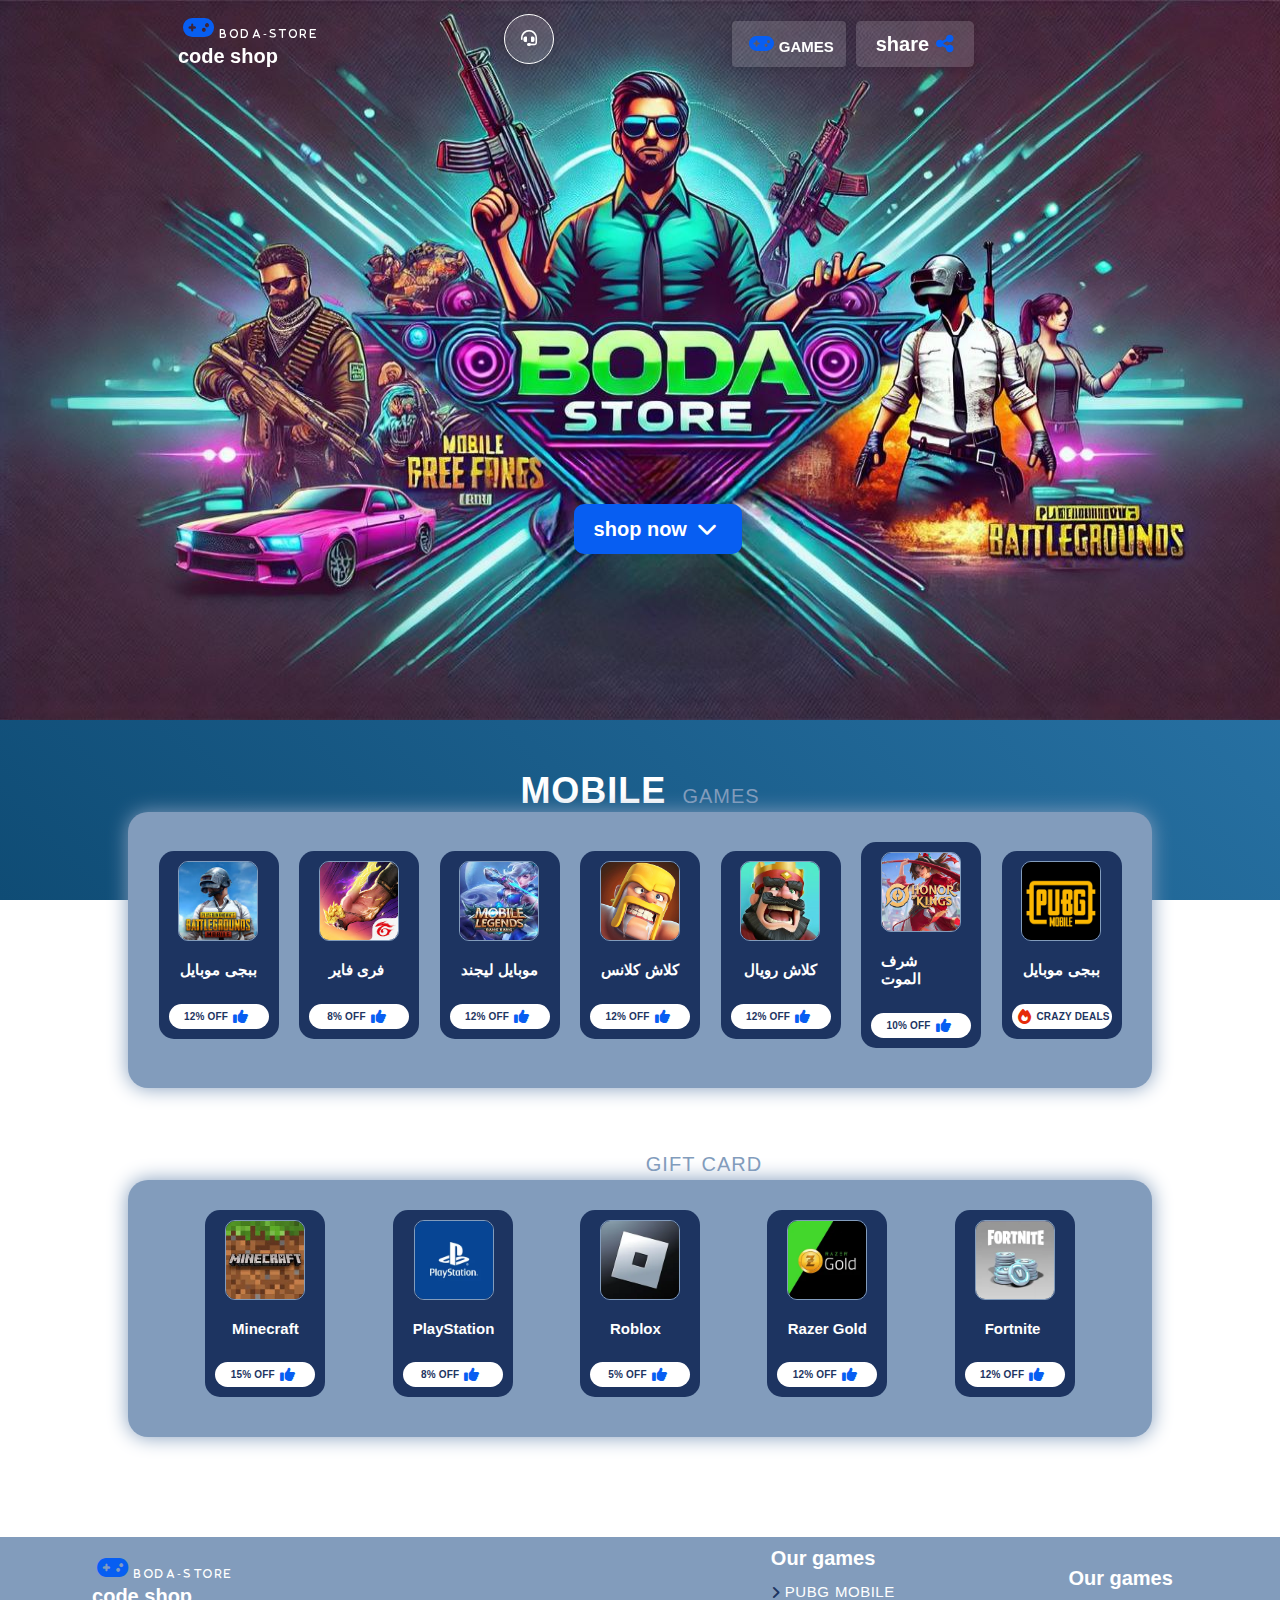
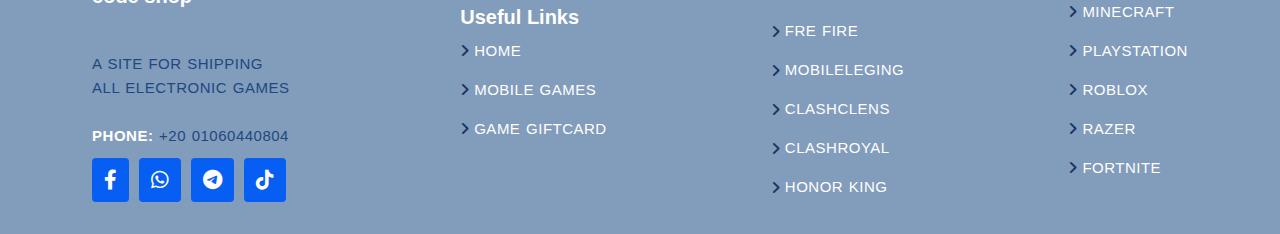
<file: index.html>
<!DOCTYPE html>
<html lang="en">
<head>
    <meta charset="UTF-8">
    <meta name="viewport" content="width=device-width, initial-scale=1.0">
    <title> BODA STORE</title>
    <link rel="icons" href="./image/bg.jpg">
    <link rel="stylesheet" href="https://fonts.googleapis.com/css2?family=Material+Symbols+Rounded:opsz,wght,FILL,GRAD@48,400,0,0" />
    <link rel="stylesheet" href="./wep-font/css/all.min.css">
    <link rel="stylesheet" href="./css/style.css">
    
</head>
<body>
    
        <header>
            <a class="logo" href="index.html">
                <i class="fa-solid fa-gamepad" style="color: #075ef2;">
                   <span>
                    <span>B</span>
                    <span>O</span>
                    <span>D</span>
                    <span>A</span>
                    <span> - </span>
                    <span>S</span>
                    <span>T</span>
                    <span>O</span>
                    <span>R</span>
                    <span>E</span>
                   </span>
                </i>
                <h1> code shop </h1>
            </a>

            <div class="dropdown">
                <button class="dropbtn">
                    <i class="fa-solid fa-headset"></i>
                </button>
                <div class="dropdown-content">
                    <a href="https://www.facebook.com/profile.php?id=61559431222693&mibextid=ZbWKwL">
                        <i class="fa-brands fa-facebook" style="color: #075ef2;"></i>
                        <h3>Facebook</h3>
                    </a>
                    <a href="https://wa.me/201060440804">
                        <i class="fa-brands fa-whatsapp" style="color: #05f015;"></i>
                        <h3>Whatsapp</h3>
                    </a>
                    <a href="https://t.me/NOUR_ST0RRE">
                        <i class="fa-brands fa-telegram" style="color: #05c1f0;"></i>
                        <h3 >Telegram</h3>
                    </a>
                    <a href="https://www.tiktok.com/@boda..store?_t=8oBJIbZtcRQ&_r=1">
                        <i class="fa-brands fa-tiktok" style="color: #050505;"></i>
                        <h3>Tiktok</h3>
                    </a>
                </div>
            </div> 

            <ul class="nav-links" id="nav-links">

                
                <a href="#mobilegames">
                    <i class="fa-solid fa-gamepad" style="color: #075ef2;"></i>
                    <h3>GAMES</h3>
                </a>

                <div class="share" id="whatsappShareButton">
                    <h2>share</h2>
                    <i class="fa-solid fa-share-nodes fa-bounce" style="color: #075ef2;"></i>
                </div>
                
            </ul>
            <div class="hamburger" id="hamburger">
                <span></span>
                <span></span>
                <span></span>
            </div>
            
        </header>
        <section class="banner">
            <img src="./image/img.jpg" alt="">
            <div class="shop-now">
                <a href="#mobilegames">
                    shop now
                    <i class="fa-solid fa-chevron-down fa-bounce"></i>      
                </a> 
            </div>
        </section>
    

    <div class="product-mobile" id="mobilegames">
        <div class="section-title">
            <h2> MOBILE <SPan>GAMES</SPan> </h2>
        </div>
        <div class="mobile-games">
            <!-- ضع منتجاتك هنا -->
            <div class="games">
                <a href="pubg.html">
                    <img class="image-item active" src="./image/pubg.jpg" alt="img-1" onclick="filterProducts('pubg')"/>
                    <h3>ببجى موبايل  </h3>
                    <div class="discount"> 
                        <h4> 12% off </h4>
                        <i class="fa-solid fa-thumbs-up fa-fade" style="color: #075ef2;"></i>
                    </div>
                </a>
            </div>
            <div class="games">
                <a href="frefire.html">
                    <img class="image-item" src="./image/frefire.jpg" alt="img-2" onclick="filterProducts('frefire')"/>
                    <h3>  فرى فاير</h3>
                    <div class="discount"> 
                        <h4> 8% off </h4>
                        <i class="fa-solid fa-thumbs-up fa-fade" style="color: #075ef2;"></i>
                    </div>
                </a>
            </div>
            <div class="games">
                <a href="mobileleging.html">
                    <img class="image-item" src="./image/mobilelegand.jpg" alt="img-3" onclick="filterProducts('mobilelegand')"/>
                    <h3>موبايل ليجند</h3>
                    <div class="discount"> 
                        <h4> 12% off </h4>
                        <i class="fa-solid fa-thumbs-up fa-fade" style="color: #075ef2;"></i>
                    </div>
                </a>
            </div>
            <div class="games">
                <a href="clashclens.html">
                    <img class="image-item" src="./image/clash.jpg" alt="img-4" onclick="filterProducts('clashclans')"/>
                    <h3> كلاش كلانس </h3>
                    <div class="discount"> 
                        <h4> 12% off </h4>
                        <i class="fa-solid fa-thumbs-up fa-fade" style="color: #075ef2;"></i>
                    </div>
                </a>
            </div>
            <div class="games">
                <a href="clashroyal.html">
                    <img class="image-item" src="./image/clashroyal.jpg" alt="img-5" onclick="filterProducts('clashroyal')"/>
                    <h3> كلاش رويال </h3>
                    <div class="discount"> 
                        <h4> 12% off </h4>
                        <i class="fa-solid fa-thumbs-up fa-fade" style="color: #075ef2;"></i>
                    </div>
                </a>
            </div>
            <div class="games">
                <a href="Honor.html">
                    <img class="image-item" src="./image/Honor of Kings.png" alt="img-5" onclick="filterProducts('clashroyal')"/>
                    <h3> شرف الموت </h3> 
                    <div class="discount"> 
                        <h4> 10% off </h4>
                        <i class="fa-solid fa-thumbs-up fa-fade" style="color: #075ef2;"></i>
                    </div>
                </a>
            </div>

            <div class="games">
                <a href="pubg_deel.html">
                    <img class="image-item" src="./image/pubg-logo.jpg" alt="img-5" onclick="filterProducts('clashroyal')"/>
                    <h3> ببجى موبايل </h3>
                    <div  class="discount">
                        <i class="fa-solid fa-fire fa-flip" style="color: #e62b0a;"></i>
                        <h4>crazy deals</h4>
                    </div>
                </a>
            </div>

        </div>
        
    </div>
    
    
    <!-- ///////////////--product-playstation--////////////////// -->

     <div class="product-GiftCard" id="gamegiftcard">
        <div class="section-title">
            <h2> Game <SPan> Gift Card </SPan> </h2>
        </div>
        <div class="mobile-games">
            <!-- ضع منتجاتك هنا -->
            <div class="games">
                <a href="Minecraft.html">
                    <img class="image-item active" src="./image/Minecraft.png" alt="img-1" onclick="filterProducts('pubg')"/>
                    <h3> Minecraft  </h3>
                    <div class="discount"> 
                        <h4> 15% off </h4>
                        <i class="fa-solid fa-thumbs-up fa-fade" style="color: #075ef2;"></i>
                    </div>
                </a>
            </div>
            <div class="games">
                <a href="PlayStation.html">
                    <img class="image-item" src="./image/playstation.png" alt="img-2" onclick="filterProducts('frefire')"/>
                    <h3> PlayStation </h3>
                    <div class="discount"> 
                        <h4> 8% off </h4>
                        <i class="fa-solid fa-thumbs-up fa-fade" style="color: #075ef2;"></i>
                    </div>
                </a>
            </div>
            <div class="games">
                <a href="Roblox.html">
                    <img class="image-item" src="./image/Roblox.png" alt="img-3" onclick="filterProducts('mobilelegand')"/>
                    <h3> Roblox </h3>
                    <div class="discount"> 
                        <h4> 5% off </h4>
                        <i class="fa-solid fa-thumbs-up fa-fade" style="color: #075ef2;"></i>
                    </div>
                </a>
            </div>
            <div class="games">
                <a href="razer.html">
                    <img class="image-item" src="./image/Razer.png" alt="img-3" onclick="filterProducts('mobilelegand')"/>
                    <h3> Razer Gold </h3>
                    <div class="discount"> 
                        <h4> 12% off </h4>
                        <i class="fa-solid fa-thumbs-up fa-fade" style="color: #075ef2;"></i>
                    </div>
                </a>
            </div>
            <div class="games">
                <a href="Fortnite.html">
                    <img class="image-item" src="./image/Fortnite.png" alt="img-3" onclick="filterProducts('mobilelegand')"/>
                    <h3> Fortnite </h3>
                    <div class="discount"> 
                        <h4> 12% off </h4>
                        <i class="fa-solid fa-thumbs-up fa-fade" style="color: #075ef2;"></i>
                    </div>
                </a>
            </div>
            
            
        </div>
        
    </div>
    
    <!-- ///////////////////////-- footer--//////////////////// --> 
     <footer class="footer">
        <div class="footer-info">
            <a class="logo" href="index.html">
                <i class="fa-solid fa-gamepad" style="color: #075ef2;">
                   <span>
                    <span>B</span>
                    <span>O</span>
                    <span>D</span>
                    <span>A</span>
                    <span> - </span>
                    <span>S</span>
                    <span>T</span>
                    <span>O</span>
                    <span>R</span>
                    <span>E</span>
                   </span>
                </i>
                <h1> code shop </h1>
            </a>

            <p>
              <br>
              A site for shipping <br> all electronic games <br><br>
              <strong>Phone:</strong> +20 01060440804<br>
              <!-- <strong>Email:</strong> abdelrahman.moo@gmail.com.com<br> -->
            </p>
            <div class="social-links">
              <a href="https://www.facebook.com/profile.php?id=61559431222693&mibextid=ZbWKwL" class="facebook"><i class="fa-brands fa-facebook-f"></i></a>
              <a href="https://wa.me/201060440804" class="whatsapp"><i class="fa-brands fa-whatsapp"></i></a>
              <a href="https://t.me/NOUR_ST0RRE" class="telegram"><i class="fa-brands fa-telegram"></i></a>  
              <a href="https://www.tiktok.com/@boda..store?_t=8oBJIbZtcRQ&_r=1" class="tiktok"><i class="fa-brands fa-tiktok"></i></a>
            </div>
        </div>
        
        <div class="footer-links">
            <h4>Useful Links</h4>
            <ul>
              <li><i class="fa-solid fa-angle-right fa-beat"></i> <a href="index.html">Home</a></li>
              <li><i class="fa-solid fa-angle-right fa-beat"></i> <a href="#mobilegames">Mobile games</a></li>
              <li><i class="fa-solid fa-angle-right fa-beat"></i> <a href="#gamegiftcard">Game GiftCard</a></li>
              
            </ul>
        </div>

        <div class="footer-links">
            <h4>Our games</h4>
            <ul>
              <li><i class="fa-solid fa-angle-right fa-beat"></i> <a href="pubg.html">PUBG MOBILE</a></li>
              <li><i class="fa-solid fa-angle-right fa-beat"></i> <a href="frefire.html">fre fire</a></li>
              <li><i class="fa-solid fa-angle-right fa-beat"></i> <a href="mobileleging.html">mobileleging</a></li>
              <li><i class="fa-solid fa-angle-right fa-beat"></i> <a href="clashclens.html">clashclens</a></li>
              <li><i class="fa-solid fa-angle-right fa-beat"></i> <a href="clashroyal.html">clashroyal</a></li>
              <li><i class="fa-solid fa-angle-right fa-beat"></i> <a href="Honor.html">Honor KING</a></li>
            </ul>
        </div>
        <div class="footer-links">
            <h4>Our games</h4>
            <ul>
              <li><i class="fa-solid fa-angle-right fa-beat"></i> <a href="Minecraft.html">Minecraft</a></li>
              <li><i class="fa-solid fa-angle-right fa-beat"></i> <a href="PlayStation.html">PlayStation</a></li>
              <li><i class="fa-solid fa-angle-right fa-beat"></i> <a href="Roblox.html">Roblox</a></li>
              <li><i class="fa-solid fa-angle-right fa-beat"></i> <a href="razer.html">razer</a></li>
              <li><i class="fa-solid fa-angle-right fa-beat"></i> <a href="Fortnite.html">Fortnite</a></li>
            </ul>
        </div>

     </footer>
    <!-- ////////////////////////////-- script--////////////////////////// -->
    
    <script src="js/main.js"></script>
    
    
</body>
</html>
</file>
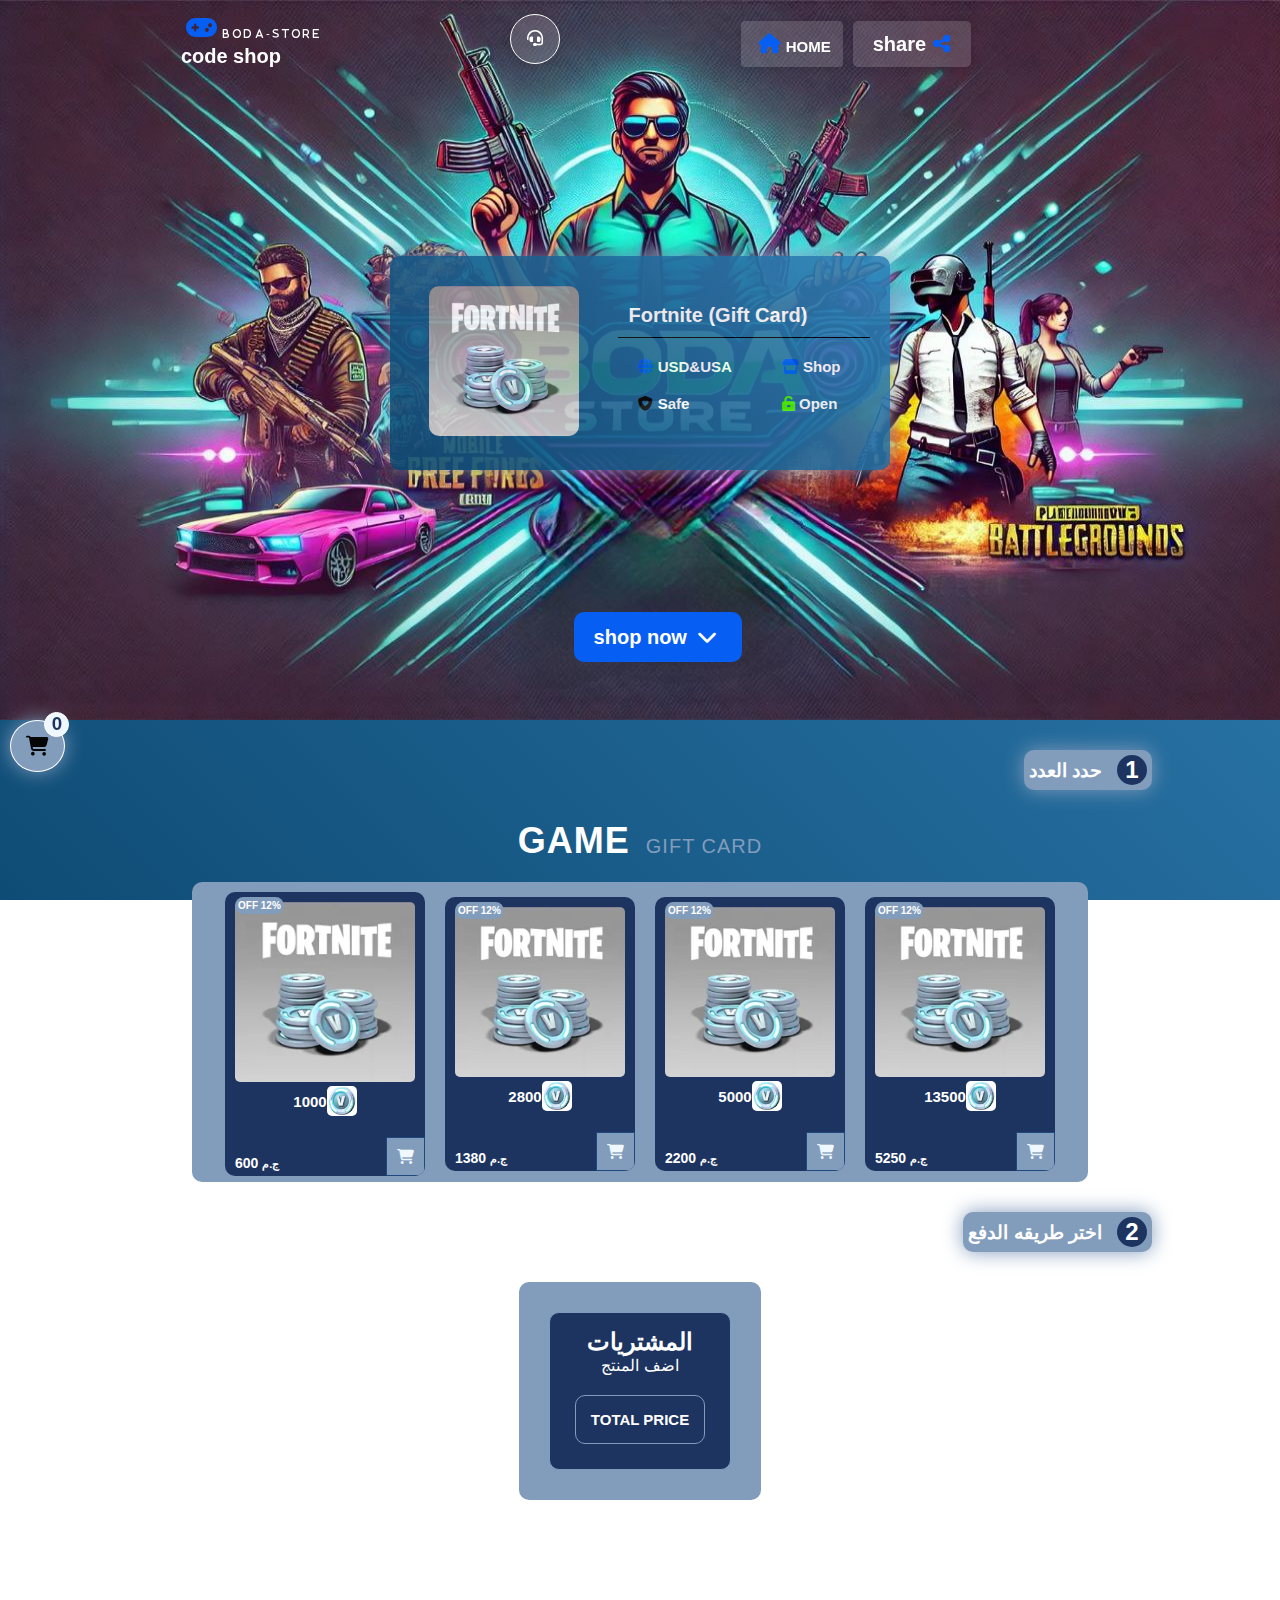
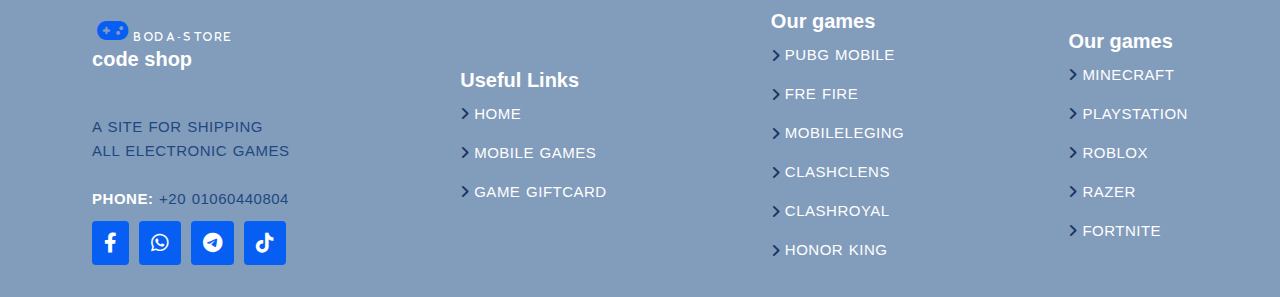
<file: Fortnite.html>
<!DOCTYPE html>
<html lang="en">
<head>
    <meta charset="UTF-8">
    <meta name="viewport" content="width=device-width, initial-scale=1.0">
    <title>Fortnite</title>
    <link rel="icon" href="./image/Fortnite-V.png">
    <link rel="stylesheet" href="https://fonts.googleapis.com/css2?family=Material+Symbols+Rounded:opsz,wght,FILL,GRAD@48,400,0,0" />
    <link rel="stylesheet" href="./wep-font/css/all.min.css">
    <link rel="stylesheet" href="./css/style.css">
    <link rel="stylesheet" href="./css/NTH-GIFT_CARD.css">
</head>
<body>

    <div class="sec-bg">
        <header>
            <a class="logo" href="index.html">
                <i class="fa-solid fa-gamepad" style="color: #075ef2;">
                   <span>
                    <span>B</span>
                    <span>O</span>
                    <span>D</span>
                    <span>A</span>
                    <span> - </span>
                    <span>S</span>
                    <span>T</span>
                    <span>O</span>
                    <span>R</span>
                    <span>E</span>
                   </span>
                </i>
                <h1> code shop </h1>
            </a>

            <div class="dropdown">
                <button class="dropbtn">
                    <i class="fa-solid fa-headset"></i>
                </button>
                <div class="dropdown-content">
                    <a href="https://www.facebook.com/profile.php?id=61559431222693&mibextid=ZbWKwL">
                        <i class="fa-brands fa-facebook" style="color: #075ef2;"></i>
                        <h3>Facebook</h3>
                    </a>
                    <a href="https://wa.me/201060440804">
                        <i class="fa-brands fa-whatsapp" style="color: #05f015;"></i>
                        <h3>Whatsapp</h3>
                    </a>
                    <a href="https://t.me/NOUR_ST0RRE">
                        <i class="fa-brands fa-telegram" style="color: #05c1f0;"></i>
                        <h3 >Telegram</h3>
                    </a>
                    <a href="https://www.tiktok.com/@boda..store?_t=8oBJIbZtcRQ&_r=1">
                        <i class="fa-brands fa-tiktok" style="color: #050505;"></i>
                        <h3>Tiktok</h3>
                    </a>
                </div>
            </div> 

            <ul class="nav-links" id="nav-links">

                <a href="index.html">
                    <i class="fa-solid fa-house" style="color: #075ef2;"></i>
                    <h3>HOME</h3>
                </a>
                
                <div class="share" id="whatsappShareButton">
                    <h2>share</h2>
                    <i class="fa-solid fa-share-nodes fa-bounce" style="color: #075ef2;"></i>
                </div>
                
            </ul>
            <div class="hamburger" id="hamburger">
                <span></span>
                <span></span>
                <span></span>
            </div>
            
        </header>
        <!-- ///////////////// -- About-content -- /////////////////// -->

        <section class="About-content">
            <div class="About">
                <div class="About-img">
                    <img src="./image/Fortnite.png" alt="">
                </div>
                <div class="About-title">
                    <h1 class="head-title">
                        Fortnite (Gift Card)
                    </h1>
                    <div class="Title">
                        <div class="tilte1">
                            <h2>
                                <i class="fa-solid fa-globe" style="color: #025af2;"></i>
                                USD&USA
                            </h2>
                            <h2>
                                <i class="fa-solid fa-shield-heart" style="color: #0a0a0a;"></i>
                                Safe
                            </h2>
                        </div>
                        <div class="title2">
                            <h2>
                                <i class="fa-solid fa-store" style="color: #0254f7;"></i>
                                Shop
                            </h2>
                            <h2>
                                <i class="fa-solid fa-unlock-keyhole" style="color: #4df406;"></i>
                                Open
                            </h2>
                        </div>
                    </div>
                </div>
            </div>
        </section>

        <section class="banner-game">
            <img src="./image/img.jpg" alt="">
            <div class="shop-now">
                <a href="#stips">
                    shop now
                    <i class="fa-solid fa-chevron-down fa-bounce"></i>      
                </a> 
            </div>
        </section>
    
    </div>

    <!-- //////////////////////////////////////////////////////////// -->
    
     <!-- /////////////// --products-- ////////////////// -->

    <section class="products">

        

         <!-- //// - stips - //// -->

        <div class="stips" >
            <div class="stip" id="stips">
                <h2>حدد العدد </h3>
                <h3> 1 </h2>
            </div>
        </div>

        <!-- //// - section-title - //// -->

        <div class="section-title">
            <h2> Game <SPan> Gift Card </SPan> </h2>
        </div>

        <!-- //// - product-box - //// -->
        
        <div class="product-box" id="product-box"></div>
       
         
    </section>

    <!-- ////////////////////////////-- cart-shopping--////////////////////////// -->

    <div class="cart-shopping" id="toggle-cart">
        <div class="shopping">
            <h3 class="Total-product" id="totalUC">0</h3>
            <i class="fa-solid fa-cart-shopping" style="color: #060606;"></i>
        </div>
    </div>
    
    <!-- ////////////////////////////-- cart-container--/////////////////////// -->

    <div class="stips" >
        <div class="stip" id="stips">
            <h2> اختر طريقه الدفع </h3>
            <h3> 2 </h2>
        </div>
    </div>
    
    <div class="cart-container" id="cart-container">
        
        
        <div class="Total-payment">
            <h2> المشتريات </h2>
            <p>اضف المنتج</p>
            <div id="cart"></div>

            <div class="Total" id="cart-summary" >
                <!-- <h3>Total Items: <span id="totalUC">0</span></h3> -->
                <h3 id="totalEGP">Total Price</h3>
                
            </div>
    
            <div class="payment" id="payment" style="display: none;">
                <h3> طرق الدفع</h3>
                <div class="pay">
                    <h2 id="share-vodafone"> ارسال</h2>
                    <img src="./image/download.png" alt="" >
                    <h3> : فودافون كاش</h3>
                </div>
                <div class="pay">
                    <h2 id="share-instapay"> ارسال</h2>
                    <img src="./image/instapay.png" alt="" >
                    <h3> : انستاباى</h3>
                </div>
                <!-- <div class="pay">
                    <h2> ارسال</h2>
                    <img src="./image/download.png" alt="" id="share-vodafone">
                    <h3> :2 فودافون كاش</h3>
                </div> -->
            </div>
        </div>
        
    </div>
    <!-- ///////////////////////-- footer--//////////////////// --> 
    <footer class="footer">
        <div class="footer-info">
            <a class="logo" href="index.html">
                <i class="fa-solid fa-gamepad" style="color: #075ef2;">
                   <span>
                    <span>B</span>
                    <span>O</span>
                    <span>D</span>
                    <span>A</span>
                    <span> - </span>
                    <span>S</span>
                    <span>T</span>
                    <span>O</span>
                    <span>R</span>
                    <span>E</span>
                   </span>
                </i>
                <h1> code shop </h1>
            </a>

            <p>
                <br>
                A site for shipping <br> all electronic games <br><br>
                <strong>Phone:</strong> +20 01060440804<br>
                <!-- <strong>Email:</strong> abdelrahman.moo@gmail.com.com<br> -->
              </p>
            <div class="social-links">
              <a href="https://www.facebook.com/profile.php?id=61559431222693&mibextid=ZbWKwL" class="facebook"><i class="fa-brands fa-facebook-f"></i></a>
              <a href="https://wa.me/201060440804" class="whatsapp"><i class="fa-brands fa-whatsapp"></i></a>
              <a href="https://t.me/NOUR_ST0RRE" class="telegram"><i class="fa-brands fa-telegram"></i></a>  
              <a href="https://www.tiktok.com/@boda..store?_t=8oBJIbZtcRQ&_r=1" class="tiktok"><i class="fa-brands fa-tiktok"></i></a>
            </div>
        </div>
        
        <div class="footer-links">
            <h4>Useful Links</h4>
            <ul>
              <li><i class="fa-solid fa-angle-right fa-beat"></i> <a href="index.html">Home</a></li>
              <li><i class="fa-solid fa-angle-right fa-beat"></i> <a href="index.html#mobilegames">Mobile games</a></li>
              <li><i class="fa-solid fa-angle-right fa-beat"></i> <a href="index.html#gamegiftcard">Game GiftCard</a></li>
              
            </ul>
        </div>

        <div class="footer-links">
            <h4>Our games</h4>
            <ul>
              <li><i class="fa-solid fa-angle-right fa-beat"></i> <a href="pubg.html">PUBG MOBILE</a></li>
              <li><i class="fa-solid fa-angle-right fa-beat"></i> <a href="frefire.html">fre fire</a></li>
              <li><i class="fa-solid fa-angle-right fa-beat"></i> <a href="mobileleging.html">mobileleging</a></li>
              <li><i class="fa-solid fa-angle-right fa-beat"></i> <a href="clashclens.html">clashclens</a></li>
              <li><i class="fa-solid fa-angle-right fa-beat"></i> <a href="clashroyal.html">clashroyal</a></li>
              <li><i class="fa-solid fa-angle-right fa-beat"></i> <a href="Honor.html">Honor KING</a></li>
            </ul>
        </div>
        <div class="footer-links">
            <h4>Our games</h4>
            <ul>
              <li><i class="fa-solid fa-angle-right fa-beat"></i> <a href="Minecraft.html">Minecraft</a></li>
              <li><i class="fa-solid fa-angle-right fa-beat"></i> <a href="PlayStation.html">PlayStation</a></li>
              <li><i class="fa-solid fa-angle-right fa-beat"></i> <a href="Roblox.html">Roblox</a></li>
              <li><i class="fa-solid fa-angle-right fa-beat"></i> <a href="razer.html">razer</a></li>
              <li><i class="fa-solid fa-angle-right fa-beat"></i> <a href="Fortnite.html">Fortnite</a></li>
            </ul>
        </div>

     </footer>
    <!-- ////////////////////////////-- script--////////////////////////// -->
    
    <script src="./js/Fortnite.js"></script>
    <script src="./js/main.js"></script>
    
</body>
</html>
</file>
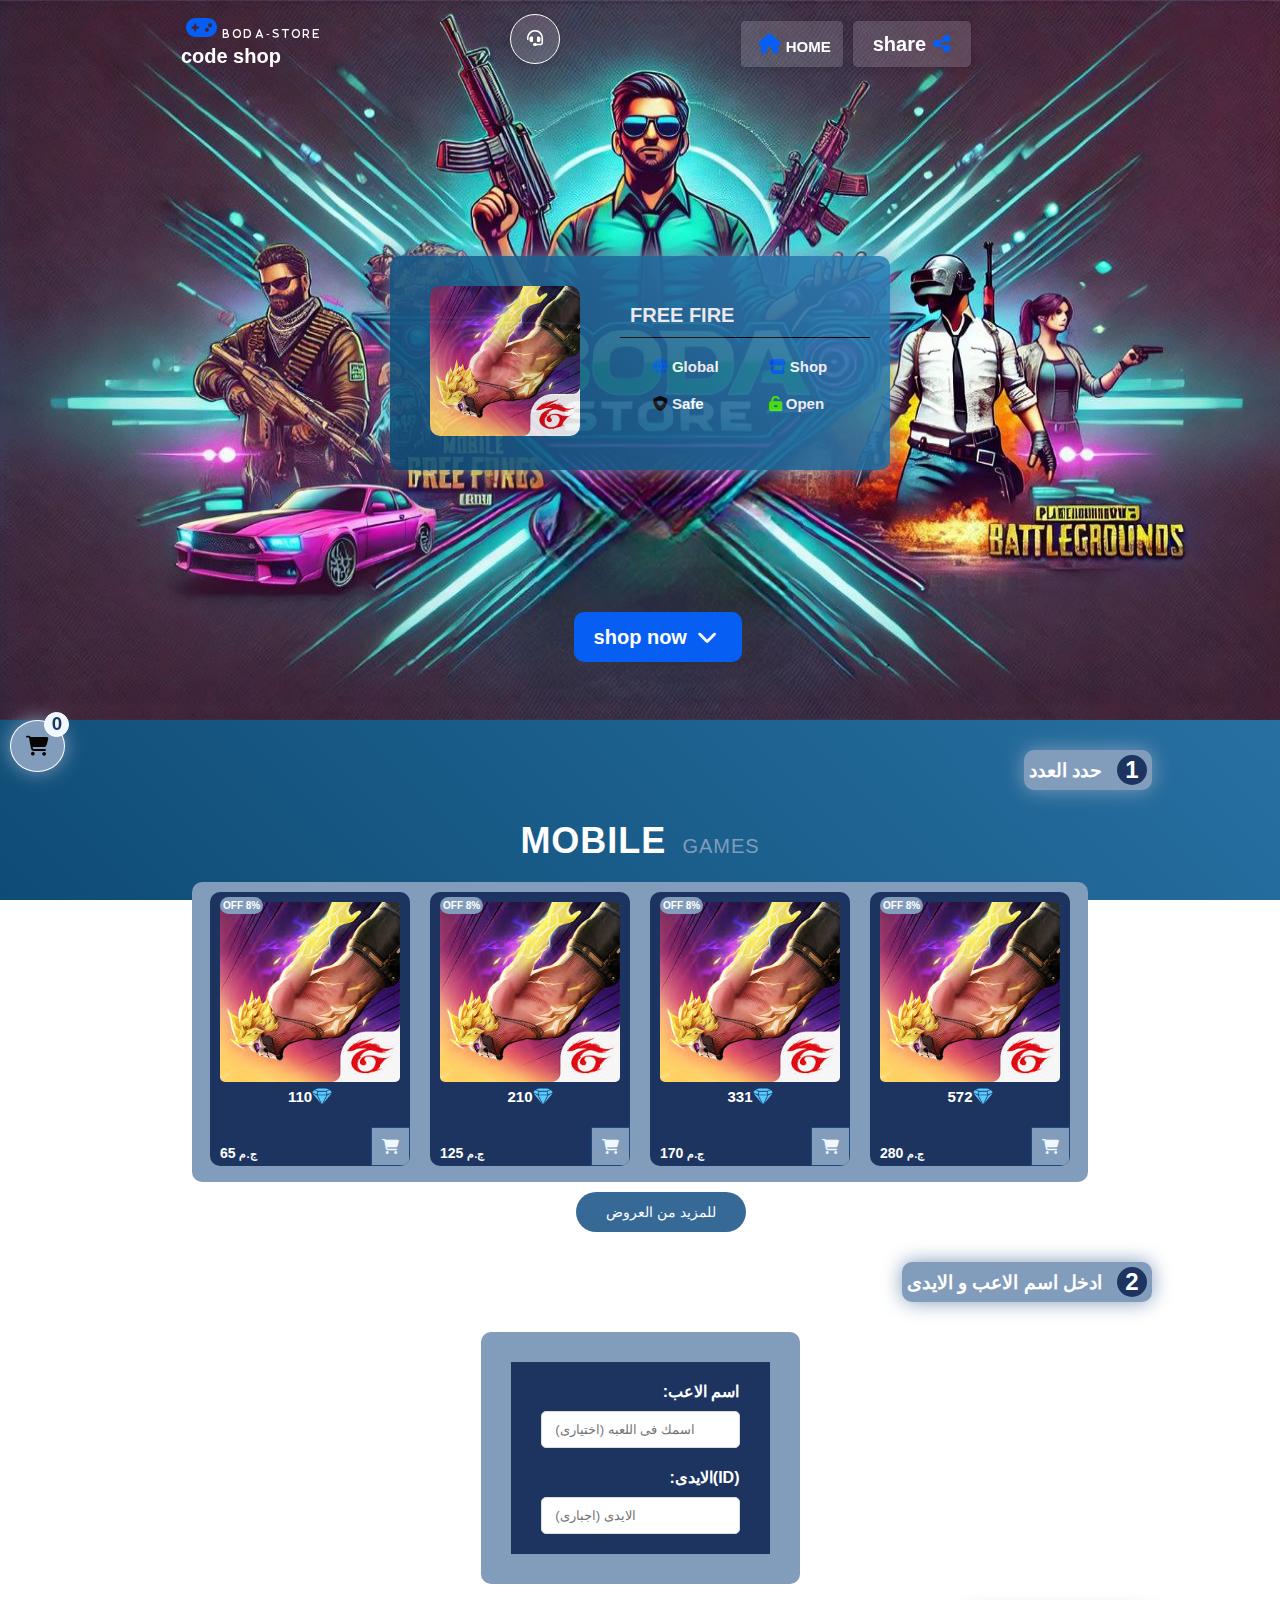
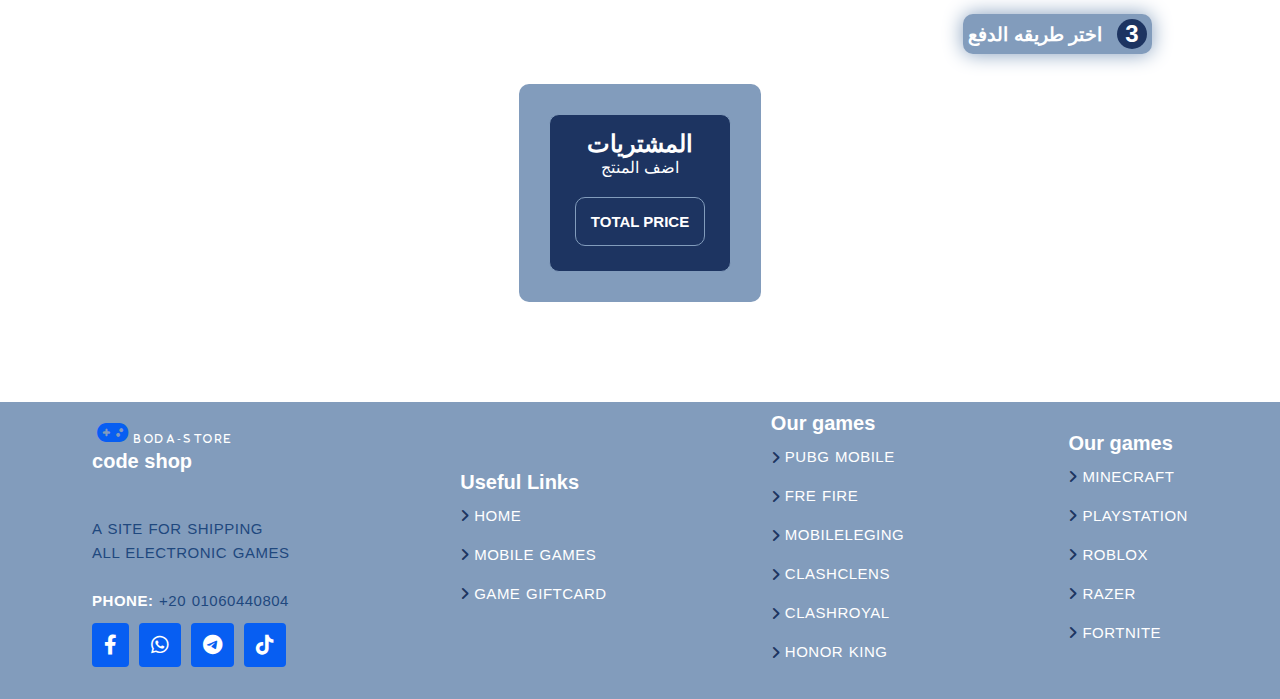
<file: frefire.html>
<!DOCTYPE html>
<html lang="en">
<head>
    <meta charset="UTF-8">
    <meta name="viewport" content="width=device-width, initial-scale=1.0">
    <title> FREE FIRE</title>
    <link rel="icon" href="./image/frefire.jpg">
    <link rel="stylesheet" href="https://fonts.googleapis.com/css2?family=Material+Symbols+Rounded:opsz,wght,FILL,GRAD@48,400,0,0" />
    <link rel="stylesheet" href="./wep-font/css/all.min.css">
    <link rel="stylesheet" href="./css/style.css">
    <link rel="stylesheet" href="./css/NTH-frefire.css">
</head>
<body>

    <div class="sec-bg">
        <header>
            <a class="logo" href="index.html">
                <i class="fa-solid fa-gamepad" style="color: #075ef2;">
                   <span>
                    <span>B</span>
                    <span>O</span>
                    <span>D</span>
                    <span>A</span>
                    <span> - </span>
                    <span>S</span>
                    <span>T</span>
                    <span>O</span>
                    <span>R</span>
                    <span>E</span>
                   </span>
                </i>
                <h1> code shop </h1>
            </a>

            <div class="dropdown">
                <button class="dropbtn">
                    <i class="fa-solid fa-headset"></i>
                </button>
                <div class="dropdown-content">
                    <a href="https://www.facebook.com/profile.php?id=61559431222693&mibextid=ZbWKwL">
                        <i class="fa-brands fa-facebook" style="color: #075ef2;"></i>
                        <h3>Facebook</h3>
                    </a>
                    <a href="https://wa.me/201060440804">
                        <i class="fa-brands fa-whatsapp" style="color: #05f015;"></i>
                        <h3>Whatsapp</h3>
                    </a>
                    <a href="https://t.me/NOUR_ST0RRE">
                        <i class="fa-brands fa-telegram" style="color: #05c1f0;"></i>
                        <h3 >Telegram</h3>
                    </a>
                    <a href="https://www.tiktok.com/@boda..store?_t=8oBJIbZtcRQ&_r=1">
                        <i class="fa-brands fa-tiktok" style="color: #050505;"></i>
                        <h3>Tiktok</h3>
                    </a>
                </div>
            </div> 

            <ul class="nav-links" id="nav-links">

                <a href="index.html">
                    <i class="fa-solid fa-house" style="color: #075ef2;"></i>
                    <h3>HOME</h3>
                </a>
                
                <div class="share" id="whatsappShareButton">
                    <h2>share</h2>
                    <i class="fa-solid fa-share-nodes fa-bounce" style="color: #075ef2;"></i>
                </div>
                
            </ul>
            <div class="hamburger" id="hamburger">
                <span></span>
                <span></span>
                <span></span>
            </div>
            
        </header>
        <!-- ///////////////// -- About-content -- /////////////////// -->

        <section class="About-content">
            <div class="About">
                <div class="About-img">
                    <img src="./image/frefire.jpg" alt="">
                </div>
                <div class="About-title">
                    <h1 class="head-title">
                        FREE FIRE
                    </h1>
                    <div class="Title">
                        <div class="tilte1">
                            <h2>
                                <i class="fa-solid fa-globe" style="color: #025af2;"></i>
                                Global
                            </h2>
                            <h2>
                                <i class="fa-solid fa-shield-heart" style="color: #0a0a0a;"></i>
                                Safe
                            </h2>
                        </div>
                        <div class="title2">
                            <h2>
                                <i class="fa-solid fa-store" style="color: #0254f7;"></i>
                                Shop
                            </h2>
                            <h2>
                                <i class="fa-solid fa-unlock-keyhole" style="color: #4df406;"></i>
                                Open
                            </h2>
                        </div>
                    </div>
                </div>
            </div>
        </section>

        <section class="banner-game">
            <img src="./image/img.jpg" alt="">
            <div class="shop-now">
                <a href="#stips">
                    shop now
                    <i class="fa-solid fa-chevron-down fa-bounce"></i>      
                </a> 
            </div>
        </section>
    
    </div>
    <!-- //////////////////////////////////////////////////////////// -->
    
    
    <!-- /////////////// --products-- ////////////////// -->

    <section class="products">

         <!-- //// - stips - //// -->

        <div class="stips" >
            <div class="stip" id="stips">
                <h2>حدد العدد </h3>
                <h3> 1 </h2>
            </div>
        </div>

        <!-- //// - section-title - //// -->

        <div class="section-title">
            <h2> MOBILE <SPan>GAMES</SPan> </h2>
        </div>

        <!-- //// - product-box - //// -->

        <div class="product-box" id="product-box"></div>
        <button id="toggleButtonmobile2"> للمزيد من العروض </button>
        <button id="toggleButtonmobile">  للمزيد من العروض    </button>

        <!-- //// - stips - //// -->

        <div class="stips" id="stips">
            <div class="stip" >
                <h2>ادخل اسم الاعب و الايدى</h3>
                <h3> 2 </h2>
            </div>
        </div>
        
        <!-- //// - inputs - //// -->

        <div class="inputs" id="inputs">

            <label for="customer-name" > :اسم الاعب</label>
            <input type="text" id="customer-name" placeholder=" اسمك فى اللعبه (اختيارى) ">
        
        
            <label for="customer-id">  :الايدى(ID)</label>
            <input type="number" id="customer-id" placeholder=" الايدى (اجبارى) ">
        
        </div>
    </section>

    <!-- ////////////////////////////-- cart-shopping--////////////////////////// -->

    <div class="cart-shopping" id="toggle-cart">
        <div class="shopping">
            <h3 class="Total-product" id="totalUC">0</h3>
            <i class="fa-solid fa-cart-shopping" style="color: #060606;"></i>
        </div>
    </div>
    
    <!-- ////////////////////////////-- cart-container--/////////////////////// -->

    <div class="stips" >
        <div class="stip" id="stips">
            <h2> اختر طريقه الدفع </h3>
            <h3> 3 </h2>
        </div>
    </div>
    
    <div class="cart-container" id="cart-container">
        
        
        <div class="Total-payment" >
            <h2> المشتريات </h2>
            <p>اضف المنتج</p>
            <div id="cart"></div>

            <div class="Total" id="cart-summary" >
                <!-- <h3>Total Items: <span id="totalUC">0</span></h3> -->
                <h3 id="totalEGP">Total Price</h3>
                
            </div>
    
            <div class="payment" id="payment" style="display: none;">
                <h3> طرق الدفع</h3>
                <div class="pay">
                    <h2 id="share-vodafone"> ارسال</h2>
                    <img src="./image/download.png" alt="" >
                    <h3> : فودافون كاش</h3>
                </div>
                <div class="pay">
                    <h2 id="share-instapay"> ارسال</h2>
                    <img src="./image/instapay.png" alt="" >
                    <h3> : انستاباى</h3>
                </div>
                <!-- <div class="pay">
                    <h2> ارسال</h2>
                    <img src="./image/download.png" alt="" id="share-vodafone">
                    <h3> :2 فودافون كاش</h3>
                </div> -->
            </div>
        </div>
        
    </div>
    
    <!-- ///////////////////////-- footer--//////////////////// --> 
    <footer class="footer">
        <div class="footer-info">
            <a class="logo" href="index.html">
                <i class="fa-solid fa-gamepad" style="color: #075ef2;">
                   <span>
                    <span>B</span>
                    <span>O</span>
                    <span>D</span>
                    <span>A</span>
                    <span> - </span>
                    <span>S</span>
                    <span>T</span>
                    <span>O</span>
                    <span>R</span>
                    <span>E</span>
                   </span>
                </i>
                <h1> code shop </h1>
            </a>

            <p>
                <br>
                A site for shipping <br> all electronic games <br><br>
                <strong>Phone:</strong> +20 01060440804<br>
                <!-- <strong>Email:</strong> abdelrahman.moo@gmail.com.com<br> -->
              </p>
            <div class="social-links">
              <a href="https://www.facebook.com/profile.php?id=61559431222693&mibextid=ZbWKwL" class="facebook"><i class="fa-brands fa-facebook-f"></i></a>
              <a href="https://wa.me/201060440804" class="whatsapp"><i class="fa-brands fa-whatsapp"></i></a>
              <a href="https://t.me/NOUR_ST0RRE" class="telegram"><i class="fa-brands fa-telegram"></i></a>  
              <a href="https://www.tiktok.com/@boda..store?_t=8oBJIbZtcRQ&_r=1" class="tiktok"><i class="fa-brands fa-tiktok"></i></a>
            </div>
        </div>
        
        <div class="footer-links">
            <h4>Useful Links</h4>
            <ul>
              <li><i class="fa-solid fa-angle-right fa-beat"></i> <a href="index.html">Home</a></li>
              <li><i class="fa-solid fa-angle-right fa-beat"></i> <a href="index.html#mobilegames">Mobile games</a></li>
              <li><i class="fa-solid fa-angle-right fa-beat"></i> <a href="index.html#gamegiftcard">Game GiftCard</a></li>
              
            </ul>
        </div>

        <div class="footer-links">
            <h4>Our games</h4>
            <ul>
              <li><i class="fa-solid fa-angle-right fa-beat"></i> <a href="pubg.html">PUBG MOBILE</a></li>
              <li><i class="fa-solid fa-angle-right fa-beat"></i> <a href="frefire.html">fre fire</a></li>
              <li><i class="fa-solid fa-angle-right fa-beat"></i> <a href="mobileleging.html">mobileleging</a></li>
              <li><i class="fa-solid fa-angle-right fa-beat"></i> <a href="clashclens.html">clashclens</a></li>
              <li><i class="fa-solid fa-angle-right fa-beat"></i> <a href="clashroyal.html">clashroyal</a></li>
              <li><i class="fa-solid fa-angle-right fa-beat"></i> <a href="Honor.html">Honor KING</a></li>
            </ul>
        </div>
        <div class="footer-links">
            <h4>Our games</h4>
            <ul>
              <li><i class="fa-solid fa-angle-right fa-beat"></i> <a href="Minecraft.html">Minecraft</a></li>
              <li><i class="fa-solid fa-angle-right fa-beat"></i> <a href="PlayStation.html">PlayStation</a></li>
              <li><i class="fa-solid fa-angle-right fa-beat"></i> <a href="Roblox.html">Roblox</a></li>
              <li><i class="fa-solid fa-angle-right fa-beat"></i> <a href="razer.html">razer</a></li>
              <li><i class="fa-solid fa-angle-right fa-beat"></i> <a href="Fortnite.html">Fortnite</a></li>
            </ul>
        </div>

     </footer>
    <!-- ////////////////////////////-- script--////////////////////////// -->
    
    <script src="./js/frefire.js"></script>
    <script src="./js/main.js"></script>
</body>
</html>
</file>
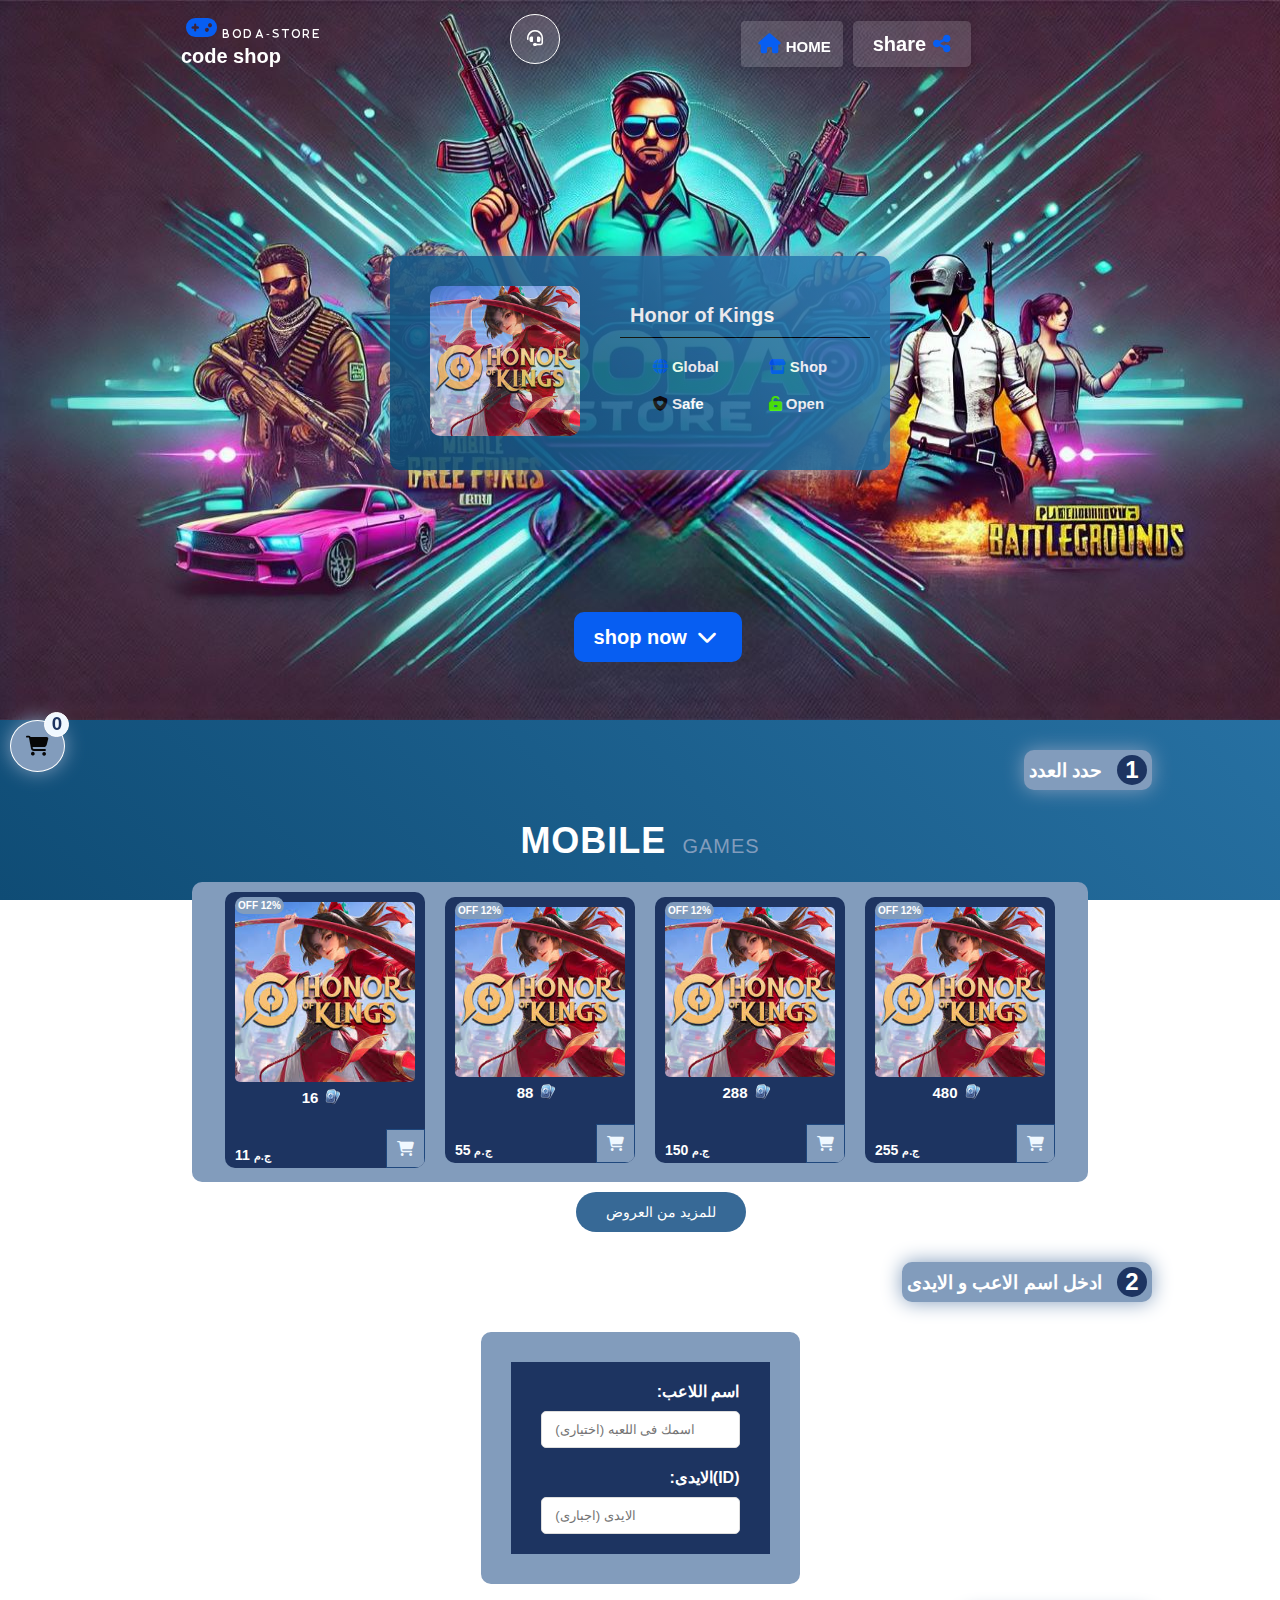
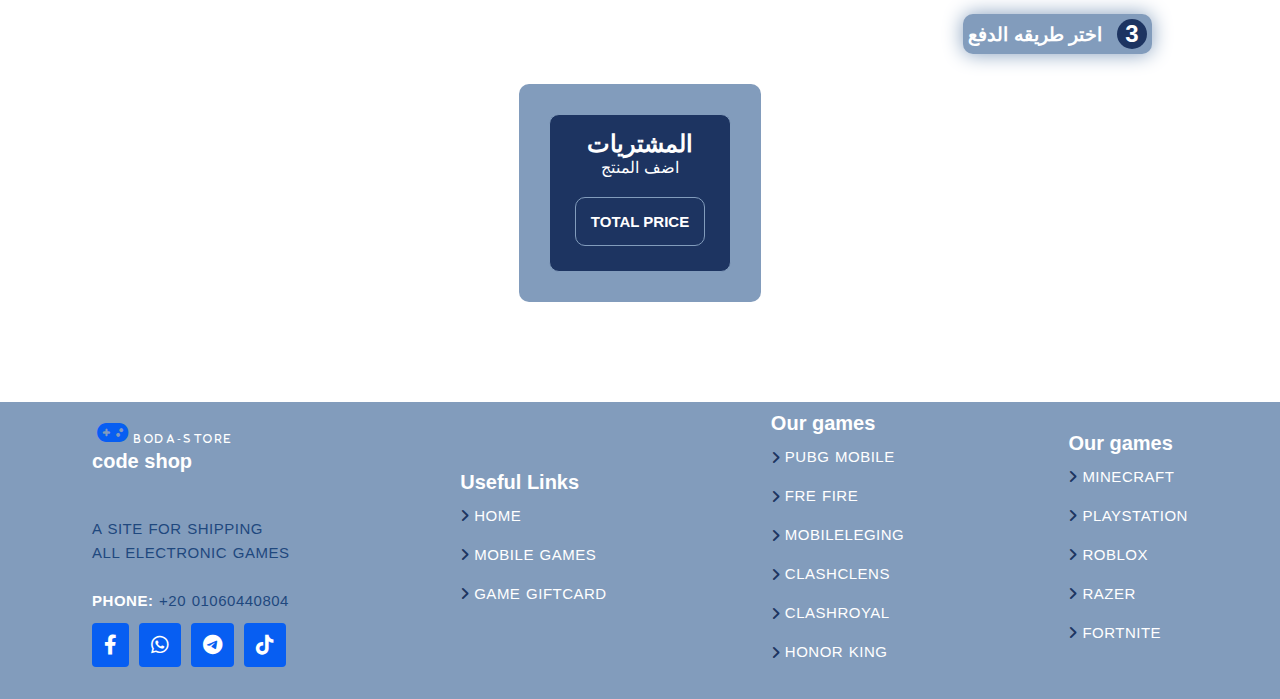
<file: Honor.html>
<!DOCTYPE html>
<html lang="en">
<head>
    <meta charset="UTF-8">
    <meta name="viewport" content="width=device-width, initial-scale=1.0">
    <title>Honor of Kings</title>
    <link rel="icon" href="./image/Honor of Kings.png">
    <link rel="stylesheet" href="https://fonts.googleapis.com/css2?family=Material+Symbols+Rounded:opsz,wght,FILL,GRAD@48,400,0,0" />
    <link rel="stylesheet" href="./wep-font/css/all.min.css">
    <link rel="stylesheet" href="./css/style.css">
    <link rel="stylesheet" href="./css/NTH-GIFT_CARD.css">
</head>
<body>

    <div class="sec-bg">
        <header>
            <a class="logo" href="index.html">
                <i class="fa-solid fa-gamepad" style="color: #075ef2;">
                   <span>
                    <span>B</span>
                    <span>O</span>
                    <span>D</span>
                    <span>A</span>
                    <span> - </span>
                    <span>S</span>
                    <span>T</span>
                    <span>O</span>
                    <span>R</span>
                    <span>E</span>
                   </span>
                </i>
                <h1> code shop </h1>
            </a>

            <div class="dropdown">
                <button class="dropbtn">
                    <i class="fa-solid fa-headset"></i>
                </button>
                <div class="dropdown-content">
                    <a href="https://www.facebook.com/profile.php?id=61559431222693&mibextid=ZbWKwL">
                        <i class="fa-brands fa-facebook" style="color: #075ef2;"></i>
                        <h3>Facebook</h3>
                    </a>
                    <a href="https://wa.me/201060440804">
                        <i class="fa-brands fa-whatsapp" style="color: #05f015;"></i>
                        <h3>Whatsapp</h3>
                    </a>
                    <a href="https://t.me/NOUR_ST0RRE">
                        <i class="fa-brands fa-telegram" style="color: #05c1f0;"></i>
                        <h3 >Telegram</h3>
                    </a>
                    <a href="https://www.tiktok.com/@boda..store?_t=8oBJIbZtcRQ&_r=1">
                        <i class="fa-brands fa-tiktok" style="color: #050505;"></i>
                        <h3>Tiktok</h3>
                    </a>
                </div>
            </div> 

            <ul class="nav-links" id="nav-links">

                <a href="index.html">
                    <i class="fa-solid fa-house" style="color: #075ef2;"></i>
                    <h3>HOME</h3>
                </a>
                
                <div class="share" id="whatsappShareButton">
                    <h2>share</h2>
                    <i class="fa-solid fa-share-nodes fa-bounce" style="color: #075ef2;"></i>
                </div>
                
            </ul>
            <div class="hamburger" id="hamburger">
                <span></span>
                <span></span>
                <span></span>
            </div>
            
        </header>
    <!-- ///////////////// -- About-content -- /////////////////// -->

    <section class="About-content">
        <div class="About">
            <div class="About-img">
                <img src="./image/Honor of Kings.png" alt="">
            </div>
            <div class="About-title">
                <h1 class="head-title">
                    Honor of Kings
                </h1>
                <div class="Title">
                    <div class="tilte1">
                        <h2>
                            <i class="fa-solid fa-globe" style="color: #025af2;"></i>
                            Global
                        </h2>
                        <h2>
                            <i class="fa-solid fa-shield-heart" style="color: #0a0a0a;"></i>
                            Safe
                        </h2>
                    </div>
                    <div class="title2">
                        <h2>
                            <i class="fa-solid fa-store" style="color: #0254f7;"></i>
                            Shop
                        </h2>
                        <h2>
                            <i class="fa-solid fa-unlock-keyhole" style="color: #4df406;"></i>
                            Open
                        </h2>
                    </div>
                </div>
            </div>
        </div>
    </section>

    <section class="banner-game">
        <img src="./image/img.jpg" alt="">
        <div class="shop-now">
            <a href="#stips">
                shop now
                <i class="fa-solid fa-chevron-down fa-bounce"></i>      
            </a> 
        </div>
    </section>
    
    </div>
    <!-- //////////////////////////////////////////////////////////// -->
    

     <!-- /////////////// --products-- ////////////////// -->

    <section class="products">

         <!-- //// - stips - //// -->

        <div class="stips" >
            <div class="stip" id="stips">
                <h2>حدد العدد </h3>
                <h3> 1 </h2>
            </div>
        </div>

        <!-- //// - section-title - //// -->

        <div class="section-title">
            <h2> MOBILE <SPan>GAMES</SPan> </h2>
        </div>

        <!-- //// - product-box - //// -->
        
        <div class="product-box" id="product-box"></div>
        <button id="toggleButtonmobile2"> للمزيد من العروض </button>
        <button id="toggleButtonmobile">  للمزيد من العروض    </button>

         <!-- //// - stips - //// -->

        <div class="stips" id="stips">
            <div class="stip" >
                <h2>ادخل اسم الاعب و الايدى</h3>
                <h3> 2 </h2>
            </div>
        </div>
        
        <!-- //// - inputs - //// -->

        <div class="inputs" id="inputs">

            <label for="customer-name" > :اسم اللاعب</label>
            <input type="text" id="customer-name" placeholder=" اسمك فى اللعبه (اختيارى) ">
        
        
            <label for="customer-id">  :الايدى(ID)</label>
            <input type="number" id="customer-id" placeholder=" الايدى (اجبارى) ">
        
            
        </div>
    </section>

    <!-- ////////////////////////////-- cart-shopping--////////////////////////// -->

    <div class="cart-shopping" id="toggle-cart">
        <div class="shopping">
            <h3 class="Total-product" id="totalUC">0</h3>
            <i class="fa-solid fa-cart-shopping" style="color: #060606;"></i>
        </div>
    </div>
    
    <!-- ////////////////////////////-- cart-container--/////////////////////// -->

    <div class="stips" >
        <div class="stip" id="stips">
            <h2> اختر طريقه الدفع </h3>
            <h3> 3 </h2>
        </div>
    </div>
    
    <div class="cart-container" id="cart-container">
        
        
        <div class="Total-payment">
            <h2> المشتريات </h2>
            <p>اضف المنتج</p>
            <div id="cart"></div>

            <div class="Total" id="cart-summary" >
                <!-- <h3>Total Items: <span id="totalUC">0</span></h3> -->
                <h3 id="totalEGP">Total Price</h3>
                
            </div>
    
            <div class="payment" id="payment" style="display: none;">
                <h3> طرق الدفع</h3>
                <div class="pay">
                    <h2 id="share-vodafone"> ارسال</h2>
                    <img src="./image/download.png" alt="" >
                    <h3> : فودافون كاش</h3>
                </div>
                <div class="pay">
                    <h2 id="share-instapay"> ارسال</h2>
                    <img src="./image/instapay.png" alt="" >
                    <h3> : انستاباى</h3>
                </div>
                <!-- <div class="pay">
                    <h2> ارسال</h2>
                    <img src="./image/download.png" alt="" id="share-vodafone">
                    <h3> :2 فودافون كاش</h3>
                </div> -->
            </div>
        </div>
        
    </div>
    <!-- ///////////////////////-- footer--//////////////////// --> 
    <footer class="footer">
        <div class="footer-info">
            <a class="logo" href="index.html">
                <i class="fa-solid fa-gamepad" style="color: #075ef2;">
                   <span>
                    <span>B</span>
                    <span>O</span>
                    <span>D</span>
                    <span>A</span>
                    <span> - </span>
                    <span>S</span>
                    <span>T</span>
                    <span>O</span>
                    <span>R</span>
                    <span>E</span>
                   </span>
                </i>
                <h1> code shop </h1>
            </a>

            <p>
                <br>
                A site for shipping <br> all electronic games <br><br>
                <strong>Phone:</strong> +20 01060440804<br>
                <!-- <strong>Email:</strong> abdelrahman.moo@gmail.com.com<br> -->
              </p>
            <div class="social-links">
              <a href="https://www.facebook.com/profile.php?id=61559431222693&mibextid=ZbWKwL" class="facebook"><i class="fa-brands fa-facebook-f"></i></a>
              <a href="https://wa.me/201060440804" class="whatsapp"><i class="fa-brands fa-whatsapp"></i></a>
              <a href="https://t.me/NOUR_ST0RRE" class="telegram"><i class="fa-brands fa-telegram"></i></a>  
              <a href="https://www.tiktok.com/@boda..store?_t=8oBJIbZtcRQ&_r=1" class="tiktok"><i class="fa-brands fa-tiktok"></i></a>
            </div>
        </div>
        
        <div class="footer-links">
            <h4>Useful Links</h4>
            <ul>
              <li><i class="fa-solid fa-angle-right fa-beat"></i> <a href="index.html">Home</a></li>
              <li><i class="fa-solid fa-angle-right fa-beat"></i> <a href="index.html#mobilegames">Mobile games</a></li>
              <li><i class="fa-solid fa-angle-right fa-beat"></i> <a href="index.html#gamegiftcard">Game GiftCard</a></li>
              
            </ul>
        </div>

        <div class="footer-links">
            <h4>Our games</h4>
            <ul>
              <li><i class="fa-solid fa-angle-right fa-beat"></i> <a href="pubg.html">PUBG MOBILE</a></li>
              <li><i class="fa-solid fa-angle-right fa-beat"></i> <a href="frefire.html">fre fire</a></li>
              <li><i class="fa-solid fa-angle-right fa-beat"></i> <a href="mobileleging.html">mobileleging</a></li>
              <li><i class="fa-solid fa-angle-right fa-beat"></i> <a href="clashclens.html">clashclens</a></li>
              <li><i class="fa-solid fa-angle-right fa-beat"></i> <a href="clashroyal.html">clashroyal</a></li>
              <li><i class="fa-solid fa-angle-right fa-beat"></i> <a href="Honor.html">Honor KING</a></li>
            </ul>
        </div>
        <div class="footer-links">
            <h4>Our games</h4>
            <ul>
              <li><i class="fa-solid fa-angle-right fa-beat"></i> <a href="Minecraft.html">Minecraft</a></li>
              <li><i class="fa-solid fa-angle-right fa-beat"></i> <a href="PlayStation.html">PlayStation</a></li>
              <li><i class="fa-solid fa-angle-right fa-beat"></i> <a href="Roblox.html">Roblox</a></li>
              <li><i class="fa-solid fa-angle-right fa-beat"></i> <a href="razer.html">razer</a></li>
              <li><i class="fa-solid fa-angle-right fa-beat"></i> <a href="Fortnite.html">Fortnite</a></li>
            </ul>
        </div>

     </footer>
    <!-- ////////////////////////////-- script--////////////////////////// -->
    
    <script src="./js/Honor.js"></script>
    <script src="./js/main.js"></script>
    
</body>
</html>
</file>
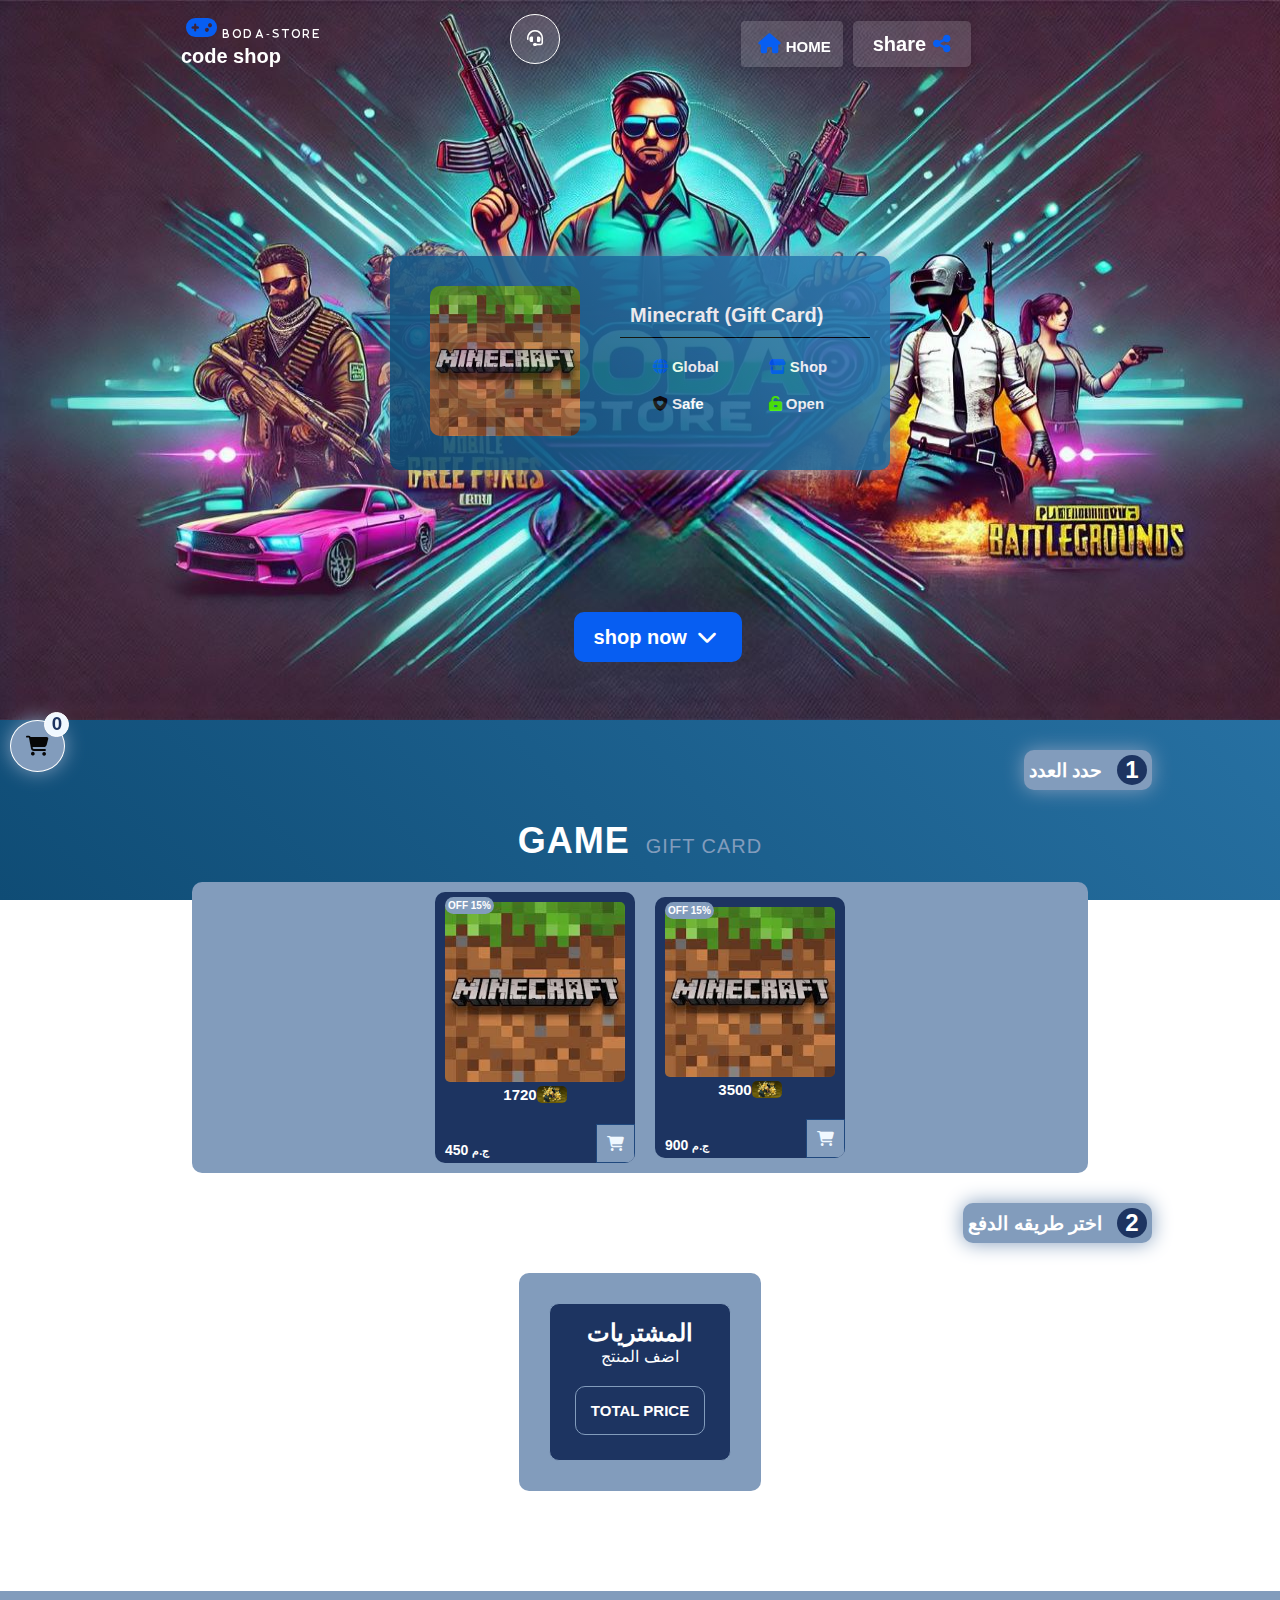
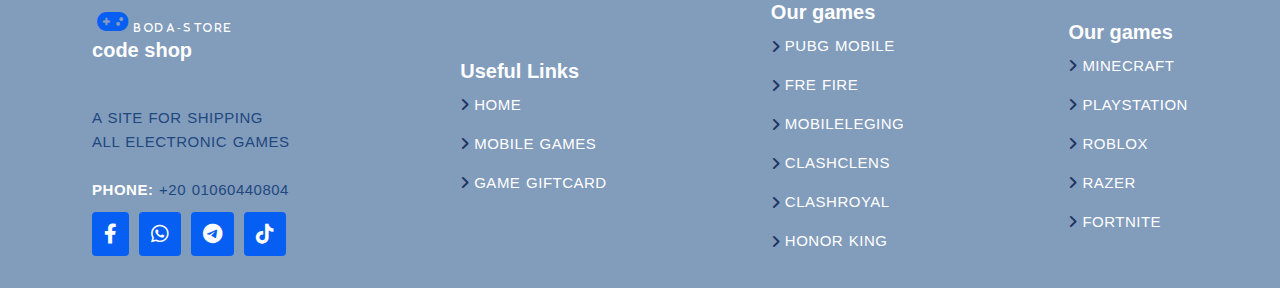
<file: Minecraft.html>
<!DOCTYPE html>
<html lang="en">
<head>
    <meta charset="UTF-8">
    <meta name="viewport" content="width=device-width, initial-scale=1.0">
    <title>Minecraft</title>
    <link rel="icon" href="./image/Minecraft.png">
    <link rel="stylesheet" href="https://fonts.googleapis.com/css2?family=Material+Symbols+Rounded:opsz,wght,FILL,GRAD@48,400,0,0" />
    <link rel="stylesheet" href="./wep-font/css/all.min.css">
    <link rel="stylesheet" href="./css/style.css">
    <link rel="stylesheet" href="./css/NTH-GIFT_CARD.css">
</head>
<body>

    <div class="sec-bg">
        <header>
            <a class="logo" href="index.html">
                <i class="fa-solid fa-gamepad" style="color: #075ef2;">
                   <span>
                    <span>B</span>
                    <span>O</span>
                    <span>D</span>
                    <span>A</span>
                    <span> - </span>
                    <span>S</span>
                    <span>T</span>
                    <span>O</span>
                    <span>R</span>
                    <span>E</span>
                   </span>
                </i>
                <h1> code shop </h1>
            </a>

            <div class="dropdown">
                <button class="dropbtn">
                    <i class="fa-solid fa-headset"></i>
                </button>
                <div class="dropdown-content">
                    <a href="https://www.facebook.com/profile.php?id=61559431222693&mibextid=ZbWKwL">
                        <i class="fa-brands fa-facebook" style="color: #075ef2;"></i>
                        <h3>Facebook</h3>
                    </a>
                    <a href="https://wa.me/201060440804">
                        <i class="fa-brands fa-whatsapp" style="color: #05f015;"></i>
                        <h3>Whatsapp</h3>
                    </a>
                    <a href="https://t.me/NOUR_ST0RRE">
                        <i class="fa-brands fa-telegram" style="color: #05c1f0;"></i>
                        <h3 >Telegram</h3>
                    </a>
                    <a href="https://www.tiktok.com/@boda..store?_t=8oBJIbZtcRQ&_r=1">
                        <i class="fa-brands fa-tiktok" style="color: #050505;"></i>
                        <h3>Tiktok</h3>
                    </a>
                </div>
            </div> 

            <ul class="nav-links" id="nav-links">

                <a href="index.html">
                    <i class="fa-solid fa-house" style="color: #075ef2;"></i>
                    <h3>HOME</h3>
                </a>
                
                <div class="share" id="whatsappShareButton">
                    <h2>share</h2>
                    <i class="fa-solid fa-share-nodes fa-bounce" style="color: #075ef2;"></i>
                </div>
                
            </ul>
            <div class="hamburger" id="hamburger">
                <span></span>
                <span></span>
                <span></span>
            </div>
            
        </header>
            <!-- ///////////////// -- About-content -- /////////////////// -->

        <section class="About-content">
            <div class="About">
                <div class="About-img">
                    <img src="./image/Minecraft.png" alt="">
                </div>
                <div class="About-title">
                    <h1 class="head-title">
                        Minecraft (Gift Card)
                    </h1>
                    <div class="Title">
                        <div class="tilte1">
                            <h2>
                                <i class="fa-solid fa-globe" style="color: #025af2;"></i>
                                Global
                            </h2>
                            <h2>
                                <i class="fa-solid fa-shield-heart" style="color: #0a0a0a;"></i>
                                Safe
                            </h2>
                        </div>
                        <div class="title2">
                            <h2>
                                <i class="fa-solid fa-store" style="color: #0254f7;"></i>
                                Shop
                            </h2>
                            <h2>
                                <i class="fa-solid fa-unlock-keyhole" style="color: #4df406;"></i>
                                Open
                            </h2>
                        </div>
                    </div>
                </div>
            </div>
        </section>

        <section class="banner-game">
            <img src="./image/img.jpg" alt="">
            <div class="shop-now">
                <a href="#stips">
                    shop now
                    <i class="fa-solid fa-chevron-down fa-bounce"></i>      
                </a> 
            </div>
        </section>
    
    </div>
    <!-- //////////////////////////////////////////////////////////// -->
    


     <!-- /////////////// --products-- ////////////////// -->

    <section class="products">

        

         <!-- //// - stips - //// -->

        <div class="stips" >
            <div class="stip" id="stips">
                <h2>حدد العدد </h3>
                <h3> 1 </h2>
            </div>
        </div>

        <!-- //// - section-title - //// -->

        <div class="section-title">
            <h2> Game <SPan> Gift Card </SPan> </h2>
        </div>

        <!-- //// - product-box - //// -->
        
        <div class="product-box" id="product-box"></div>
        

         
    </section>

    <!-- ////////////////////////////-- cart-shopping--////////////////////////// -->

    <div class="cart-shopping" id="toggle-cart">
        <div class="shopping">
            <h3 class="Total-product" id="totalUC">0</h3>
            <i class="fa-solid fa-cart-shopping" style="color: #060606;"></i>
        </div>
    </div>
    
    <!-- ////////////////////////////-- cart-container--/////////////////////// -->

    <div class="stips" >
        <div class="stip" id="stips">
            <h2> اختر طريقه الدفع </h3>
            <h3> 2 </h2>
        </div>
    </div>
    
    <div class="cart-container" id="cart-container">
        
        
        <div class="Total-payment">
            <h2> المشتريات </h2>
            <p>اضف المنتج</p>
            <div id="cart"></div>

            <div class="Total" id="cart-summary" >
                <!-- <h3>Total Items: <span id="totalUC">0</span></h3> -->
                <h3 id="totalEGP">Total Price</h3>
                
            </div>
    
            <div class="payment" id="payment" style="display: none;">
                <h3> طرق الدفع</h3>
                <div class="pay">
                    <h2 id="share-vodafone"> ارسال</h2>
                    <img src="./image/download.png" alt="" >
                    <h3> : فودافون كاش</h3>
                </div>
                <div class="pay">
                    <h2 id="share-instapay"> ارسال</h2>
                    <img src="./image/instapay.png" alt="" >
                    <h3> : انستاباى</h3>
                </div>
                <!-- <div class="pay">
                    <h2> ارسال</h2>
                    <img src="./image/download.png" alt="" id="share-vodafone">
                    <h3> :2 فودافون كاش</h3>
                </div> -->
            </div>
        </div>
        
    </div>
    <!-- ///////////////////////-- footer--//////////////////// --> 
    <footer class="footer">
        <div class="footer-info">
            <a class="logo" href="index.html">
                <i class="fa-solid fa-gamepad" style="color: #075ef2;">
                   <span>
                    <span>B</span>
                    <span>O</span>
                    <span>D</span>
                    <span>A</span>
                    <span> - </span>
                    <span>S</span>
                    <span>T</span>
                    <span>O</span>
                    <span>R</span>
                    <span>E</span>
                   </span>
                </i>
                <h1> code shop </h1>
            </a>

            <p>
                <br>
                A site for shipping <br> all electronic games <br><br>
                <strong>Phone:</strong> +20 01060440804<br>
                <!-- <strong>Email:</strong> abdelrahman.moo@gmail.com.com<br> -->
              </p>
            <div class="social-links">
              <a href="https://www.facebook.com/profile.php?id=61559431222693&mibextid=ZbWKwL" class="facebook"><i class="fa-brands fa-facebook-f"></i></a>
              <a href="https://wa.me/201060440804" class="whatsapp"><i class="fa-brands fa-whatsapp"></i></a>
              <a href="https://t.me/NOUR_ST0RRE" class="telegram"><i class="fa-brands fa-telegram"></i></a>  
              <a href="https://www.tiktok.com/@boda..store?_t=8oBJIbZtcRQ&_r=1" class="tiktok"><i class="fa-brands fa-tiktok"></i></a>
            </div>
        </div>
        
        <div class="footer-links">
            <h4>Useful Links</h4>
            <ul>
              <li><i class="fa-solid fa-angle-right fa-beat"></i> <a href="index.html">Home</a></li>
              <li><i class="fa-solid fa-angle-right fa-beat"></i> <a href="index.html#mobilegames">Mobile games</a></li>
              <li><i class="fa-solid fa-angle-right fa-beat"></i> <a href="index.html#gamegiftcard">Game GiftCard</a></li>
              
            </ul>
        </div>

        <div class="footer-links">
            <h4>Our games</h4>
            <ul>
              <li><i class="fa-solid fa-angle-right fa-beat"></i> <a href="pubg.html">PUBG MOBILE</a></li>
              <li><i class="fa-solid fa-angle-right fa-beat"></i> <a href="frefire.html">fre fire</a></li>
              <li><i class="fa-solid fa-angle-right fa-beat"></i> <a href="mobileleging.html">mobileleging</a></li>
              <li><i class="fa-solid fa-angle-right fa-beat"></i> <a href="clashclens.html">clashclens</a></li>
              <li><i class="fa-solid fa-angle-right fa-beat"></i> <a href="clashroyal.html">clashroyal</a></li>
              <li><i class="fa-solid fa-angle-right fa-beat"></i> <a href="Honor.html">Honor KING</a></li>
            </ul>
        </div>
        <div class="footer-links">
            <h4>Our games</h4>
            <ul>
              <li><i class="fa-solid fa-angle-right fa-beat"></i> <a href="Minecraft.html">Minecraft</a></li>
              <li><i class="fa-solid fa-angle-right fa-beat"></i> <a href="PlayStation.html">PlayStation</a></li>
              <li><i class="fa-solid fa-angle-right fa-beat"></i> <a href="Roblox.html">Roblox</a></li>
              <li><i class="fa-solid fa-angle-right fa-beat"></i> <a href="razer.html">razer</a></li>
              <li><i class="fa-solid fa-angle-right fa-beat"></i> <a href="Fortnite.html">Fortnite</a></li>
            </ul>
        </div>

     </footer>
    <!-- ////////////////////////////-- script--////////////////////////// -->
    <script src="./js/Minecraft.js"></script>
    <script src="./js/main.js"></script>
    
</body>
</html>
</file>
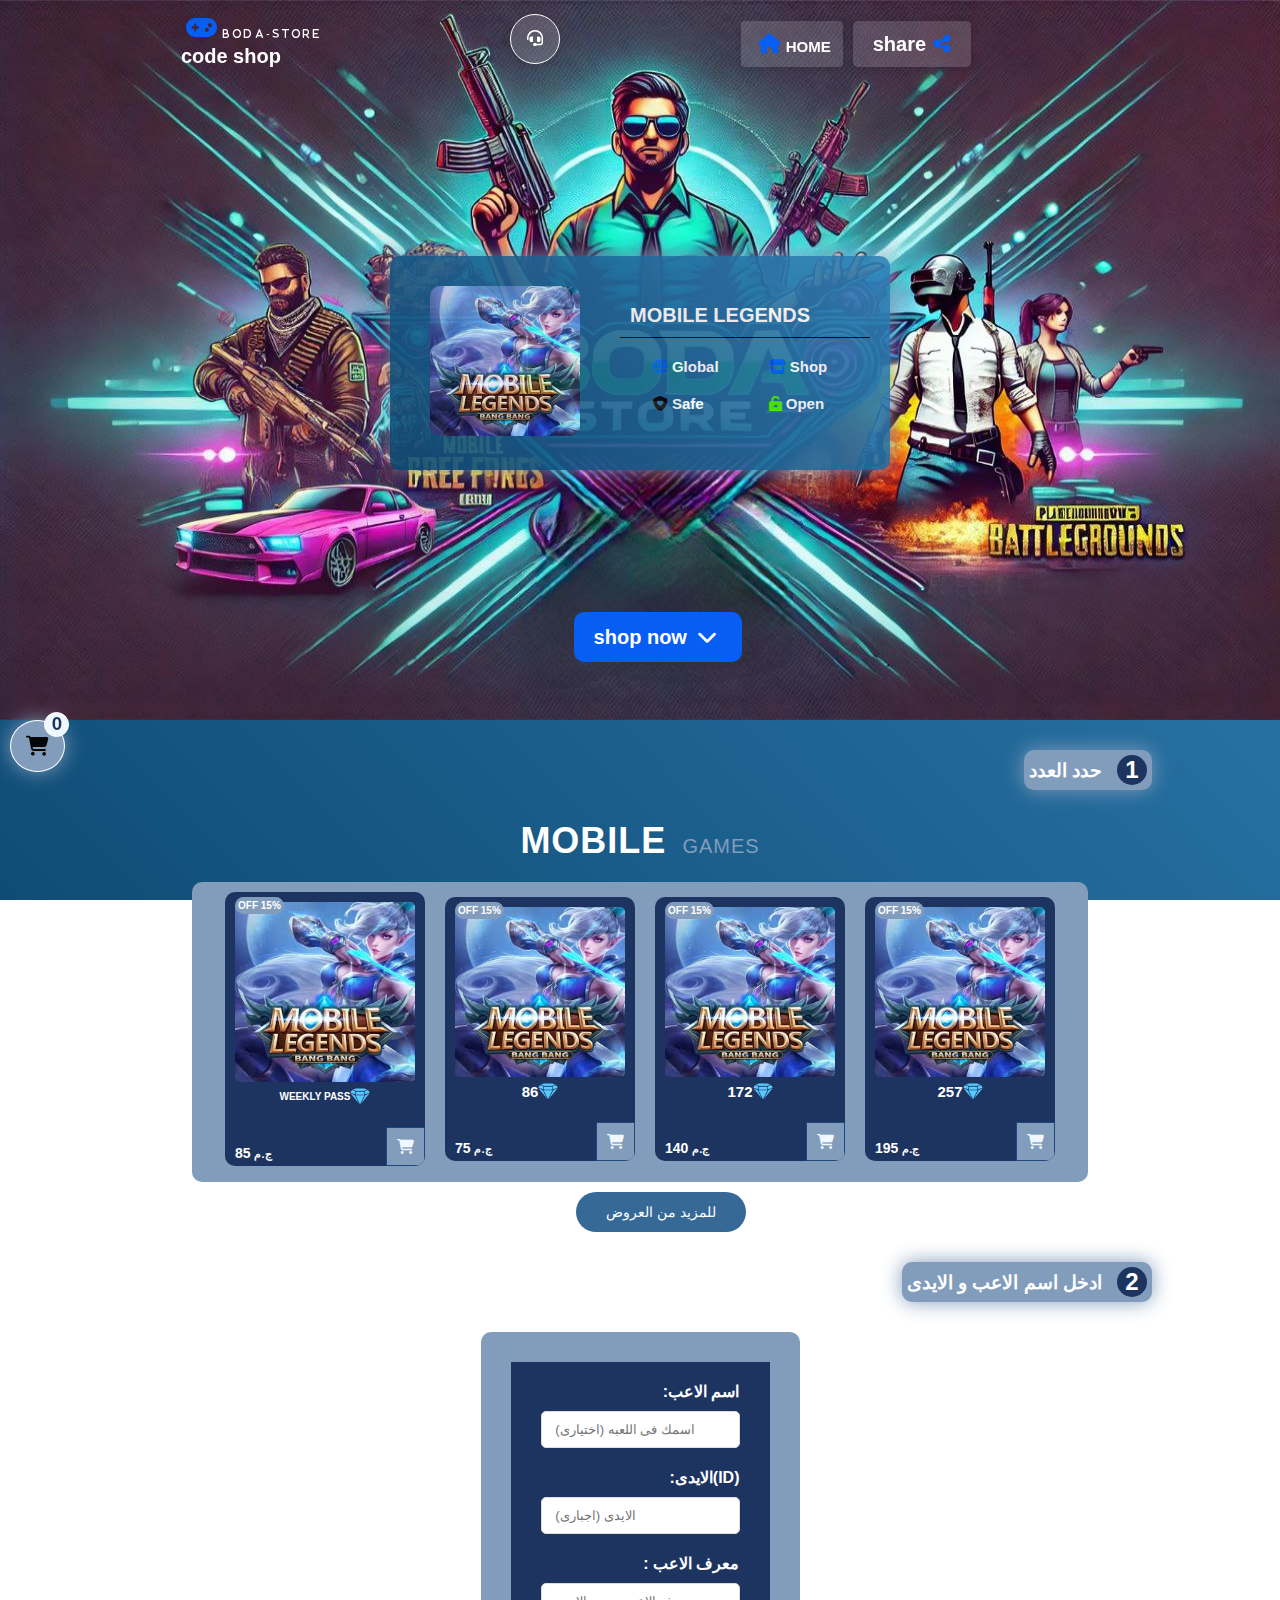
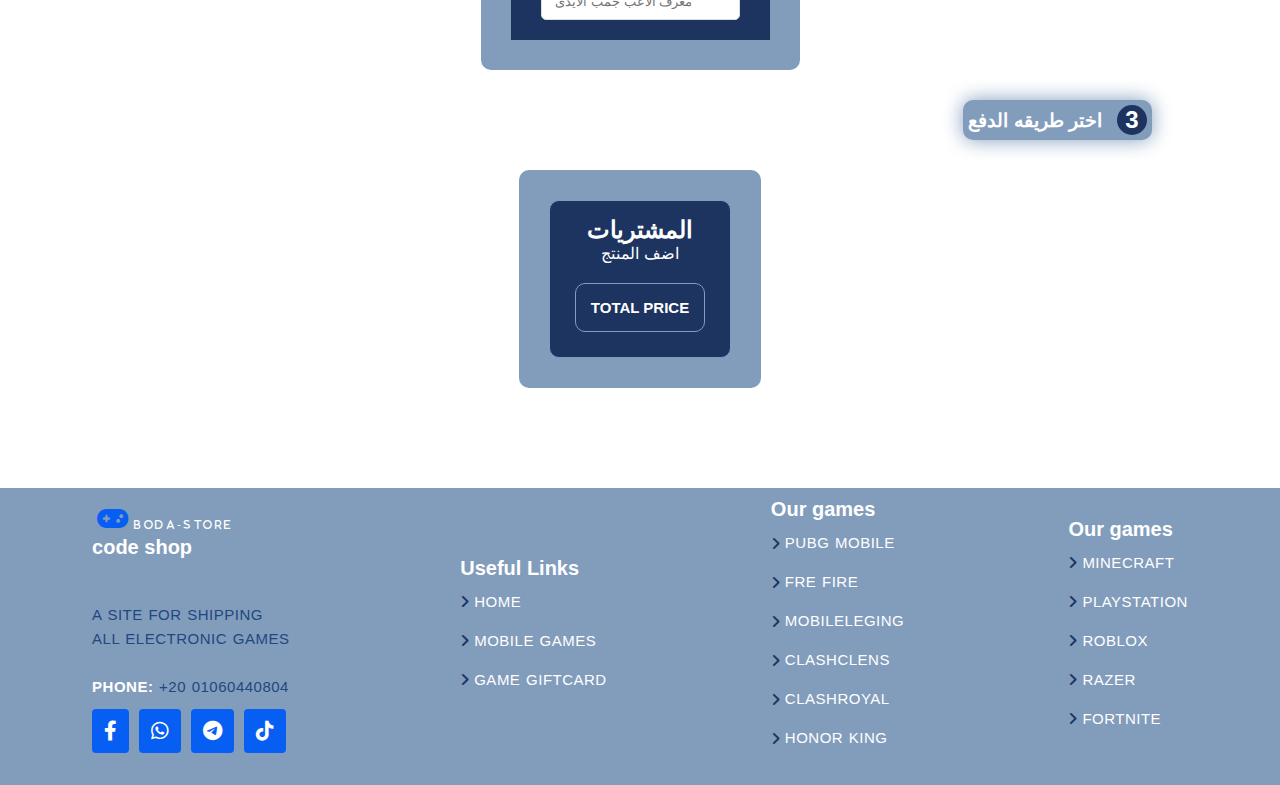
<file: mobileleging.html>
<!DOCTYPE html>
<html lang="en">
<head>
    <meta charset="UTF-8">
    <meta name="viewport" content="width=device-width, initial-scale=1.0">
    <title> MOBILE LEGENDS</title>
    <link rel="icon" href="./image/mobilelegand.jpg">
    <link rel="stylesheet" href="https://fonts.googleapis.com/css2?family=Material+Symbols+Rounded:opsz,wght,FILL,GRAD@48,400,0,0" />
    <link rel="stylesheet" href="./wep-font/css/all.min.css">
    <link rel="stylesheet" href="./css/style.css">
    <link rel="stylesheet" href="./css/NTH-MOBILE.css">
</head>
<body>

    <div class="sec-bg">
        <header>
            <a class="logo" href="index.html">
                <i class="fa-solid fa-gamepad" style="color: #075ef2;">
                   <span>
                    <span>B</span>
                    <span>O</span>
                    <span>D</span>
                    <span>A</span>
                    <span> - </span>
                    <span>S</span>
                    <span>T</span>
                    <span>O</span>
                    <span>R</span>
                    <span>E</span>
                   </span>
                </i>
                <h1> code shop </h1>
            </a>

            <div class="dropdown">
                <button class="dropbtn">
                    <i class="fa-solid fa-headset"></i>
                </button>
                <div class="dropdown-content">
                    <a href="https://www.facebook.com/profile.php?id=61559431222693&mibextid=ZbWKwL">
                        <i class="fa-brands fa-facebook" style="color: #075ef2;"></i>
                        <h3>Facebook</h3>
                    </a>
                    <a href="https://wa.me/201060440804">
                        <i class="fa-brands fa-whatsapp" style="color: #05f015;"></i>
                        <h3>Whatsapp</h3>
                    </a>
                    <a href="https://t.me/NOUR_ST0RRE">
                        <i class="fa-brands fa-telegram" style="color: #05c1f0;"></i>
                        <h3 >Telegram</h3>
                    </a>
                    <a href="https://www.tiktok.com/@boda..store?_t=8oBJIbZtcRQ&_r=1">
                        <i class="fa-brands fa-tiktok" style="color: #050505;"></i>
                        <h3>Tiktok</h3>
                    </a>
                </div>
            </div> 

            <ul class="nav-links" id="nav-links">

                <a href="index.html">
                    <i class="fa-solid fa-house" style="color: #075ef2;"></i>
                    <h3>HOME</h3>
                </a>
                
                <div class="share" id="whatsappShareButton">
                    <h2>share</h2>
                    <i class="fa-solid fa-share-nodes fa-bounce" style="color: #075ef2;"></i>
                </div>
                
            </ul>
            <div class="hamburger" id="hamburger">
                <span></span>
                <span></span>
                <span></span>
            </div>
            
        </header>
        <!-- ///////////////// -- About-content -- /////////////////// -->

        <section class="About-content">
            <div class="About">
                <div class="About-img">
                    <img src="./image/mobilelegand.jpg" alt="">
                </div>
                <div class="About-title">
                    <h1 class="head-title">
                        MOBILE LEGENDS
                    </h1>
                    <div class="Title">
                        <div class="tilte1">
                            <h2>
                                <i class="fa-solid fa-globe" style="color: #025af2;"></i>
                                Global
                            </h2>
                            <h2>
                                <i class="fa-solid fa-shield-heart" style="color: #0a0a0a;"></i>
                                Safe
                            </h2>
                        </div>
                        <div class="title2">
                            <h2>
                                <i class="fa-solid fa-store" style="color: #0254f7;"></i>
                                Shop
                            </h2>
                            <h2>
                                <i class="fa-solid fa-unlock-keyhole" style="color: #4df406;"></i>
                                Open
                            </h2>
                        </div>
                    </div>
                </div>
            </div>
        </section>
        <section class="banner-game">
            <img src="./image/img.jpg" alt="">
            <div class="shop-now">
                <a href="#stips">
                    shop now
                    <i class="fa-solid fa-chevron-down fa-bounce"></i>      
                </a> 
            </div>
        </section>
    
    </div>
    <!-- //////////////////////////////////////////////////////////// -->
    

     <!-- /////////////// --products-- ////////////////// -->

    <section class="products">

         <!-- //// - stips - //// -->

        <div class="stips" >
            <div class="stip" id="stips">
                <h2>حدد العدد </h3>
                <h3> 1 </h2>
            </div>
        </div>

        <!-- //// - section-title - //// -->

        <div class="section-title">
            <h2> MOBILE <SPan>GAMES</SPan> </h2>
        </div>

        <!-- //// - product-box - //// -->

        <div class="product-box" id="product-box"></div>
        <button id="toggleButtonmobile2"> للمزيد من العروض </button>
        <button id="toggleButtonmobile">  للمزيد من العروض    </button>
        <!-- //// - stips - //// -->

        <div class="stips" id="stips">
            <div class="stip" >
                <h2>ادخل اسم الاعب و الايدى</h3>
                <h3> 2 </h2>
            </div>
        </div>
        
        <!-- //// - inputs - //// -->

        <div class="inputs" id="inputs">

            <label for="customer-name" > :اسم الاعب</label>
            <input type="text" id="customer-name" placeholder=" اسمك فى اللعبه (اختيارى) ">
        
        
            <label for="customer-id">  :الايدى(ID)</label>
            <input type="number" id="customer-id" placeholder=" الايدى (اجبارى) ">
            
            <label for="additional-info" id="additional-label"> : معرف الاعب </label>
            <input type="number" id="additional-info" placeholder=" معرف الاعب جمب الايدى ">
            
        </div>
    </section>

    <!-- ////////////////////////////-- cart-shopping--////////////////////////// -->

    <div class="cart-shopping" id="toggle-cart">
        <div class="shopping">
            <h3 class="Total-product" id="totalUC">0</h3>
            <i class="fa-solid fa-cart-shopping" style="color: #060606;"></i>
        </div>
    </div>
    
    <!-- ////////////////////////////-- cart-container--/////////////////////// -->

    <div class="stips" >
        <div class="stip" id="stips">
            <h2> اختر طريقه الدفع </h3>
            <h3> 3 </h2>
        </div>
    </div>
    
    <div class="cart-container" id="cart-container">
        
        
        <div class="Total-payment" >
            <h2> المشتريات </h2>
            <p>اضف المنتج</p>
            <div id="cart"></div>

            <div class="Total" id="cart-summary" >
                <!-- <h3>Total Items: <span id="totalUC">0</span></h3> -->
                <h3 id="totalEGP">Total Price</h3>
                
            </div>
    
            <div class="payment" id="payment" style="display: none;">
                <h3> طرق الدفع</h3>
                <div class="pay">
                    <h2 id="share-vodafone"> ارسال</h2>
                    <img src="./image/download.png" alt="" >
                    <h3> : فودافون كاش</h3>
                </div>
                <div class="pay">
                    <h2 id="share-instapay"> ارسال</h2>
                    <img src="./image/instapay.png" alt="" >
                    <h3> : انستاباى</h3>
                </div>
                <!-- <div class="pay">
                    <h2> ارسال</h2>
                    <img src="./image/download.png" alt="" id="share-vodafone">
                    <h3> :2 فودافون كاش</h3>
                </div> -->
            </div>
        </div>
        
    </div>
    <!-- ///////////////////////-- footer--//////////////////// --> 
    <footer class="footer">
        <div class="footer-info">
            <a class="logo" href="index.html">
                <i class="fa-solid fa-gamepad" style="color: #075ef2;">
                   <span>
                    <span>B</span>
                    <span>O</span>
                    <span>D</span>
                    <span>A</span>
                    <span> - </span>
                    <span>S</span>
                    <span>T</span>
                    <span>O</span>
                    <span>R</span>
                    <span>E</span>
                   </span>
                </i>
                <h1> code shop </h1>
            </a>

            <p>
                <br>
                A site for shipping <br> all electronic games <br><br>
                <strong>Phone:</strong> +20 01060440804<br>
                <!-- <strong>Email:</strong> abdelrahman.moo@gmail.com.com<br> -->
              </p>
            <div class="social-links">
              <a href="https://www.facebook.com/profile.php?id=61559431222693&mibextid=ZbWKwL" class="facebook"><i class="fa-brands fa-facebook-f"></i></a>
              <a href="https://wa.me/201060440804" class="whatsapp"><i class="fa-brands fa-whatsapp"></i></a>
              <a href="https://t.me/NOUR_ST0RRE" class="telegram"><i class="fa-brands fa-telegram"></i></a>  
              <a href="https://www.tiktok.com/@boda..store?_t=8oBJIbZtcRQ&_r=1" class="tiktok"><i class="fa-brands fa-tiktok"></i></a>
            </div>
        </div>
        
        <div class="footer-links">
            <h4>Useful Links</h4>
            <ul>
              <li><i class="fa-solid fa-angle-right fa-beat"></i> <a href="index.html">Home</a></li>
              <li><i class="fa-solid fa-angle-right fa-beat"></i> <a href="index.html#mobilegames">Mobile games</a></li>
              <li><i class="fa-solid fa-angle-right fa-beat"></i> <a href="index.html#gamegiftcard">Game GiftCard</a></li>
              
            </ul>
        </div>

        <div class="footer-links">
            <h4>Our games</h4>
            <ul>
              <li><i class="fa-solid fa-angle-right fa-beat"></i> <a href="pubg.html">PUBG MOBILE</a></li>
              <li><i class="fa-solid fa-angle-right fa-beat"></i> <a href="frefire.html">fre fire</a></li>
              <li><i class="fa-solid fa-angle-right fa-beat"></i> <a href="mobileleging.html">mobileleging</a></li>
              <li><i class="fa-solid fa-angle-right fa-beat"></i> <a href="clashclens.html">clashclens</a></li>
              <li><i class="fa-solid fa-angle-right fa-beat"></i> <a href="clashroyal.html">clashroyal</a></li>
              <li><i class="fa-solid fa-angle-right fa-beat"></i> <a href="Honor.html">Honor KING</a></li>
            </ul>
        </div>
        <div class="footer-links">
            <h4>Our games</h4>
            <ul>
              <li><i class="fa-solid fa-angle-right fa-beat"></i> <a href="Minecraft.html">Minecraft</a></li>
              <li><i class="fa-solid fa-angle-right fa-beat"></i> <a href="PlayStation.html">PlayStation</a></li>
              <li><i class="fa-solid fa-angle-right fa-beat"></i> <a href="Roblox.html">Roblox</a></li>
              <li><i class="fa-solid fa-angle-right fa-beat"></i> <a href="razer.html">razer</a></li>
              <li><i class="fa-solid fa-angle-right fa-beat"></i> <a href="Fortnite.html">Fortnite</a></li>
            </ul>
        </div>

     </footer>
    <!-- ////////////////////////////-- script--////////////////////////// -->
    
    <script src="./js/mopile.js"></script>
    <script src="./js/main.js"></script>
</body>
</html>
</file>
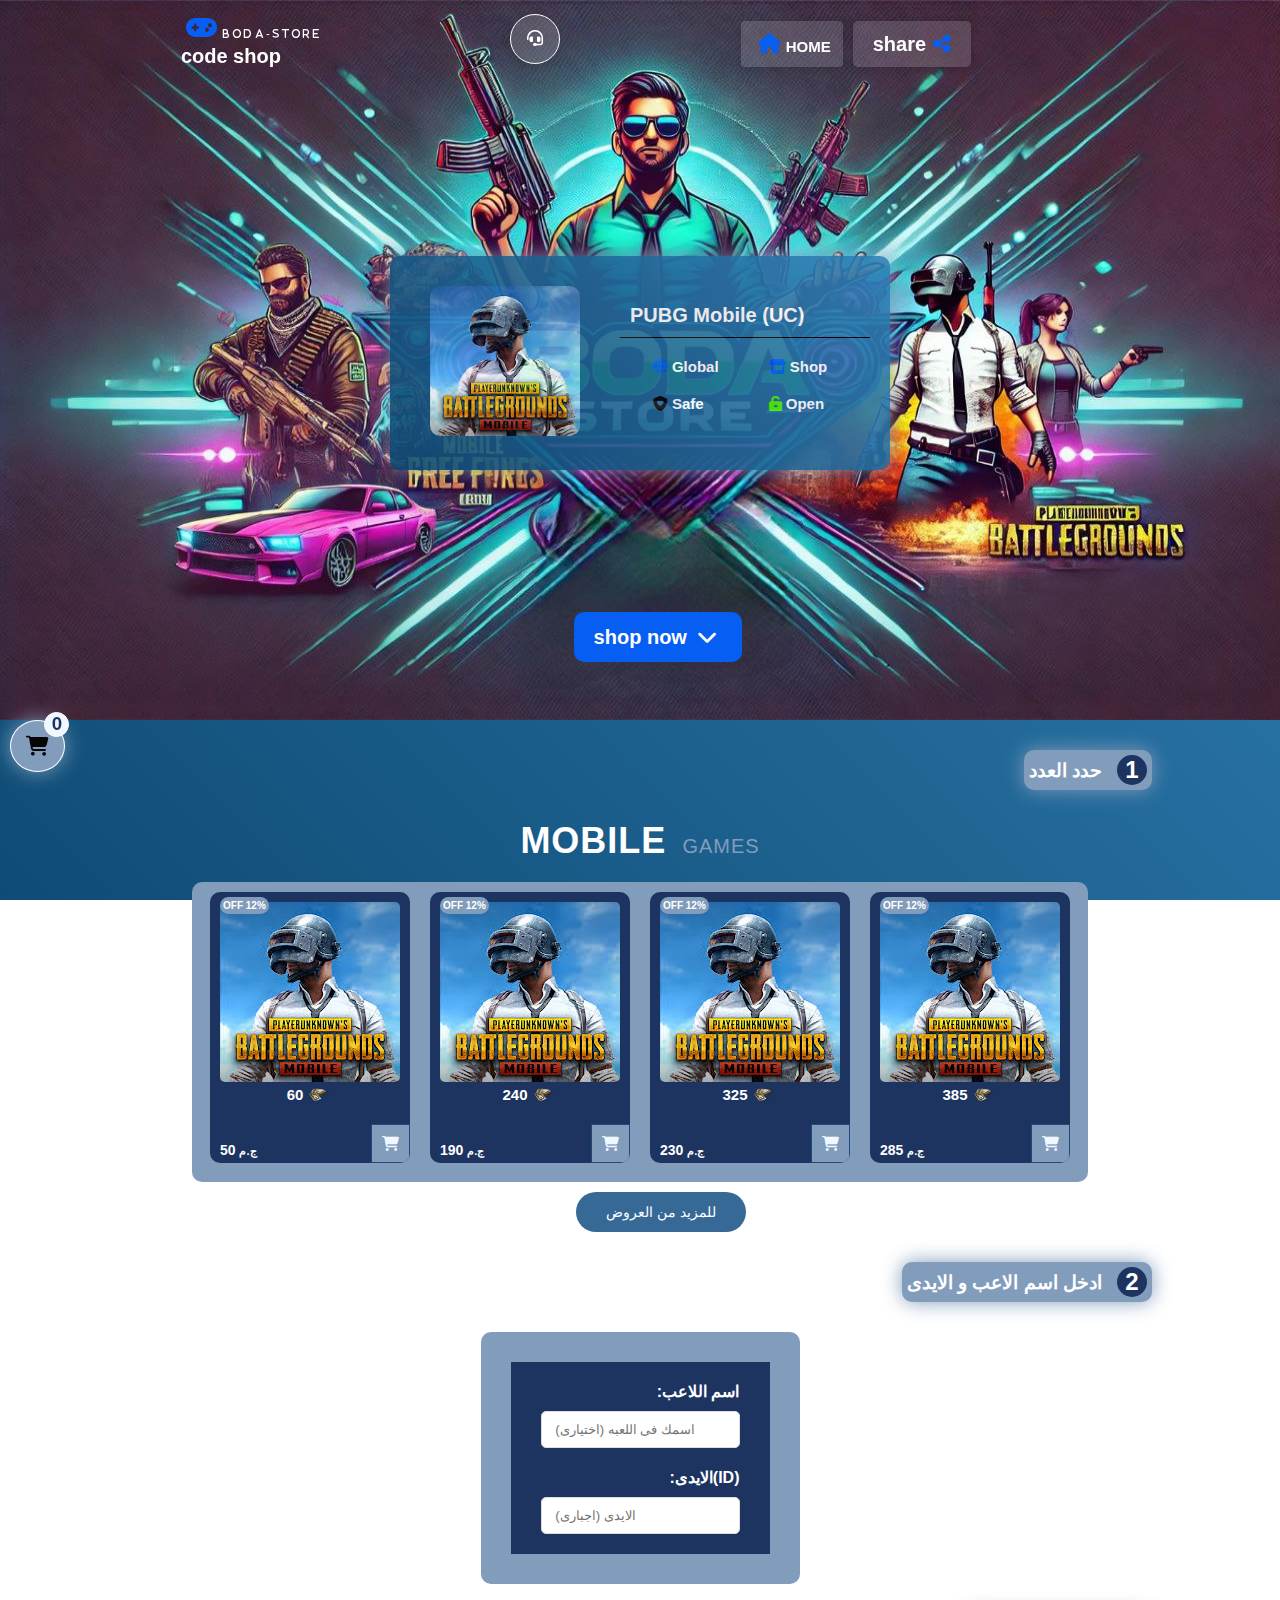
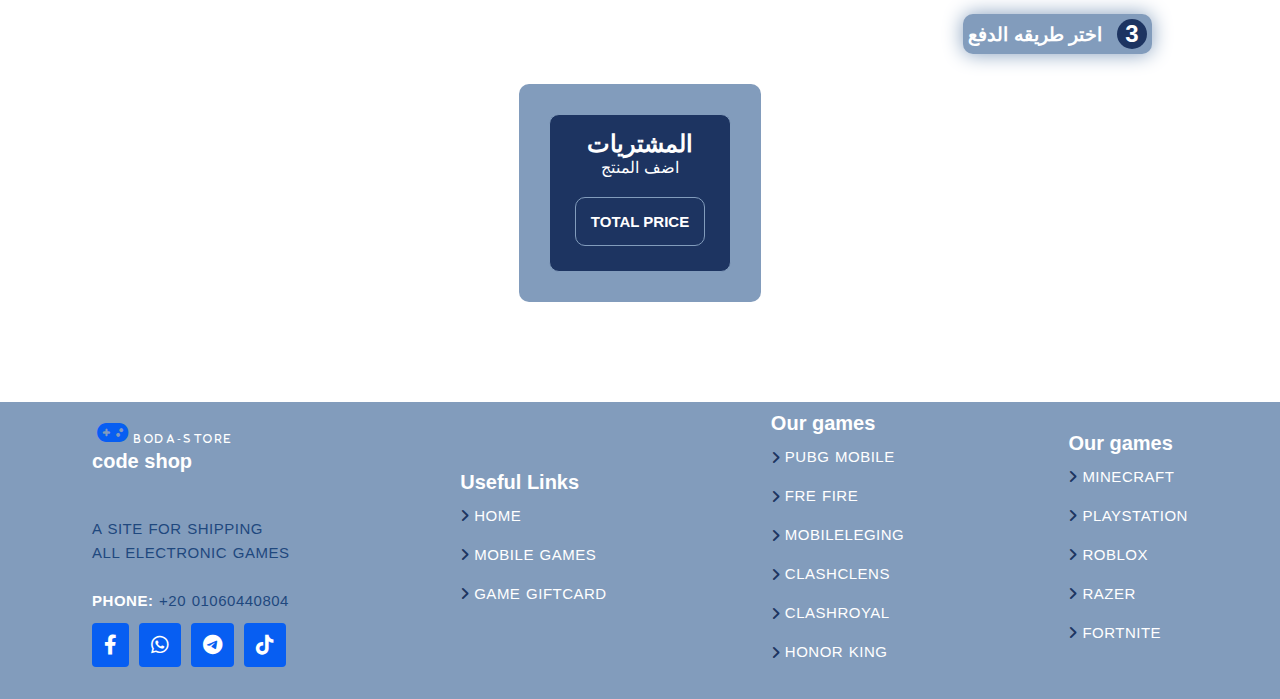
<file: pubg.html>
<!DOCTYPE html>
<html lang="en">
<head>
    <meta charset="UTF-8">
    <meta name="viewport" content="width=device-width, initial-scale=1.0">
    <title>PUBG</title>
    <link rel="icon" href="./image/pubg.jpg">
    <link rel="stylesheet" href="https://fonts.googleapis.com/css2?family=Material+Symbols+Rounded:opsz,wght,FILL,GRAD@48,400,0,0" />
    <link rel="stylesheet" href="./wep-font/css/all.min.css">
    <link rel="stylesheet" href="./css/style.css">
    <link rel="stylesheet" href="./css/NTH-PUBG.css">
</head>
<body>

    <div class="sec-bg">
        <header>
            <a class="logo" href="index.html">
                <i class="fa-solid fa-gamepad" style="color: #075ef2;">
                   <span>
                    <span>B</span>
                    <span>O</span>
                    <span>D</span>
                    <span>A</span>
                    <span> - </span>
                    <span>S</span>
                    <span>T</span>
                    <span>O</span>
                    <span>R</span>
                    <span>E</span>
                   </span>
                </i>
                <h1> code shop </h1>
            </a>

            <div class="dropdown">
                <button class="dropbtn">
                    <i class="fa-solid fa-headset"></i>
                </button>
                <div class="dropdown-content">
                    <a href="https://www.facebook.com/profile.php?id=61559431222693&mibextid=ZbWKwL">
                        <i class="fa-brands fa-facebook" style="color: #075ef2;"></i>
                        <h3>Facebook</h3>
                    </a>
                    <a href="https://wa.me/201060440804">
                        <i class="fa-brands fa-whatsapp" style="color: #05f015;"></i>
                        <h3>Whatsapp</h3>
                    </a>
                    <a href="https://t.me/NOUR_ST0RRE">
                        <i class="fa-brands fa-telegram" style="color: #05c1f0;"></i>
                        <h3 >Telegram</h3>
                    </a>
                    <a href="https://www.tiktok.com/@boda..store?_t=8oBJIbZtcRQ&_r=1">
                        <i class="fa-brands fa-tiktok" style="color: #050505;"></i>
                        <h3>Tiktok</h3>
                    </a>
                </div>
            </div> 

            <ul class="nav-links" id="nav-links">

                <a href="index.html">
                    <i class="fa-solid fa-house" style="color: #075ef2;"></i>
                    <h3>HOME</h3>
                </a>
                
                <div class="share" id="whatsappShareButton">
                    <h2>share</h2>
                    <i class="fa-solid fa-share-nodes fa-bounce" style="color: #075ef2;"></i>
                </div>
                
            </ul>
            <div class="hamburger" id="hamburger">
                <span></span>
                <span></span>
                <span></span>
            </div>
            
        </header>
        <!-- ///////////////// -- About-content -- /////////////////// -->
        <section class="About-content">
            <div class="About">
                <div class="About-img">
                    <img src="./image/pubg.jpg" alt="">
                </div>
                <div class="About-title">
                    <h1 class="head-title">
                        PUBG Mobile (UC)
                    </h1>
                    <div class="Title">
                        <div class="tilte1">
                            <h2>
                                <i class="fa-solid fa-globe" style="color: #025af2;"></i>
                                Global
                            </h2>
                            <h2>
                                <i class="fa-solid fa-shield-heart" style="color: #0a0a0a;"></i>
                                Safe
                            </h2>
                        </div>
                        <div class="title2">
                            <h2>
                                <i class="fa-solid fa-store" style="color: #0254f7;"></i>
                                Shop
                            </h2>
                            <h2>
                                <i class="fa-solid fa-unlock-keyhole" style="color: #4df406;"></i>
                                Open
                            </h2>
                        </div>
                    </div>
                </div>
            </div>
        </section>
        <section class="banner-game">
            <img src="./image/img.jpg" alt="">
            <div class="shop-now">
                <a href="#stips">
                    shop now
                    <i class="fa-solid fa-chevron-down fa-bounce"></i>      
                </a> 
            </div>
        </section>
    
    </div>
    <!-- //////////////////////////////////////////////////////////// -->

     <!-- /////////////// --products-- ////////////////// -->

    <section class="products">

        

         <!-- //// - stips - //// -->

        <div class="stips" >
            <div class="stip" id="stips">
                <h2>حدد العدد </h3>
                <h3> 1 </h2>
            </div>
        </div>

        <!-- //// - section-title - //// -->

        <div class="section-title">
            <h2> MOBILE <SPan>GAMES</SPan> </h2>
        </div>

        <!-- //// - product-box - //// -->
        
        <div class="product-box" id="product-box"></div>
        <button id="toggleButtonmobile2"> للمزيد من العروض </button>
        <button id="toggleButtonmobile">  للمزيد من العروض    </button>

         <!-- //// - stips - //// -->

        <div class="stips" id="stips">
            <div class="stip" >
                <h2>ادخل اسم الاعب و الايدى</h3>
                <h3> 2 </h2>
            </div>
        </div>
        
        <!-- //// - inputs - //// -->

        <div class="inputs" id="inputs">

            <label for="customer-name" > :اسم اللاعب</label>
            <input type="text" id="customer-name" placeholder=" اسمك فى اللعبه (اختيارى) ">
        
        
            <label for="customer-id">  :الايدى(ID)</label>
            <input type="number" id="customer-id" placeholder=" الايدى (اجبارى) ">
        
            
        </div>
    </section>

    <!-- ////////////////////////////-- cart-shopping--////////////////////////// -->

    <div class="cart-shopping" id="toggle-cart">
        <div class="shopping">
            <h3 class="Total-product" id="totalUC">0</h3>
            <i class="fa-solid fa-cart-shopping" style="color: #060606;"></i>
        </div>
    </div>
    
    <!-- ////////////////////////////-- cart-container--/////////////////////// -->

    <div class="stips" >
        <div class="stip" id="stips">
            <h2> اختر طريقه الدفع </h3>
            <h3> 3 </h2>
        </div>
    </div>
    
    <div class="cart-container" id="cart-container">
        
        
        <div class="Total-payment">
            <h2> المشتريات </h2>
            <p>اضف المنتج</p>
            <div id="cart"></div>

            <div class="Total" id="cart-summary" >
                <!-- <h3>Total Items: <span id="totalUC">0</span></h3> -->
                <h3 id="totalEGP">Total Price</h3>
                
            </div>
    
            <div class="payment" id="payment" style="display: none;">
                <h3> طرق الدفع</h3>
                <div class="pay">
                    <h2 id="share-vodafone"> ارسال</h2>
                    <img src="./image/download.png" alt="" >
                    <h3> : فودافون كاش</h3>
                </div>
                <div class="pay">
                    <h2 id="share-instapay"> ارسال</h2>
                    <img src="./image/instapay.png" alt="" >
                    <h3> : انستاباى</h3>
                </div>
                <!-- <div class="pay">
                    <h2> ارسال</h2>
                    <img src="./image/download.png" alt="" id="share-vodafone">
                    <h3> :2 فودافون كاش</h3>
                </div> -->
            </div>
        </div>
        
    </div>
    <!-- ////////////////////////////////////////////////////// -->
        
    <!-- ///////////////////////-- footer--//////////////////// --> 
    <footer class="footer">
        <div class="footer-info">
            <a class="logo" href="index.html">
                <i class="fa-solid fa-gamepad" style="color: #075ef2;">
                   <span>
                    <span>B</span>
                    <span>O</span>
                    <span>D</span>
                    <span>A</span>
                    <span> - </span>
                    <span>S</span>
                    <span>T</span>
                    <span>O</span>
                    <span>R</span>
                    <span>E</span>
                   </span>
                </i>
                <h1> code shop </h1>
            </a>

            <p>
                <br>
                A site for shipping <br> all electronic games <br><br>
                <strong>Phone:</strong> +20 01060440804<br>
                <!-- <strong>Email:</strong> abdelrahman.moo@gmail.com.com<br> -->
              </p>
            <div class="social-links">
              <a href="https://www.facebook.com/profile.php?id=61559431222693&mibextid=ZbWKwL" class="facebook"><i class="fa-brands fa-facebook-f"></i></a>
              <a href="https://wa.me/201060440804" class="whatsapp"><i class="fa-brands fa-whatsapp"></i></a>
              <a href="https://t.me/NOUR_ST0RRE" class="telegram"><i class="fa-brands fa-telegram"></i></a>  
              <a href="https://www.tiktok.com/@boda..store?_t=8oBJIbZtcRQ&_r=1" class="tiktok"><i class="fa-brands fa-tiktok"></i></a>
            </div>
        </div>
        
        <div class="footer-links">
            <h4>Useful Links</h4>
            <ul>
              <li><i class="fa-solid fa-angle-right fa-beat"></i> <a href="index.html">Home</a></li>
              <li><i class="fa-solid fa-angle-right fa-beat"></i> <a href="index.html#mobilegames">Mobile games</a></li>
              <li><i class="fa-solid fa-angle-right fa-beat"></i> <a href="index.html#gamegiftcard">Game GiftCard</a></li>
              
            </ul>
        </div>

        <div class="footer-links">
            <h4>Our games</h4>
            <ul>
              <li><i class="fa-solid fa-angle-right fa-beat"></i> <a href="pubg.html">PUBG MOBILE</a></li>
              <li><i class="fa-solid fa-angle-right fa-beat"></i> <a href="frefire.html">fre fire</a></li>
              <li><i class="fa-solid fa-angle-right fa-beat"></i> <a href="mobileleging.html">mobileleging</a></li>
              <li><i class="fa-solid fa-angle-right fa-beat"></i> <a href="clashclens.html">clashclens</a></li>
              <li><i class="fa-solid fa-angle-right fa-beat"></i> <a href="clashroyal.html">clashroyal</a></li>
              <li><i class="fa-solid fa-angle-right fa-beat"></i> <a href="Honor.html">Honor KING</a></li>
            </ul>
        </div>
        <div class="footer-links">
            <h4>Our games</h4>
            <ul>
              <li><i class="fa-solid fa-angle-right fa-beat"></i> <a href="Minecraft.html">Minecraft</a></li>
              <li><i class="fa-solid fa-angle-right fa-beat"></i> <a href="PlayStation.html">PlayStation</a></li>
              <li><i class="fa-solid fa-angle-right fa-beat"></i> <a href="Roblox.html">Roblox</a></li>
              <li><i class="fa-solid fa-angle-right fa-beat"></i> <a href="razer.html">razer</a></li>
              <li><i class="fa-solid fa-angle-right fa-beat"></i> <a href="Fortnite.html">Fortnite</a></li>
            </ul>
        </div>

     </footer>
    <!-- ////////////////////////////-- script--////////////////////////// -->
    
    <script src="./js/pubg.js"></script>
    <script src="./js/main.js"></script>
    
</body>
</html>
</file>
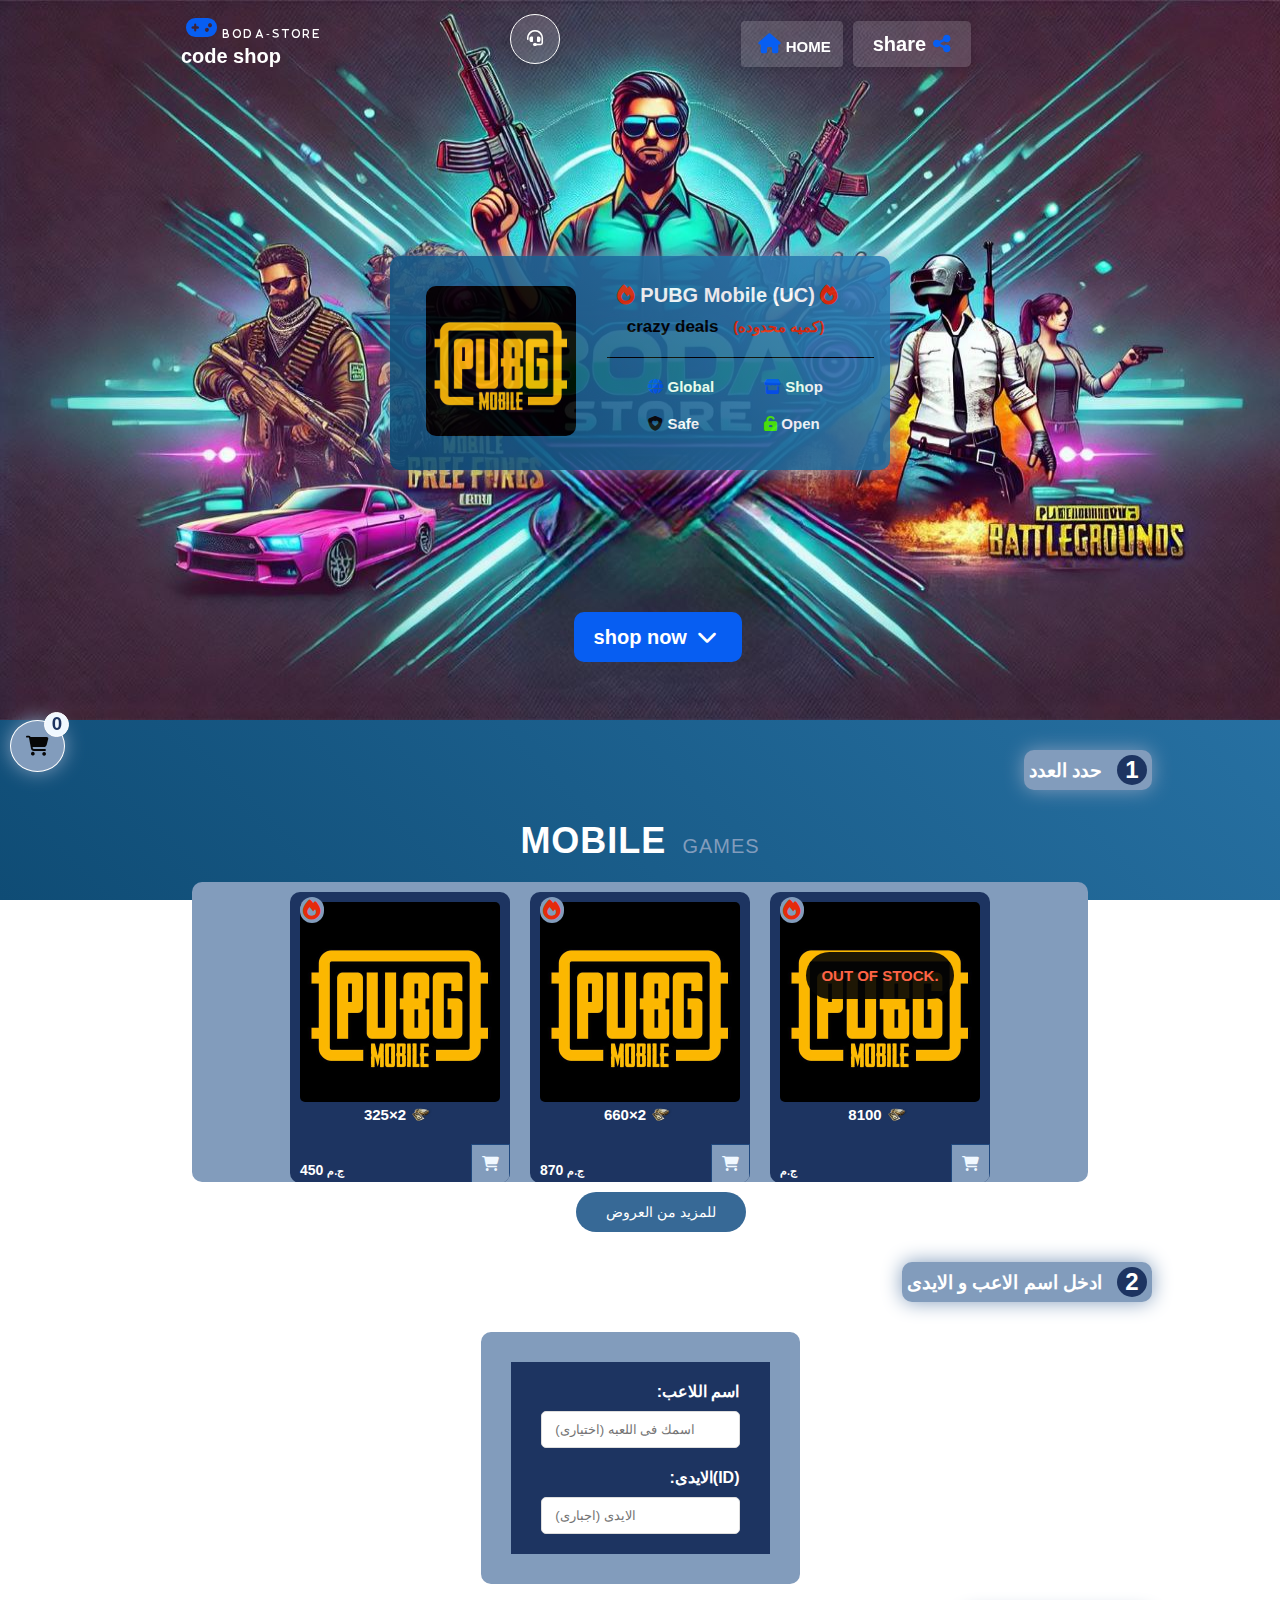
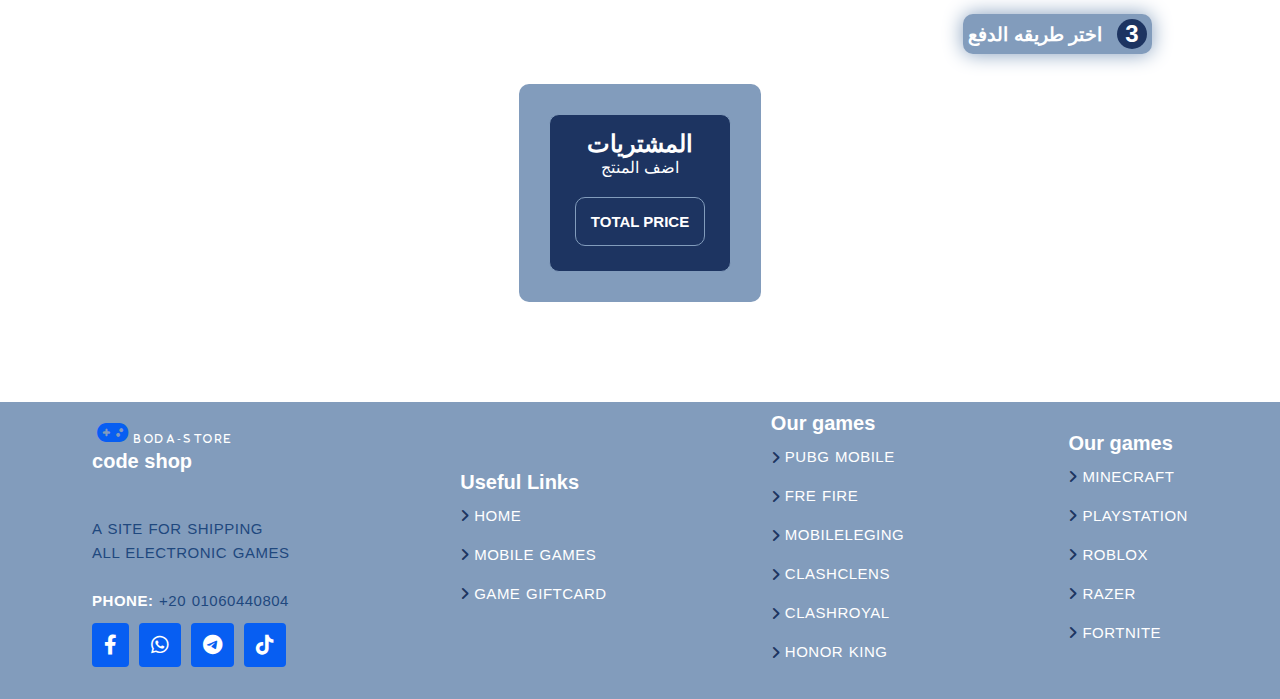
<file: pubg_deel.html>
<!DOCTYPE html>
<html lang="en">
<head>
    <meta charset="UTF-8">
    <meta name="viewport" content="width=device-width, initial-scale=1.0">
    <title>PUBG</title>
    <link rel="icon" href="./image/pubg-logo.jpg">
    <link rel="stylesheet" href="https://fonts.googleapis.com/css2?family=Material+Symbols+Rounded:opsz,wght,FILL,GRAD@48,400,0,0" />
    <link rel="stylesheet" href="./wep-font/css/all.min.css">
    <link rel="stylesheet" href="./css/style.css">
    <link rel="stylesheet" href="./css/NTH-PUBG.css">
</head>
<body>

    <div class="sec-bg">
        <header>
            <a class="logo" href="index.html">
                <i class="fa-solid fa-gamepad" style="color: #075ef2;">
                   <span>
                    <span>B</span>
                    <span>O</span>
                    <span>D</span>
                    <span>A</span>
                    <span> - </span>
                    <span>S</span>
                    <span>T</span>
                    <span>O</span>
                    <span>R</span>
                    <span>E</span>
                   </span>
                </i>
                <h1> code shop </h1>
            </a>

            <div class="dropdown">
                <button class="dropbtn">
                    <i class="fa-solid fa-headset"></i>
                </button>
                <div class="dropdown-content">
                    <a href="https://www.facebook.com/profile.php?id=61559431222693&mibextid=ZbWKwL">
                        <i class="fa-brands fa-facebook" style="color: #075ef2;"></i>
                        <h3>Facebook</h3>
                    </a>
                    <a href="https://wa.me/201060440804">
                        <i class="fa-brands fa-whatsapp" style="color: #05f015;"></i>
                        <h3>Whatsapp</h3>
                    </a>
                    <a href="https://t.me/NOUR_ST0RRE">
                        <i class="fa-brands fa-telegram" style="color: #05c1f0;"></i>
                        <h3 >Telegram</h3>
                    </a>
                    <a href="https://www.tiktok.com/@boda..store?_t=8oBJIbZtcRQ&_r=1">
                        <i class="fa-brands fa-tiktok" style="color: #050505;"></i>
                        <h3>Tiktok</h3>
                    </a>
                </div>
            </div> 

            <ul class="nav-links" id="nav-links">

                <a href="index.html">
                    <i class="fa-solid fa-house" style="color: #075ef2;"></i>
                    <h3>HOME</h3>
                </a>
                
                <div class="share" id="whatsappShareButton">
                    <h2>share</h2>
                    <i class="fa-solid fa-share-nodes fa-bounce" style="color: #075ef2;"></i>
                </div>
                
            </ul>
            <div class="hamburger" id="hamburger">
                <span></span>
                <span></span>
                <span></span>
            </div>
            
        </header>
        <!-- ///////////////// -- About-content -- /////////////////// -->
        <section class="About-content">
            <div class="About">
                <div class="About-img">
                    <img src="./image/pubg-logo.jpg" alt="">
                </div>
                <div class="About-title">
                    <h1 class="head-title">
                        <i class="fa-solid fa-fire fa-flip" style="color: #e62b0a;"></i>

                        PUBG Mobile (UC)
                        <span>
                            <i class="fa-solid fa-fire fa-flip" style="color: #e62b0a;"></i>
                        </span>
                        <p> crazy deals <span> (كميه محدوده) </span> </p>
                    </h1>
                    <div class="Title">
                        <div class="tilte1">
                            <h2>
                                <i class="fa-solid fa-globe" style="color: #025af2;"></i>
                                Global
                            </h2>
                            <h2>
                                <i class="fa-solid fa-shield-heart" style="color: #0a0a0a;"></i>
                                Safe
                            </h2>
                        </div>
                        <div class="title2">
                            <h2>
                                <i class="fa-solid fa-store" style="color: #0254f7;"></i>
                                Shop
                            </h2>
                            <h2>
                                <i class="fa-solid fa-unlock-keyhole" style="color: #4df406;"></i>
                                Open
                            </h2>
                        </div>
                    </div>
                    
                </div>
            </div>
        </section>
        <section class="banner-game">
            <img src="./image/img.jpg" alt="">
            <div class="shop-now">
                <a href="#stips">
                    shop now
                    <i class="fa-solid fa-chevron-down fa-bounce"></i>      
                </a> 
            </div>
        </section>
    
    </div>
    <!-- //////////////////////////////////////////////////////////// -->

     <!-- /////////////// --products-- ////////////////// -->

    <section class="products">

        

         <!-- //// - stips - //// -->

        <div class="stips" >
            <div class="stip" id="stips">
                <h2>حدد العدد </h3>
                <h3> 1 </h2>
            </div>
        </div>

        <!-- //// - section-title - //// -->

        <div class="section-title">
            <h2> MOBILE <SPan>GAMES</SPan> </h2>
        </div>

        <!-- //// - product-box - //// -->
        
        <div class="product-box" id="product-box"></div>
        <button id="toggleButtonmobile2"> للمزيد من العروض </button>
        <button id="toggleButtonmobile">  للمزيد من العروض    </button>

         <!-- //// - stips - //// -->

        <div class="stips" id="stips">
            <div class="stip" >
                <h2>ادخل اسم الاعب و الايدى</h3>
                <h3> 2 </h2>
            </div>
        </div>
        
        <!-- //// - inputs - //// -->

        <div class="inputs" id="inputs">

            <label for="customer-name" > :اسم اللاعب</label>
            <input type="text" id="customer-name" placeholder=" اسمك فى اللعبه (اختيارى) ">
        
        
            <label for="customer-id">  :الايدى(ID)</label>
            <input type="number" id="customer-id" placeholder=" الايدى (اجبارى) ">
        
            
        </div>
    </section>

    <!-- ////////////////////////////-- cart-shopping--////////////////////////// -->

    <div class="cart-shopping" id="toggle-cart">
        <div class="shopping">
            <h3 class="Total-product" id="totalUC">0</h3>
            <i class="fa-solid fa-cart-shopping" style="color: #060606;"></i>
        </div>
    </div>
    
    <!-- ////////////////////////////-- cart-container--/////////////////////// -->

    <div class="stips" >
        <div class="stip" id="stips">
            <h2> اختر طريقه الدفع </h3>
            <h3> 3 </h2>
        </div>
    </div>
    
    <div class="cart-container" id="cart-container">
        
        
        <div class="Total-payment">
            <h2> المشتريات </h2>
            <p>اضف المنتج</p>
            <div id="cart"></div>

            <div class="Total" id="cart-summary" >
                <!-- <h3>Total Items: <span id="totalUC">0</span></h3> -->
                <h3 id="totalEGP">Total Price</h3>
                
            </div>
    
            <div class="payment" id="payment" style="display: none;">
                <h3> طرق الدفع</h3>
                <div class="pay">
                    <h2 id="share-vodafone"> ارسال</h2>
                    <img src="./image/download.png" alt="" >
                    <h3> : فودافون كاش</h3>
                </div>
                <div class="pay">
                    <h2 id="share-instapay"> ارسال</h2>
                    <img src="./image/instapay.png" alt="" >
                    <h3> : انستاباى</h3>
                </div>
                <!-- <div class="pay">
                    <h2> ارسال</h2>
                    <img src="./image/download.png" alt="" id="share-vodafone">
                    <h3> :2 فودافون كاش</h3>
                </div> -->
            </div>
        </div>
        
    </div>
    <!-- ////////////////////////////////////////////////////// -->
        
    <!-- ///////////////////////-- footer--//////////////////// --> 
    <footer class="footer">
        <div class="footer-info">
            <a class="logo" href="index.html">
                <i class="fa-solid fa-gamepad" style="color: #075ef2;">
                   <span>
                    <span>B</span>
                    <span>O</span>
                    <span>D</span>
                    <span>A</span>
                    <span> - </span>
                    <span>S</span>
                    <span>T</span>
                    <span>O</span>
                    <span>R</span>
                    <span>E</span>
                   </span>
                </i>
                <h1> code shop </h1>
            </a>

            <p>
                <br>
                A site for shipping <br> all electronic games <br><br>
                <strong>Phone:</strong> +20 01060440804<br>
                <!-- <strong>Email:</strong> abdelrahman.moo@gmail.com.com<br> -->
              </p>
            <div class="social-links">
              <a href="https://www.facebook.com/profile.php?id=61559431222693&mibextid=ZbWKwL" class="facebook"><i class="fa-brands fa-facebook-f"></i></a>
              <a href="https://wa.me/201060440804" class="whatsapp"><i class="fa-brands fa-whatsapp"></i></a>
              <a href="https://t.me/NOUR_ST0RRE" class="telegram"><i class="fa-brands fa-telegram"></i></a>  
              <a href="https://www.tiktok.com/@boda..store?_t=8oBJIbZtcRQ&_r=1" class="tiktok"><i class="fa-brands fa-tiktok"></i></a>
            </div>
        </div>
        
        <div class="footer-links">
            <h4>Useful Links</h4>
            <ul>
              <li><i class="fa-solid fa-angle-right fa-beat"></i> <a href="index.html">Home</a></li>
              <li><i class="fa-solid fa-angle-right fa-beat"></i> <a href="index.html#mobilegames">Mobile games</a></li>
              <li><i class="fa-solid fa-angle-right fa-beat"></i> <a href="index.html#gamegiftcard">Game GiftCard</a></li>
              
            </ul>
        </div>

        <div class="footer-links">
            <h4>Our games</h4>
            <ul>
              <li><i class="fa-solid fa-angle-right fa-beat"></i> <a href="pubg.html">PUBG MOBILE</a></li>
              <li><i class="fa-solid fa-angle-right fa-beat"></i> <a href="frefire.html">fre fire</a></li>
              <li><i class="fa-solid fa-angle-right fa-beat"></i> <a href="mobileleging.html">mobileleging</a></li>
              <li><i class="fa-solid fa-angle-right fa-beat"></i> <a href="clashclens.html">clashclens</a></li>
              <li><i class="fa-solid fa-angle-right fa-beat"></i> <a href="clashroyal.html">clashroyal</a></li>
              <li><i class="fa-solid fa-angle-right fa-beat"></i> <a href="Honor.html">Honor KING</a></li>
            </ul>
        </div>
        <div class="footer-links">
            <h4>Our games</h4>
            <ul>
              <li><i class="fa-solid fa-angle-right fa-beat"></i> <a href="Minecraft.html">Minecraft</a></li>
              <li><i class="fa-solid fa-angle-right fa-beat"></i> <a href="PlayStation.html">PlayStation</a></li>
              <li><i class="fa-solid fa-angle-right fa-beat"></i> <a href="Roblox.html">Roblox</a></li>
              <li><i class="fa-solid fa-angle-right fa-beat"></i> <a href="razer.html">razer</a></li>
              <li><i class="fa-solid fa-angle-right fa-beat"></i> <a href="Fortnite.html">Fortnite</a></li>
            </ul>
        </div>

     </footer>
    <!-- ////////////////////////////-- script--////////////////////////// -->
    
    <script src="./js/pubg_deel.js"></script>
    <script src="./js/main.js"></script>
    
</body>
</html>
</file>
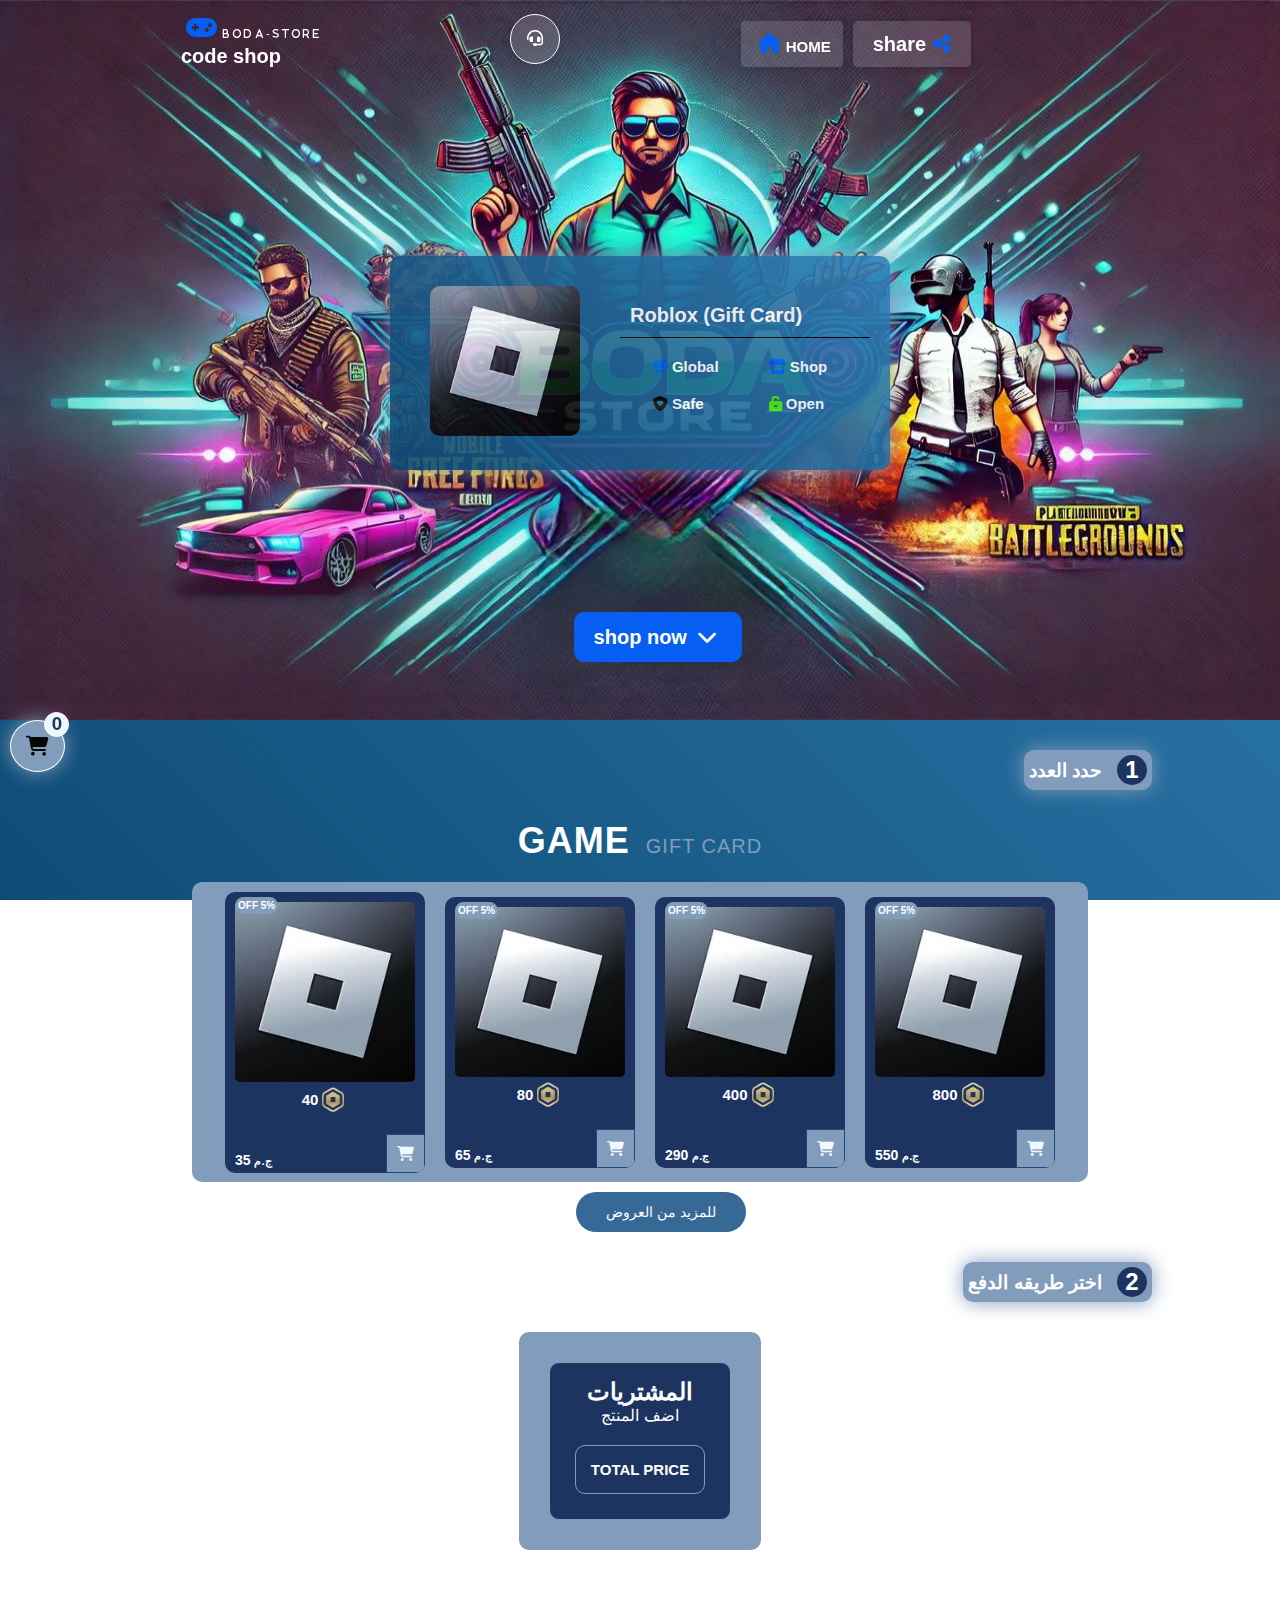
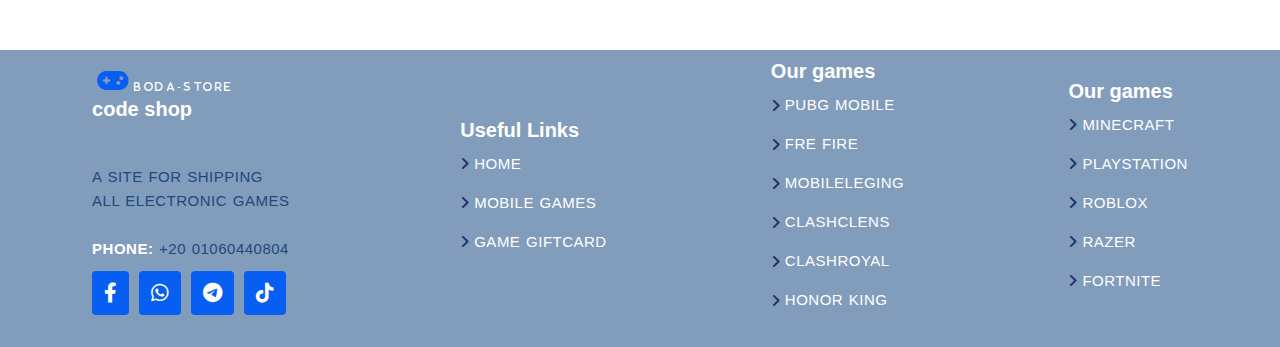
<file: Roblox.html>
<!DOCTYPE html>
<html lang="en">
<head>
    <meta charset="UTF-8">
    <meta name="viewport" content="width=device-width, initial-scale=1.0">
    <title>Roblox</title>
    <link rel="icon" href="./image/Roblox.png">
    <link rel="stylesheet" href="https://fonts.googleapis.com/css2?family=Material+Symbols+Rounded:opsz,wght,FILL,GRAD@48,400,0,0" />
    <link rel="stylesheet" href="./wep-font/css/all.min.css">
    <link rel="stylesheet" href="./css/style.css">
    <link rel="stylesheet" href="./css/NTH-GIFT_CARD.css">
</head>
<body>

   <div class="sec-bg">
        <header>
            <a class="logo" href="index.html">
                <i class="fa-solid fa-gamepad" style="color: #075ef2;">
                   <span>
                    <span>B</span>
                    <span>O</span>
                    <span>D</span>
                    <span>A</span>
                    <span> - </span>
                    <span>S</span>
                    <span>T</span>
                    <span>O</span>
                    <span>R</span>
                    <span>E</span>
                   </span>
                </i>
                <h1> code shop </h1>
            </a>

            <div class="dropdown">
                <button class="dropbtn">
                    <i class="fa-solid fa-headset"></i>
                </button>
                <div class="dropdown-content">
                    <a href="https://www.facebook.com/profile.php?id=61559431222693&mibextid=ZbWKwL">
                        <i class="fa-brands fa-facebook" style="color: #075ef2;"></i>
                        <h3>Facebook</h3>
                    </a>
                    <a href="https://wa.me/201060440804">
                        <i class="fa-brands fa-whatsapp" style="color: #05f015;"></i>
                        <h3>Whatsapp</h3>
                    </a>
                    <a href="https://t.me/NOUR_ST0RRE">
                        <i class="fa-brands fa-telegram" style="color: #05c1f0;"></i>
                        <h3 >Telegram</h3>
                    </a>
                    <a href="https://www.tiktok.com/@boda..store?_t=8oBJIbZtcRQ&_r=1">
                        <i class="fa-brands fa-tiktok" style="color: #050505;"></i>
                        <h3>Tiktok</h3>
                    </a>
                </div>
            </div> 

            <ul class="nav-links" id="nav-links">

                <a href="index.html">
                    <i class="fa-solid fa-house" style="color: #075ef2;"></i>
                    <h3>HOME</h3>
                </a>
                
                <div class="share" id="whatsappShareButton">
                    <h2>share</h2>
                    <i class="fa-solid fa-share-nodes fa-bounce" style="color: #075ef2;"></i>
                </div>
                
            </ul>
            <div class="hamburger" id="hamburger">
                <span></span>
                <span></span>
                <span></span>
            </div>
            
        </header>
        <!-- ///////////////// -- About-content -- /////////////////// -->

        <section class="About-content">
            <div class="About">
                <div class="About-img">
                    <img src="./image/Roblox.png" alt="">
                </div>
                <div class="About-title">
                    <h1 class="head-title">
                        Roblox (Gift Card)
                    </h1>
                    <div class="Title">
                        <div class="tilte1">
                            <h2>
                                <i class="fa-solid fa-globe" style="color: #025af2;"></i>
                                Global
                            </h2>
                            <h2>
                                <i class="fa-solid fa-shield-heart" style="color: #0a0a0a;"></i>
                                Safe
                            </h2>
                        </div>
                        <div class="title2">
                            <h2>
                                <i class="fa-solid fa-store" style="color: #0254f7;"></i>
                                Shop
                            </h2>
                            <h2>
                                <i class="fa-solid fa-unlock-keyhole" style="color: #4df406;"></i>
                                Open
                            </h2>
                        </div>
                    </div>
                </div>
            </div>
        </section>
        <section class="banner-game">
            <img src="./image/img.jpg" alt="">
            <div class="shop-now">
                <a href="#stips">
                    shop now
                    <i class="fa-solid fa-chevron-down fa-bounce"></i>      
                </a> 
            </div>
        </section>
    
    </div>

    <!-- //////////////////////////////////////////////////////////// -->

    

     <!-- /////////////// --products-- ////////////////// -->

    <section class="products">

        

         <!-- //// - stips - //// -->

        <div class="stips" >
            <div class="stip" id="stips">
                <h2>حدد العدد </h3>
                <h3> 1 </h2>
            </div>
        </div>

        <!-- //// - section-title - //// -->

        <div class="section-title">
            <h2> Game <SPan> Gift Card </SPan> </h2>
        </div>

        <!-- //// - product-box - //// -->
        
        <div class="product-box" id="product-box"></div>
        <button id="toggleButtonmobile2"> للمزيد من العروض </button>
        <button id="toggleButtonmobile">  للمزيد من العروض    </button>

         
    </section>

    <!-- ////////////////////////////-- cart-shopping--////////////////////////// -->

    <div class="cart-shopping" id="toggle-cart">
        <div class="shopping">
            <h3 class="Total-product" id="totalUC">0</h3>
            <i class="fa-solid fa-cart-shopping" style="color: #060606;"></i>
        </div>
    </div>
    
    <!-- ////////////////////////////-- cart-container--/////////////////////// -->

    <div class="stips" >
        <div class="stip" id="stips">
            <h2> اختر طريقه الدفع </h3>
            <h3> 2 </h2>
        </div>
    </div>
    
    <div class="cart-container" id="cart-container">
        
        
        <div class="Total-payment">
            <h2> المشتريات </h2>
            <p>اضف المنتج</p>
            <div id="cart"></div>

            <div class="Total" id="cart-summary" >
                <!-- <h3>Total Items: <span id="totalUC">0</span></h3> -->
                <h3 id="totalEGP">Total Price</h3>
                
            </div>
    
            <div class="payment" id="payment" style="display: none;">
                <h3> طرق الدفع</h3>
                <div class="pay">
                    <h2 id="share-vodafone"> ارسال</h2>
                    <img src="./image/download.png" alt="" >
                    <h3> : فودافون كاش</h3>
                </div>
                <div class="pay">
                    <h2 id="share-instapay"> ارسال</h2>
                    <img src="./image/instapay.png" alt="" >
                    <h3> : انستاباى</h3>
                </div>
                <!-- <div class="pay">
                    <h2> ارسال</h2>
                    <img src="./image/download.png" alt="" id="share-vodafone">
                    <h3> :2 فودافون كاش</h3>
                </div> -->
            </div>
        </div>
        
    </div>
    <!-- ///////////////////////-- footer--//////////////////// --> 
    <footer class="footer">
        <div class="footer-info">
            <a class="logo" href="index.html">
                <i class="fa-solid fa-gamepad" style="color: #075ef2;">
                   <span>
                    <span>B</span>
                    <span>O</span>
                    <span>D</span>
                    <span>A</span>
                    <span> - </span>
                    <span>S</span>
                    <span>T</span>
                    <span>O</span>
                    <span>R</span>
                    <span>E</span>
                   </span>
                </i>
                <h1> code shop </h1>
            </a>

            <p>
                <br>
                A site for shipping <br> all electronic games <br><br>
                <strong>Phone:</strong> +20 01060440804<br>
                <!-- <strong>Email:</strong> abdelrahman.moo@gmail.com.com<br> -->
              </p>
            <div class="social-links">
              <a href="https://www.facebook.com/profile.php?id=61559431222693&mibextid=ZbWKwL" class="facebook"><i class="fa-brands fa-facebook-f"></i></a>
              <a href="https://wa.me/201060440804" class="whatsapp"><i class="fa-brands fa-whatsapp"></i></a>
              <a href="https://t.me/NOUR_ST0RRE" class="telegram"><i class="fa-brands fa-telegram"></i></a>  
              <a href="https://www.tiktok.com/@boda..store?_t=8oBJIbZtcRQ&_r=1" class="tiktok"><i class="fa-brands fa-tiktok"></i></a>
            </div>
        </div>
        
        <div class="footer-links">
            <h4>Useful Links</h4>
            <ul>
              <li><i class="fa-solid fa-angle-right fa-beat"></i> <a href="index.html">Home</a></li>
              <li><i class="fa-solid fa-angle-right fa-beat"></i> <a href="index.html#mobilegames">Mobile games</a></li>
              <li><i class="fa-solid fa-angle-right fa-beat"></i> <a href="index.html#gamegiftcard">Game GiftCard</a></li>
              
            </ul>
        </div>

        <div class="footer-links">
            <h4>Our games</h4>
            <ul>
              <li><i class="fa-solid fa-angle-right fa-beat"></i> <a href="pubg.html">PUBG MOBILE</a></li>
              <li><i class="fa-solid fa-angle-right fa-beat"></i> <a href="frefire.html">fre fire</a></li>
              <li><i class="fa-solid fa-angle-right fa-beat"></i> <a href="mobileleging.html">mobileleging</a></li>
              <li><i class="fa-solid fa-angle-right fa-beat"></i> <a href="clashclens.html">clashclens</a></li>
              <li><i class="fa-solid fa-angle-right fa-beat"></i> <a href="clashroyal.html">clashroyal</a></li>
              <li><i class="fa-solid fa-angle-right fa-beat"></i> <a href="Honor.html">Honor KING</a></li>
            </ul>
        </div>
        <div class="footer-links">
            <h4>Our games</h4>
            <ul>
              <li><i class="fa-solid fa-angle-right fa-beat"></i> <a href="Minecraft.html">Minecraft</a></li>
              <li><i class="fa-solid fa-angle-right fa-beat"></i> <a href="PlayStation.html">PlayStation</a></li>
              <li><i class="fa-solid fa-angle-right fa-beat"></i> <a href="Roblox.html">Roblox</a></li>
              <li><i class="fa-solid fa-angle-right fa-beat"></i> <a href="razer.html">razer</a></li>
              <li><i class="fa-solid fa-angle-right fa-beat"></i> <a href="Fortnite.html">Fortnite</a></li>
            </ul>
        </div>

     </footer>
    <!-- ////////////////////////////-- script--////////////////////////// -->
    
    <script src="./js/roblox.js"></script>
    <script src="./js/main.js"></script>
    
</body>
</html>
</file>
<file: css/style.css>
/* styles.css */
    *{
        margin: 0;
        padding: 0;
        box-sizing: border-box;
        transition:  0.5s ease-in-out;

    }

    :root {
        --primary-color: #075ef2;
        --main-color: #1D3461;
        --second-color: #1F487E;
        --third-color: #376996;
        --fourth-color: #6290C8;
        --fifth-color: #829CBC;
        --text-color: #fff;
    }

    body{
        position: relative;
        object-fit: cover;
        background: linear-gradient(45deg, #0f4c75, #3282b8);
        background-position: center;
        background-attachment: fixed;
        font-family: Arial, sans-serif;
    }

    .sec-bg{
        transition: all 0.3s;
        position: relative;
        overflow: hidden;
    }

    /* ---------------------------------------------
           ---- Header-----
    --------------------------------------------- */
    header{
        position: fixed;
        top: 0;
        left:0;
        display: flex;
        justify-content: space-evenly;
        align-items: center;
        width: 90%;
        margin: auto;
        margin-top: 10px;
        border-radius: 10px;
        z-index: 10000;
    }
    
    header .logo{
        display: block;
        align-items: center;
        justify-content: space-between;
        text-decoration: none;
    }

    header .logo i{
        font-size: 25px;
        color: #fff;
        margin-right: 10px;
    }

    header .logo i span{
        font-size: 10px;
        color: #fff;
    }
    
    header .logo h1{
        font-size: 20px;
        font-weight: 600;
        color: #fff;
    }

    .scroll-header{
        position: fixed;
        top:0;
        left: 0;
        width: 100%;
        margin: auto;
        padding: 5px;
        background: linear-gradient(45deg, #0f4c75, #3282b8);
        box-shadow: 0 4px 6px rgba(0, 0, 0, 0.342);
        transition: all 0.5s ease;
        display: flex;
        justify-content:space-around;
        align-items: center;
        z-index: 99999;
    }

    .btn-scrolly{
        background-color: red;
    }

    .share {
        display: flex;
        justify-content: center;
        align-items: center;
        font-size: 16px;  
        border: none;
        outline: none;
        color: white;
        border-radius: 5px;
        background-color: inherit;
        font-family: inherit;
        cursor: pointer;
        margin-top: 10px;
        padding: 10px 20px;
        background-color: rgba(255, 255, 255, 0.15);
        box-shadow: 0 2px 8px rgba(0, 0, 0, 0.15);
    }

    .share h2{
        font-size: 20px;
    }

    .share i{
        font-size: 20px;
        margin-left: 7px;
    }
    
    a {
        display: flex;
        justify-content: center;
        align-items: center;
        text-decoration: none;
        color: white;
        font-size: 18px;
        /* margin-right: 100px; */
        transition: all 0.5s ease-in-out;
        border-radius: 4px;
        font-weight: 500;
    }

    a i{
        font-size: 20px;
        margin: 5px;
    }

    a h3{
        font-size: 15px;
        color: white;
        
    }

    /* Nav Links Styling */
    .nav-links {
        list-style: none;
        display: flex;
        
    }

    .nav-links a {
        display: flex;
        justify-content: center;
        align-items: center;
        text-decoration: none;
        color: white;
        font-size: 18px;
        padding: 8px 12px;
        margin-right: 10px;
        margin-top: 10px;
        transition: all 0.3s ease;
        border-radius: 4px;
        font-weight: 500;
        background-color: rgba(255, 255, 255, 0.15);
        box-shadow: 0 2px 8px rgba(0, 0, 0, 0.15);
    }

    .nav-links a i{
        font-size: 20px;
        margin: 5px;
    }

    .nav-links a h3{
        font-size: 15px;
        color: white;
        margin-top: 5px;
    }

    /* Hover Effect */
    .nav-links a:hover {
        background-color: rgba(255, 255, 255, 0.15);
        box-shadow: 0 2px 8px rgba(0, 0, 0, 0.15);
        transform: translateY(-2px);
    }

    /* Hamburger Menu Styling (for mobile) */
    .hamburger {
        display: none;
        flex-direction: column;
        cursor: pointer;
    }

    .hamburger span {
        width: 25px;
        height: 3px;
        background-color: white;
        margin: 4px 0;
        transition: 0.4s;
    }

    /* Dropdown container */
    .dropdown {
        float: left;
    }

    /* Style the dropdown button */
    .dropdown .dropbtn {
        font-size: 16px;
        width: 50px;  
        padding: 12px 0;
        height: 50px;
        border: none;
        outline: none;
        color: white;
        background-color: inherit;
        font-family: inherit;
        border: 1px solid ;
        background-color: rgba(255, 255, 255, 0.15);
        box-shadow: 0 2px 8px rgba(0, 0, 0, 0.15);
        border-radius: 50px;
        margin: 0;
    }

    /* Add a background color to dropdown links on hover */
    .dropdown-content a:hover {
        /* background-color: #ddd; */
        color: black;
    }

    /* Dropdown content (hidden by default) */
    .dropdown-content {
        display: none;
        position: absolute;
        background-color:var(--fifth-color);
        min-width: 160px;
        margin: auto;
        box-shadow: 0px 8px 16px 0px rgba(0,0,0,0.2);
        
    }

    .dropdown-content a{
        display: flex;
        align-items: center;
        justify-content:center;
        text-decoration: none;
        color: white;
        font-size: 10px;
        padding: 8px 12px;
        transition: all 0.3s ease;
        border-radius: 4px;
        font-weight: 500;
    }

    .dropdown-content a i{
        font-size: 20px;
        margin: 5px;
    }

    .dropdown-content a h3{
        font-size: 15px;
        color: white;
    }

    /* Hover Effect */
    .dropdown-content a:hover {
        background-color: rgba(255, 255, 255, 0.15);
        box-shadow: 0 2px 8px rgba(0, 0, 0, 0.15);
        transform: translateY(-2px);
    }

    /* Show the dropdown menu when the user hovers over the dropdown button */
    .dropdown:hover .dropdown-content {
        display: block;
    }



    /* Mobile responsiveness */
    @media screen and (max-width: 750px) {
        .nav-links {
            position: absolute;
            right: 0;
            top: 100%;
            background-color: #0f4c75;
            display: none;
            flex-direction: column;
            align-items: center;
            justify-content: center;
            width: 100%;
            padding: 20px;
            border-radius: 20px;
            z-index: 999;
            transition: transform 0.5s ease;
        }

    .navbar .nav-links li {
        margin: 15px 0;
    }

    .nav-links.active {
        transform: translateX(0%);
        display: flex;
    }

    .hamburger {
        display: flex;
        z-index: 1000;
    }

    .hamburger.active span:nth-child(1) {
        transform: rotate(-45deg) translate(-5px, 6px);
    }

    .hamburger.active span:nth-child(2) {
        opacity: 0;
    }

    .hamburger.active span:nth-child(3) {
        transform: rotate(45deg) translate(-5px, -6px);
    }
    }


    /* ---------------------------------------------
           ---- banner-----
    --------------------------------------------- */
    .banner {
        position: relative;
        width: 100%;
        display: flex;
        align-items: center;
        justify-content: center;
    }
    
    .banner img {
        width: 100%;
        height: 80vh;
    }

    .shop-now{
        position: absolute;
        top: 70%;
        left: 37%;
        display: flex;
        align-items:center;
        justify-content: center;
        border: none;
        outline: none;
        color: white;
        font-size: 20px;
        transition: all 1s ease;
        cursor: pointer;
        
    }

    .shop-now a{
        color: var(--text-color);
        background-color: #075ef2;
        border-radius: 10px;
        margin-left: 100px;
        border-radius: 10px;
        padding: 10px 20px;
        font-weight: bold;
        text-decoration: none;
        font-size: 20px;
        transition: all 1s ease;
    }

    .shop-now i{
        font-size: 20px;
        margin-left: 10px;
        color: var(--text-color);
    }

    @media screen and (max-width: 750px) {
        .banner {
            display: flex;
            justify-content: center;
            align-items: center;
            flex-direction: column;
            border-radius: 20px;
            z-index: 999;
            transition: transform 0.5s ease;
            
        }

       .banner img{
        margin-top: 75px;
        height: fit-content;
        object-fit: cover;
    }

    .shop-now{
        position: absolute;
        top: 85%;
        left: 50%;
        transform: translate(-50%, -50%);
    }

    .shop-now a{
        text-align: center;
        padding: 5px 10px;
        margin-left: 5px;
        font-size: 15px;
        transition: all 1s ease;
    }
}
    
    /* ---------------------------------------------
           ---- product-container-----
    --------------------------------------------- */
    .product-mobile {
        display: flex;
        justify-content: flex-start;
        align-items: flex-start;
        flex-direction: column;
        margin: auto;
        margin-top: 50px;
    }

    .product-GiftCard {
        display: flex;
        justify-content: flex-start;
        align-items: flex-start;
        flex-direction: column;
        margin: auto;
        margin-top: 50px;
        margin-bottom: 100px;
    }

    .section-title{
        margin-bottom: 10px;
        color: #fff;
        font-size: 24px;
        font-weight: 600;
        cursor: pointer;
        margin: auto;
    }

    .section-title h2{
        margin-bottom: 0;
        font-weight: 600;
        text-transform: uppercase;
        letter-spacing: 1px;
        cursor: pointer;
    }

    .section-title span{
        font-size: 20px;
        font-weight: 400;
        color:var(--fifth-color);
        margin-left: 5px;
    }

    .mobile-games {
        display: flex;
        justify-content: space-evenly;
        align-items: center;
        flex-wrap: wrap;
        width: 80%; 
        overflow: hidden;
        background-color:var(--fifth-color);
        box-shadow: 0 0 20px var(--fifth-color);
        border-radius: 20px;
        padding: 20px;
        transition: 0.5s ease-in-out;
        cursor: pointer;
        margin: auto;
    }

    .games{
        position: relative;
        display: flex;
        flex-direction: column;
        align-items: flex-start;
        justify-content: flex-start;
        text-decoration: none;
        background-color:var(--main-color);
        border-radius: 15px;
        padding: 10px;
        padding-bottom: 50px;
        width:120px;
        margin: 10px;
        margin-bottom: 20px;
    }
    
    .games:hover{
        transform: scale(1.02);
    }

    .games a{
        display: flex;
        flex-direction: column;
        align-items: flex-start;
        justify-content: flex-start;
        color: #fff;
        text-decoration: none;
        cursor: pointer;
        margin: auto;
    }
    
    .games img{
        width:80px;
        height: 80px;
        object-fit: cover;
        margin: auto;
        object-fit: cover;
        border-radius: 10px;
        border: 1px solid var(--fifth-color);
    }
    
    .games h3{
        margin-top: 10px;
        color:#fff;
        font-size:15px;
        font-weight: 600;
        padding: 10px;
      }
    
     .games .discount{
        position: absolute;
        bottom: 10px;
        left: 50%;
        transform: translateX(-50%);
        display: flex;
        align-items: center;
        justify-content: center;
        width: 100px;
        border-radius: 25px;
        background-color: var(--text-color);
        
      }

      .games .discount h4{
        font-size: 10px;
        text-transform: uppercase;
        color: var(--main-color);
        font-weight: 600;
        letter-spacing: 0.2px;
        color: var(--main-color);
      }

      .games .discount i{
        margin-left: 5px;
        font-size: 15px;
      }

      #toggleButton2{
        display: none;
        margin-left: 100px;
        margin-bottom: 100px;
        font-size: 14px;
        color: #fff;
        background-color:var(--third-color);
        padding: 12px 30px;
        border-radius: 25px;
        border: none;
        font-weight: 400;
        text-transform: capitalize;
        letter-spacing: 0.5px;
        transition: all .3s;
        position: relative;
        overflow: hidden;
    }

    #toggleButton{
        margin-left:45% ;
        margin-bottom: 100px;
        margin-top: 10px;
        font-size: 14px;
        color: #fff;
        background-color:var(--third-color);
        padding: 12px 30px;
        display: inline-block;
        border-radius: 25px;
        border: none;
        font-weight: 400;
        text-transform: capitalize;
        letter-spacing: 0.5px;
        transition: all .3s;
        position: relative;
        overflow: hidden;
    }

    
    @media only screen and (max-width: 750px) {

        .product-mobile,.product-GiftCard {
            width: 100%;
            padding: 5px;
            margin-top: 10px;
        }

        .mobile-games{
            width: 100%;
            margin-top: 10px;
            max-height: fit-content; /* التحديد الافتراضي */
        }

        #toggleButton{
            display: none;
        }

        #toggleButton2{
            display:none;
            margin-top: 10px;
            margin-left: 35%;
            
        }

       .games{
            position: relative;
            flex-direction: column;
            align-items: flex-start;
            justify-content:flex-start;
            border-radius: 20px;
            padding: 10px;
            width: 150px;
       }

       .games img{
            width: 70px;
            height: 70px;
            object-fit: cover;
            margin: auto;
            margin-top: 5px;
            object-fit: cover;
            border-radius: 50px;
        }
        
        .games h3{
            text-align: center;
            font-size: 10px;
            font-weight: 600;
            padding: 10px;
        }

        
        .games .discount{
            position: absolute;
            top: -15px;
            right: -10px;
            height: fit-content;
            font-size: 11px;
            border: 1px solid var(--main-color);
            
        }
        
      }

      @media only screen and (max-width: 650px) {
        .games{
            position: relative;
            flex-direction: column;
            align-items: flex-start;
            justify-content:flex-start;
            border-radius: 20px;
            padding: 10px;
            width: 100px;
       }

       .games img{
            width: 70px;
            height: 70px;
            margin: auto;
            margin-top: 5px;
            object-fit: cover;
            border-radius: 50px;
        }
      }
    
    
    /* ---------------------------------------------
           ---- About-content-----
    --------------------------------------------- */

    .About-content{
        position: absolute;
        top: 40%;
        left: 50%;
        display: block;
        align-items: center;
        justify-content: center;
        width: 500px;
        padding-top: 150px;
        z-index: 1000;
        transform: translate(-50%, -50%);
        
    }

    .About{
        display: flex;
        align-items: center;
        justify-content:space-around;
        background: linear-gradient(45deg, #0f4c75, #3282b8);
        padding: 10px;
        border-radius: 10px;
        box-shadow: 0 0 20px var(--fifth-color);
        opacity: 0.9;
    }

    .About-img{
        padding: 20px;
    }
    
    .About-img img{
        max-width: 150px;
        object-fit: cover;
        border-radius: 10px;
    }
    
    .Title{
        display: flex;
        align-items: center;
        justify-content: center;
        min-width:250px;
    }
    
    .head-title{
        font-size: 20px;
        font-weight: 600;
        color:#fff;
        padding: 10px;
        border-bottom: 1px solid black;
    }

    .About-content p{
        color:#000000;
        font-size: 17px;
        padding: 10px;
        margin-right: 10px;
    }
    
    .About-content p span{
        color:#e62b0a;
        font-size: 15px;
        padding: 10px;
        margin-right: 10px;
    }
    
    .tilte1 ,.title2{
        font-size: 10px;
        font-weight: 600;
        color: #fff;
        margin-right: 10px;
        padding: 10px;
    }

    .tilte1 h2 ,.title2 h2{
        padding: 10px;
    }

    @media only screen and (max-width: 750px) {

        .About-content{
            padding: 0;
            padding-top: 20px;
            display: flex;
            align-items: center;
            justify-content: center;
            width: 400px;
            position: absolute;
            left: 50%;
            top: 50%;
            transform: translate(-50%, -50%);
        }

        .About-img img{
            max-width: 60px;
            padding: 0;
            object-fit: cover;
            border-radius: 10px;
        }

        .About{
            display: flex;
            align-items: center;
            justify-content: center;
            padding: 0px;
        }

        .Title{
            display: flex;
            align-items: center;
            justify-content: center;
            padding: 0px;
            min-width: 150px;
        }
        
        .head-title{
            font-size: 15px;
            font-weight: 600;
            color:#fff;
            padding: 5px;
            border-bottom: 1px solid black;
        }
        
        .tilte1 ,.title2{
            font-size: 7px;
            font-weight: 600;
            color: #fff;
            margin-right: 10px;
            padding: 0px;
        }
    
        .tilte1 h2 ,.title2 h2{
            padding: 7px;
        }
        
    }

    /* ---------------------------------------------
           ---- banner-----
    --------------------------------------------- */
    .banner-game {
        position: relative;
        width: 100%;
        display: flex;
        align-items: center;
        justify-content: center;
    }
    
    .banner-game img {
        width: 100%;
        height: 80vh;
    }

    .banner-game .shop-now{
        position: absolute;
        top: 85%;
        left: 37%;
        display: flex;
        align-items:center;
        justify-content: center;
        border: none;
        outline: none;
        color: white;
        width: fit-content;
        text-align: center;
    }

    .banner-game .shop-now a{
        color: var(--text-color);
        background-color: #075ef2;
        border-radius: 10px;
        margin-left: 100px;
        border-radius: 10px;
        padding: 10px 20px;
        font-weight: bold;
        text-decoration: none;
        font-size: 20px;
        transition: all 1s ease;
    }

    .banner-game .shop-now i{
        font-size: 20px;
        margin-left: 10px;
        color: var(--text-color);
    }

    @media screen and (max-width: 750px) {
        .banner-game {
            display: flex;
            justify-content: center;
            align-items: center;
            flex-direction: column;
            border-radius: 20px;
            z-index: 999;
            transition: transform 0.5s ease;
            min-width: 100%;
        }

        .banner-game img{
            min-width:200px;
            margin-top: 75px;
            height: fit-content;
            object-fit: cover;
        }

        .banner-game .shop-now{
            position: absolute;
            top: 90%;
            left: 50%;
            transform: translate(-50%, -50%);
        }
    
        .banner-game .shop-now a{
            text-align: center;
            padding: 5px 10px;
            margin-left: 5px;
            font-size: 15px;
            transition: all 1s ease;
        }
}
    
   /* ---------------------------------------------
           ---- stips-----
    --------------------------------------------- */
    .stips{
        display: flex;
        justify-content: flex-end;
        align-items:center;
        width:90%;
        margin-top: 30px;
        margin-bottom: 30px;
      }
      
      .stip{
        display: flex;
        justify-content: center;
        align-items:center;
        width: fit-content;
        padding: 5px;
        background-color:var(--fifth-color);
        box-shadow: 0 0 20px var(--fifth-color);
        border-radius: 10px;
        color: #fff;
      }
      
      .stip h2{
        font-size: 1.2rem;
        font-weight: 600;
      }
      
      .stip h3{
        display: flex;
        justify-content: center;
        align-items: center;
        background-color:var(--main-color) ;
        border-radius: 50%;
        width: 30px;
        height: 30px;
        padding: 11px;
        color: #fff;
        font-size: 1.5rem;
        font-weight: 600;
        margin-left: 15px;
      }
    /* //////////////////////// */
    
    /* ---------------------------------------------
           ---- products-----
    --------------------------------------------- */

    .disabled-button {
        width:fit-content;
        border: none;
        border-radius: unset;
        color: aliceblue;
        font-weight: 600;
        font-size: 15px;
        background-color:var(--fifth-color);
        border: 1px solid var(--second-color);
        cursor: pointer;
        
    }

    .out-of-stock-message {
        position: absolute;
        top: 50px;
        background-color: #050505e5;
        padding: 15px;
        border-radius: 50px;
        color: #FF6347;
        font-size: 15px;
        font-weight: bold;
        margin-top: 10px;
        text-align: center;
    }
    
    .products{
        position: relative;
        display: flex;
        flex-wrap: wrap;
        flex-direction: column;
        justify-content:center;
        align-items:flex-start;
    }

    .confirmation-message {
        position: fixed;
        top: 50%;
        left: 50%;
        transform: translate(-50%, -50%);
        z-index: 1;
        padding: 15px;
        border-radius: 50px;
        color: var(--main-color);
        font-size: 15px;
        font-weight: 600;
        background-color:var(--text-color); /* لون خلفية */
        box-shadow: 0 0 20px var(--fifth-color);
        transition: all 0.5s ease; /* إضافة انتقالات للتغييرات */
    }

    .move-to-cart {
        transform: translate(100px, -100px) scale(0); /* تعديلات الموقع بناءً على السلة */
        opacity: 0; /* شفافية كاملة لاختفاء العنصر */
    }

    .product-box {
        max-height: 300px; /* التحديد الافتراضي */
        overflow: hidden;
        display: flex;
        flex-wrap: wrap;
        justify-content:center;
        align-items:center;
        background-color:var(--fifth-color);
        margin: auto;
        margin-top: 20px;
        width: 70%;
        border-radius: 10px;
    }

    .product {
        position: relative;
        display: flex;
        flex-direction: column;
        justify-content:center;
        align-items:center;
        text-align: center;
        margin: 10px;
        padding: 10px;
        background-color:var(--main-color);
        border-radius: 10px;
        font-family:'Franklin Gothic Medium', 'Arial Narrow', Arial, sans-serif;
        overflow: hidden;
    }

    .product .image-uc{
        margin-bottom: 50px;
    }

    .product .image-uc img{
        max-width: 100px;
        object-fit: cover;
        border-radius:5px;
    }

    .product .title{
        display: flex;
        justify-content:center;
        align-items:center;
        text-align: center;
        color: var(--text-color);
    }

    .product .title h3{
        font-size: 15px;
        font-weight: 600;
        text-transform: uppercase;
        color:var(--text-color);
    }

    .product .title .imgProduct{
        width: 30px;
        object-fit: cover;
        border-radius:5px;
        
    }

    .product .price-EGP{
        position: absolute;
        bottom: 0;
        left: 5px;
        display: flex;
        flex-direction: column;
        justify-content:center;
        flex-wrap: wrap;
        align-items:center;
        text-align: center;
        margin:5px;
       
    }

    .product .price-EGP h3{
        margin: auto;
        padding-top: 2px;
        font-size: 14px;
        font-weight: 600;
        text-transform: uppercase;
        color:var(--text-color);
    }

    .product .price-EGP h3 span{
        font-size: 11px;
        text-transform: uppercase;
        color:var(--text-color);
    }

    .product  .discount{
        position: absolute;
        width: fit-content;
        top: 5px;
        left: 10px;
        font-size:10px;
        font-weight: 600;
        padding: 3px;
        border-radius: 25px;
        text-transform: uppercase;
        color:var(--text-color);
        background-color: var(--fifth-color);
    }

    .product .discount i{
        font-size: 20px;
    }

    .product .button-add{
        position: absolute;
        bottom: 0;
        right: 0;
        width: 100%;
        display: flex;
        justify-content:flex-end;
        align-items: center;
        border-radius: none;
    }

    .product .addcart{
        width:fit-content;
        border: none;
        border-radius: unset;
        color: aliceblue;
        font-weight: 600;
        font-size: 15px;
        background-color:var(--fifth-color);
        border: 1px solid var(--second-color);
        cursor: pointer;
    }

    /* ////////////////////////////////////// */
    #toggleButtonmobile2{
        display: none;
        margin-left: 100px;
        margin-bottom: 50px;
        font-size: 14px;
        color: #fff;
        background-color:var(--third-color);
        padding: 12px 30px;
        border-radius: 25px;
        border: none;
        font-weight: 400;
        text-transform: capitalize;
        letter-spacing: 0.5px;
        transition: all .3s;
        position: relative;
        overflow: hidden;
    }

    #toggleButtonmobile{
        margin-left:45% ;
        margin-top: 10px;
        font-size: 14px;
        color: #fff;
        background-color:var(--third-color);
        padding: 12px 30px;
        display: inline-block;
        border-radius: 25px;
        border: none;
        font-weight: 400;
        text-transform: capitalize;
        letter-spacing: 0.5px;
        transition: all .3s;
        position: relative;
        overflow: hidden;
    }

    /* ///////////////////////////////// */
    @media only screen and (max-width: 750px) {
        .product-box {
            max-height: 390px; /* التحديد الافتراضي */
            width: 95%;
            margin: auto;
            margin-top: 10px;
        }

        .confirmation-message {
            font-size: 13px;
            font-weight: 500;
            padding: 10px ;
        }

        #toggleButtonmobile{
            display: none;
        }

        #toggleButtonmobile2{
            
            display: inline-block;
            margin-left: 33%;
            margin-top: 10px;
        }

        .out-of-stock-message {
            color: #FF6347;
            font-size: 10px;
            font-weight: bold;
            margin-top: 0px;
            padding: 5px;
            text-align: center;
        }

        .product .price-EGP h3{
            font-size: 11px;
            font-weight: 600;
        }

        .product .discount i{
            font-size: 15px;
        }

    }

    /* ---------------------------------------------
           ---- inputs-----
    --------------------------------------------- */
    .inputs {
        display: flex;
        flex-direction: column;
        justify-content:center;
        align-items:flex-end;
        text-align: center;
        margin: auto;
        padding: 10px;
        background-color:var(--main-color);
        border: 30px solid var(--fifth-color);
        border-radius: 10px;
    }

    
    .inputs input {
        width: calc(100% - 40px);
        padding: 10px;
        margin: 10px 20px;
        border: 1px solid #ddd;
        border-radius: 5px;
        transition: border-color 0.3s ease;
    }

    div input:focus {
        border: 2px solid var(--fifth-color);
        outline: none;
    }

    div label {
        margin: 10px 20px 0 20px;
        font-weight: bold;
        color: var(--text-color);
    }


    /* ---------------------------------------------
           ---- cart-shopping-----
    --------------------------------------------- */

    .cart-shopping{
        position: fixed;
        top: 80%;
        left: 10px;
        background-color:var(--fifth-color);
        border: 1px solid var(--text-color);
        box-shadow: 0 0 20px var(--fifth-color);
        padding: 15px;
        border-radius: 50%;
        margin: auto;
        z-index: 1111;
    }

    .shopping {
        position: relative;
        display: flex;
        justify-content:center;
        align-items:center;
        text-align: center;
    }

    .shopping .Total-product{
        position: absolute;
        top: -120%;
        left: 80%;
        width: 25px;
        height: 25px;
        background-color: aliceblue;
        color: var(--main-color);
        border: 1px solid var(--text-color);

        /* padding-top:5px; */
        border-radius: 50px;
    }

    .cart-shopping i{
        color: white;
        font-size: 20px;
        
    }

    @media only screen and (max-width: 600px) {
        .cart-shopping{
            position: fixed;
            top:100;
            left:5%;
        }
    }



    /* ---------------------------------------------
           ---- show-cart -----
    --------------------------------------------- */

    .show-cart { 
        left: 10px !important;
    }

    .cart-container{
        display: flex;
        justify-content: center;
        align-items: center;
        flex-wrap: wrap;
        width: fit-content;
        text-align: center;
        background-color: var(--fifth-color);
        padding: 30px;
        /* width: 100%; */
        border-radius: 10px;
        margin: auto;
        margin-bottom: 100px;
        transition: all 0.5s ease-in-out;
    }
    

    @media only screen and (max-width: 600px) {
        .cart-container{
            display: flex;
            justify-content: center;
            align-items: center;
            flex-wrap: wrap;
            width: fit-content;
        }
    }

    .cart-container .cart{
        position: relative;
        display: flex;
        justify-content: center;
        align-items: center;
        padding:5px;
        margin: 10px;
        border: 1px solid var(--fifth-color);
        border-radius: 10px;
    }

    .cart-container .cart h3{
        font-size: 15px;
        font-weight: 600;
        text-transform: uppercase;
        margin: 10px;
        color: var(--text-color);
    }

    .cart-container .cart h3 span{
        font-size: 15px;
        font-weight: 600;
        text-transform: uppercase;
    }

    .cart-container .cart i{
        font-size: 15px;
    }

    .Total-payment{
        border: 1px solid var(--fifth-color);
        background-color:var(--main-color);
        padding: 15px;
        border-radius: 10px;
        color: var(--text-color);
    }

    .quantity{
        position: absolute;
        top: -40%;
        left: -10%;
        width: 30px;
        height: 30px;
        display: flex;
        justify-content: center;
        align-items: center;
        border: 1px solid var(--fifth-color);
        background-color: var(--fifth-color);
        border-radius: 50px;
        padding:5px;
        margin: 10px;
    }

    .Total{
        justify-content: center;
        align-items: center;
        border: 1px solid var(--fifth-color);
        border-radius: 10px;
        padding:5px;
        margin: 10px;
    }

    .Total h3{
        font-size: 15px;
        font-weight: 600;
        text-transform: uppercase;
        margin: 10px;
        color:var(--text-color);
    }

    button {
        background-color: #4CAF50;
        color: white;
        padding:10px;
        width:fit-content;
        /* padding: 10px; */
        border-radius: 10px;
        cursor: pointer;
    }

    button:hover {
        background-color: #45a049;
    }

    #cart {
        margin-top: 20px;
    }

    .payment{
        display: flex;
        flex-direction: column;
        justify-content: center;
        align-items: center;
        text-align: center;
        margin-top: 20px;
        border-top: 1px solid var(--fifth-color);
    }

    .payment .pay{
        position: relative;
        display: flex;
        justify-content: space-between;
        align-items: center;
        text-align: center;
        width: 100%;
        margin: 5px;
        border: 1px solid var(--fifth-color);
        border-radius: 10px;
    }

    .payment .pay h2{
        font-size: 15px;
        font-weight: 600;
        text-transform: uppercase;
        color:var(--text-color);
        margin: 10px;
        padding: 10px;
        border-radius: 10px;
        background-color: var(--fifth-color);
        border: 1px solid var(--fifth-color);
        cursor: pointer;
    }

    .payment .pay h3{
        font-size: 15px;
        font-weight: 600;
        text-transform: uppercase;
        margin: 10px;
        color: var(--text-color);
    }

    .payment .pay img{
        width: 35px;
        height: 35px;
        object-fit: cover;
        border-radius: 50px;
        cursor: pointer;
        border: 3px solid rgb(5, 139, 248);
    }

    .payment img{
        width: 50px;
        margin: 10px;
        object-fit: cover;
        border-radius: 50px;
        cursor: pointer;
        border: 3px solid rgb(5, 139, 248);
    }

    /* ---------------------------------------------
           ---- footer -----
    --------------------------------------------- */
    
    .footer{
        display: flex;
        justify-content: space-around;
        align-items: center;
        background-color: var(--fifth-color);
        padding: 10px;
        color: var(--text-color);
        margin-top: 100px;
    }

    .footer-info{
        display: flex;
        flex-direction: column;
        justify-content: start;
        align-items: start;
        color: var(--text-color);
        margin-bottom: 10px;
    }

    .footer-info .logo{
        display: block;
        align-items: center;
        justify-content: space-between;
        text-decoration: none;
        margin-bottom: 10px;
    }

    .footer-info .logo i{
        font-size: 25px;
        color: #fff;
        margin-right: 10px;
    }

    .footer-info .logo i span{
        font-size: 10px;
        color: #fff;
    }
    
    .footer-info .logo h1{
        font-size: 20px;
        font-weight: 600;
        color: #fff;
    }

    .footer-info p{
        margin: 0;
        color:var(--second-color);
        font-size: 15px;
        line-height: 1.6;
        text-align: left;
        letter-spacing: 0.5px;
        word-spacing: 1px;
        margin-bottom: 10px;
        margin-top: 10px;
        text-transform: uppercase;
        cursor: pointer;
        transition: color 0.3s ease-in-out;
        text-decoration: none;
    }

    .footer-info strong{
        color:var(--text-color);
        font-weight: 600;
    }

    .footer-info .social-links{
        display: flex;
        justify-content: space-around;
        align-items: center;
        margin-bottom: 10px;
    }
    
    .footer-info .social-links a{
        color: var(--text-color);
        padding: 7px;
        background-color: var(--primary-color);
        margin-right: 10px;
        transition: color 0.3s ease-in-out;
        text-decoration: none;
    }
    
    .footer-info .social-links a:hover{
        color: var(--main-color);
    }
    
    .footer-info .social-links i{
        font-size: 20px;
    }
    
    .footer-links{
        display: flex;
        flex-direction: column;
        justify-content: start;
        align-items: start;
        margin-bottom: 10px;
    }
    
    .footer-links h4{

        font-size: 20px;
        font-weight: 600;
        color: var(--text-color);
        margin-bottom: 10px;
    }
    
    .footer-links ul{
        list-style: none;
        margin: 0;
        padding: 0;
    }
    
    .footer-links ul li{
        display: flex;
        justify-content: start;
        align-items: center;
        margin-bottom: 15px;
    }
    
    .footer-links ul li a{
        color: var(--text-color);
        text-decoration: none;
        font-size: 15px;
        line-height: 1.6;
        text-align: left;
        letter-spacing: 0.5px;
        word-spacing: 1px;
        text-transform: uppercase;
        cursor: pointer;
        transition: color 0.3s ease-in-out;
    }
    
    .footer-links ul li a:hover{
        color: var(--main-color);
    }
    

    .footer-links ul li i{
        margin-right: 5px;
        font-size: 15px;
        color: var(--main-color);
    }

    @media only screen and (max-width: 750px) {
        .footer{
            display: flex;
            justify-content: start;
            align-items: start;
            flex-direction: column;
        }
    }
</file>
<file: css/NTH-GIFT_CARD.css>
:nth-child(1 of .product) .image-uc img{
    max-width: 180px;
}
:nth-child(2 of .product) .image-uc img{
    max-width: 170px;
}
:nth-child(3 of .product) .image-uc img{
    max-width: 170px;
}
:nth-child(4 of .product) .image-uc img{
    max-width: 170px;
}
:nth-child(5 of .product) .image-uc img{
    max-width: 170px;
}
:nth-child(6 of .product) .image-uc img{
    max-width: 170px;
}
:nth-child(7 of .product) .image-uc img{
    max-width: 170px;
}
:nth-child(8 of .product) .image-uc img{
    max-width: 170px;
}
:nth-child(9 of .product) .image-uc img{
    max-width: 170px;
}



@media only screen and (max-width: 950px) {
    :nth-child(1 of .product) .image-uc img{
        max-width: 80px;
    }
    :nth-child(2 of .product) .image-uc img{
        max-width: 80px;
    }
    :nth-child(3 of .product) .image-uc img{
        max-width: 80px;
    }
    :nth-child(4 of .product) .image-uc img{
        max-width: 80px;
    }
    :nth-child(5 of .product) .image-uc img{
        max-width: 80px;
    }
    :nth-child(6 of .product) .image-uc img{
        max-width: 80px;
    }
    :nth-child(7 of .product) .image-uc img{
        max-width: 80px;
    }
    :nth-child(8 of .product) .image-uc img{
        max-width: 80px;
    }
    :nth-child(9 of .product) .image-uc img{
        max-width: 80px;
    }

     /* ///////////////imgProduct///////////////////// */

     :nth-child(1 of .product) .title .imgProduct{
        max-width: 15px;
    }
    :nth-child(2 of .product) .title .imgProduct{
        max-width: 15px;
    }
    :nth-child(3 of .product) .title .imgProduct{
        max-width: 15px;
    }
    :nth-child(4 of .product) .title .imgProduct{
        max-width: 15px;
    }
    :nth-child(5 of .product) .title .imgProduct{
        max-width: 15px;
    }
    :nth-child(6 of .product) .title .imgProduct{
        max-width: 15px;
    }
    :nth-child(7 of .product) .title .imgProduct{
        max-width: 15px;
    }
    :nth-child(8 of .product) .title .imgProduct{
        max-width: 15px;
    }
    :nth-child(9 of .product) .title .imgProduct{
        max-width: 15px;
    }
}
</file>
<file: css/NTH-frefire.css>
/* ///////////////// NTH--Frefire ////////////// */

:nth-child(1 of .product) .image-uc img{
    max-width: 180px;
}
:nth-child(2 of .product) .image-uc img{
    max-width: 180px;
}
:nth-child(3 of .product) .image-uc img{
    max-width: 180px;
}
:nth-child(4 of .product) .image-uc img{
    max-width: 180px;
}
:nth-child(5 of .product) .image-uc img{
    max-width: 180px;
}
:nth-child(6 of .product) .image-uc img{
    max-width: 180px;
}

 /* ///////////////imgProduct///////////////////// */

:nth-child(1 of .product) .title .imgProduct{
    max-width: 20px;
}
:nth-child(2 of .product) .title .imgProduct{
    max-width: 20px;
}
:nth-child(3 of .product) .title .imgProduct{
    max-width: 20px;
}
:nth-child(4 of .product) .title .imgProduct{
    max-width: 20px;
}
:nth-child(5 of .product) .title .imgProduct{
    max-width: 20px;
}
:nth-child(6 of .product) .title .imgProduct{
    max-width: 20px;
}


@media only screen and (max-width: 600px) {
    :nth-child(1 of .product) .image-uc img{
        max-width: 80px;
    }
    :nth-child(2 of .product) .image-uc img{
        max-width: 80px;
    }
    :nth-child(3 of .product) .image-uc img{
        max-width: 80px;
    }
    :nth-child(4 of .product) .image-uc img{
        max-width: 80px;
    }
    :nth-child(5 of .product) .image-uc img{
        max-width: 80px;
    }
    :nth-child(6 of .product) .image-uc img{
        max-width: 80px;
    }
    
}
</file>
<file: css/NTH-MOBILE.css>
/* ///////////////// NTH--mopile ////////////// */

    :nth-child(1 of .product) .title h3{
        font-size: 10px;
    }
    :nth-child(1 of .product) .image-uc img{
        max-width: 180px;
    }
    :nth-child(2 of .product) .image-uc img{
        max-width: 170px;
    }
    :nth-child(3 of .product) .image-uc img{
        max-width: 170px;
    }
    :nth-child(4 of .product) .image-uc img{
        max-width: 170px;
    }
    :nth-child(5 of .product) .image-uc img{
        max-width: 170px;
    }
    :nth-child(6 of .product) .image-uc img{
        max-width: 170px;
    }
    :nth-child(7 of .product) .image-uc img{
        max-width: 170px;
    }
    :nth-child(8 of .product) .image-uc img{
        max-width: 170px;
    }

     /* ///////////////imgProduct///////////////////// */

    :nth-child(1 of .product) .title .imgProduct{
        max-width: 20px;
    }
    :nth-child(2 of .product) .title .imgProduct{
        max-width: 20px;
    }
    :nth-child(3 of .product) .title .imgProduct{
        max-width: 20px;
    }
    :nth-child(4 of .product) .title .imgProduct{
        max-width: 20px;
    }
    :nth-child(5 of .product) .title .imgProduct{
        max-width: 20px;
    }
    :nth-child(6 of .product) .title .imgProduct{
        max-width: 20px;
    }
    :nth-child(7 of .product) .title .imgProduct{
        max-width: 20px;
    }
    :nth-child(8 of .product) .title .imgProduct{
        max-width: 20px;
    }
    

    @media only screen and (max-width: 600px) {
        :nth-child(1 of .product) .image-uc img{
            max-width: 80px;
        }
        :nth-child(2 of .product) .image-uc img{
            max-width: 80px;
        }
        :nth-child(3 of .product) .image-uc img{
            max-width: 80px;
        }
        :nth-child(4 of .product) .image-uc img{
            max-width: 80px;
        }
        :nth-child(5 of .product) .image-uc img{
            max-width: 80px;
        }
        :nth-child(6 of .product) .image-uc img{
            max-width: 80px;
        }
        :nth-child(7 of .product) .image-uc img{
            max-width: 80px;
        }
        :nth-child(8 of .product) .image-uc img{
            max-width: 80px;
        }
        
    }


    /* ////////////////////////////////////////// */
</file>
<file: css/NTH-PUBG.css>
/* ///////////////// NTH--Pubg ////////////// */

    :nth-child(1 of .product) .image-uc img{
        max-width: 200px;
    }
    :nth-child(2 of .product) .image-uc img{
        max-width: 200px;
    }
    :nth-child(3 of .product) .image-uc img{
        max-width: 200px;
    }
    :nth-child(4 of .product) .image-uc img{
        max-width: 200px;
    }
    :nth-child(5 of .product) .image-uc img{
        max-width: 200px;
    }
    :nth-child(6 of .product) .image-uc img{
        max-width: 200px;
    }
    :nth-child(7 of .product) .image-uc img{
        max-width: 200px;
    }
    :nth-child(8 of .product) .image-uc img{
        max-width: 200px;
    }
    :nth-child(9 of .product) .image-uc img{
        max-width: 200px;
    }
    :nth-child(10 of .product) .image-uc img{
        max-width: 200px;
    }
    :nth-child(11 of .product) .image-uc img{
        max-width: 200px;
    }
    :nth-child(12 of .product) .image-uc img{
        max-width: 200px;
    }

    @media only screen and (max-width: 600px) {
        :nth-child(1 of .product) .image-uc img{
            max-width: 80px;
        }
        :nth-child(2 of .product) .image-uc img{
            max-width: 80px;
        }
        :nth-child(3 of .product) .image-uc img{
            max-width: 80px;
        }
        :nth-child(4 of .product) .image-uc img{
            max-width: 80px;
        }
        :nth-child(5 of .product) .image-uc img{
            max-width: 80px;
        }
        :nth-child(6 of .product) .image-uc img{
            max-width: 80px;
        }
        :nth-child(7 of .product) .image-uc img{
            max-width: 80px;
        }
        :nth-child(8 of .product) .image-uc img{
            max-width: 80px;
        }
        :nth-child(9 of .product) .image-uc img{
            max-width: 80px;
        }
        :nth-child(10 of .product) .image-uc img{
            max-width: 80px;
        }
        :nth-child(11 of .product) .image-uc img{
            max-width: 80px;
        }
        :nth-child(12 of .product) .image-uc img{
            max-width: 80px;
        }
        
    }

    /* ////////////////////////////////////////// */
</file>
